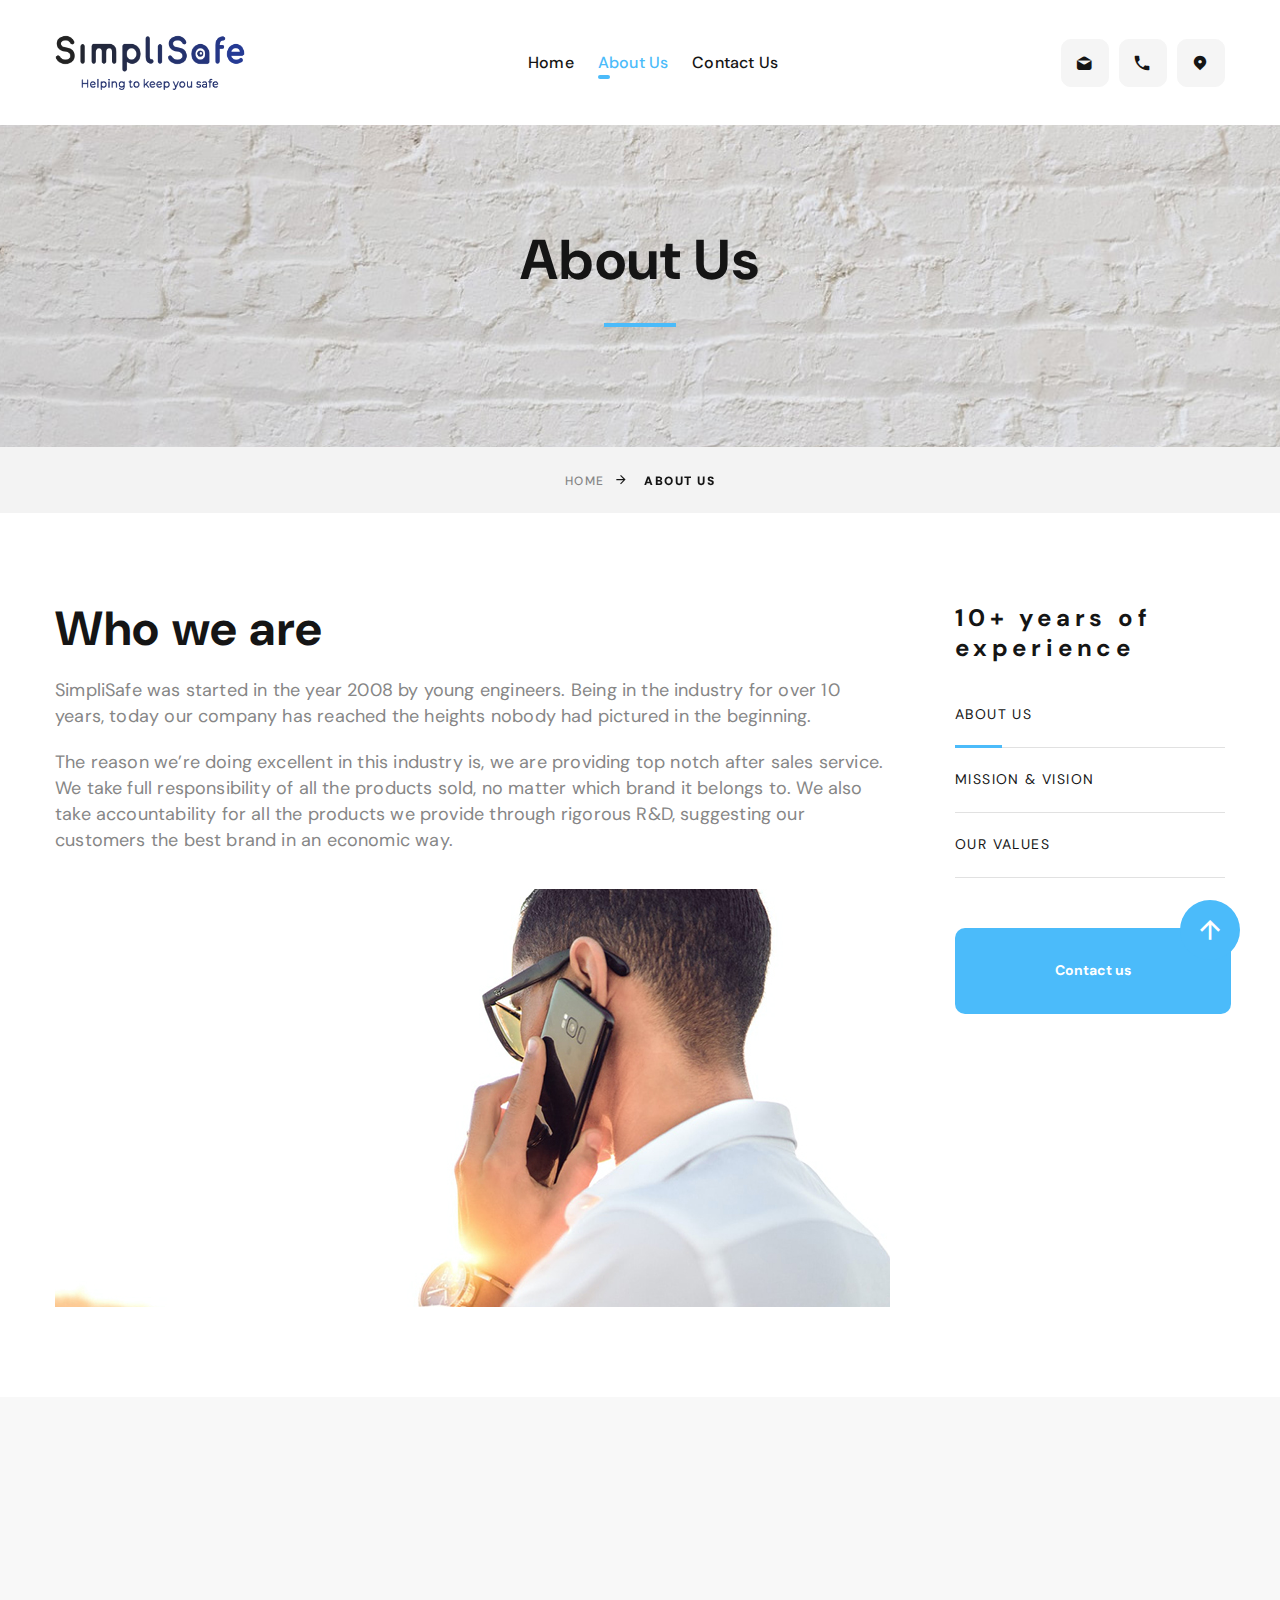
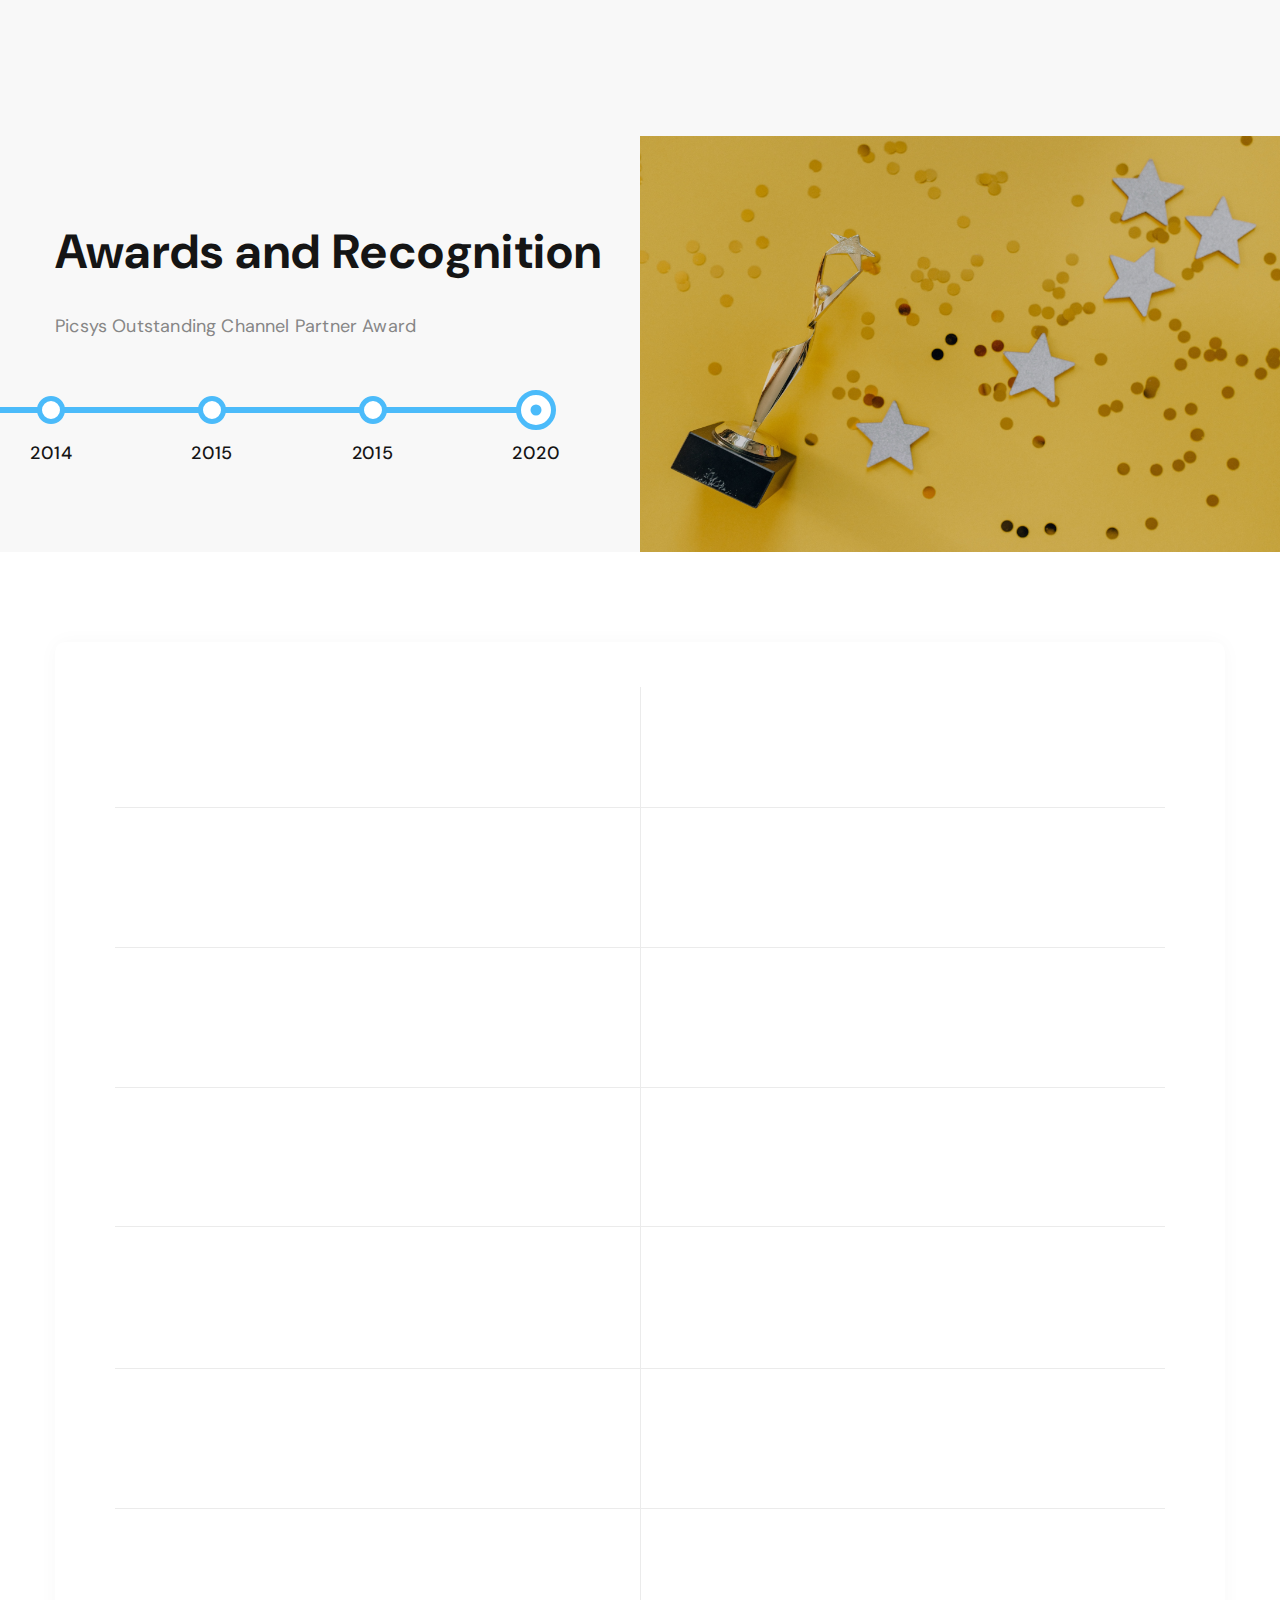
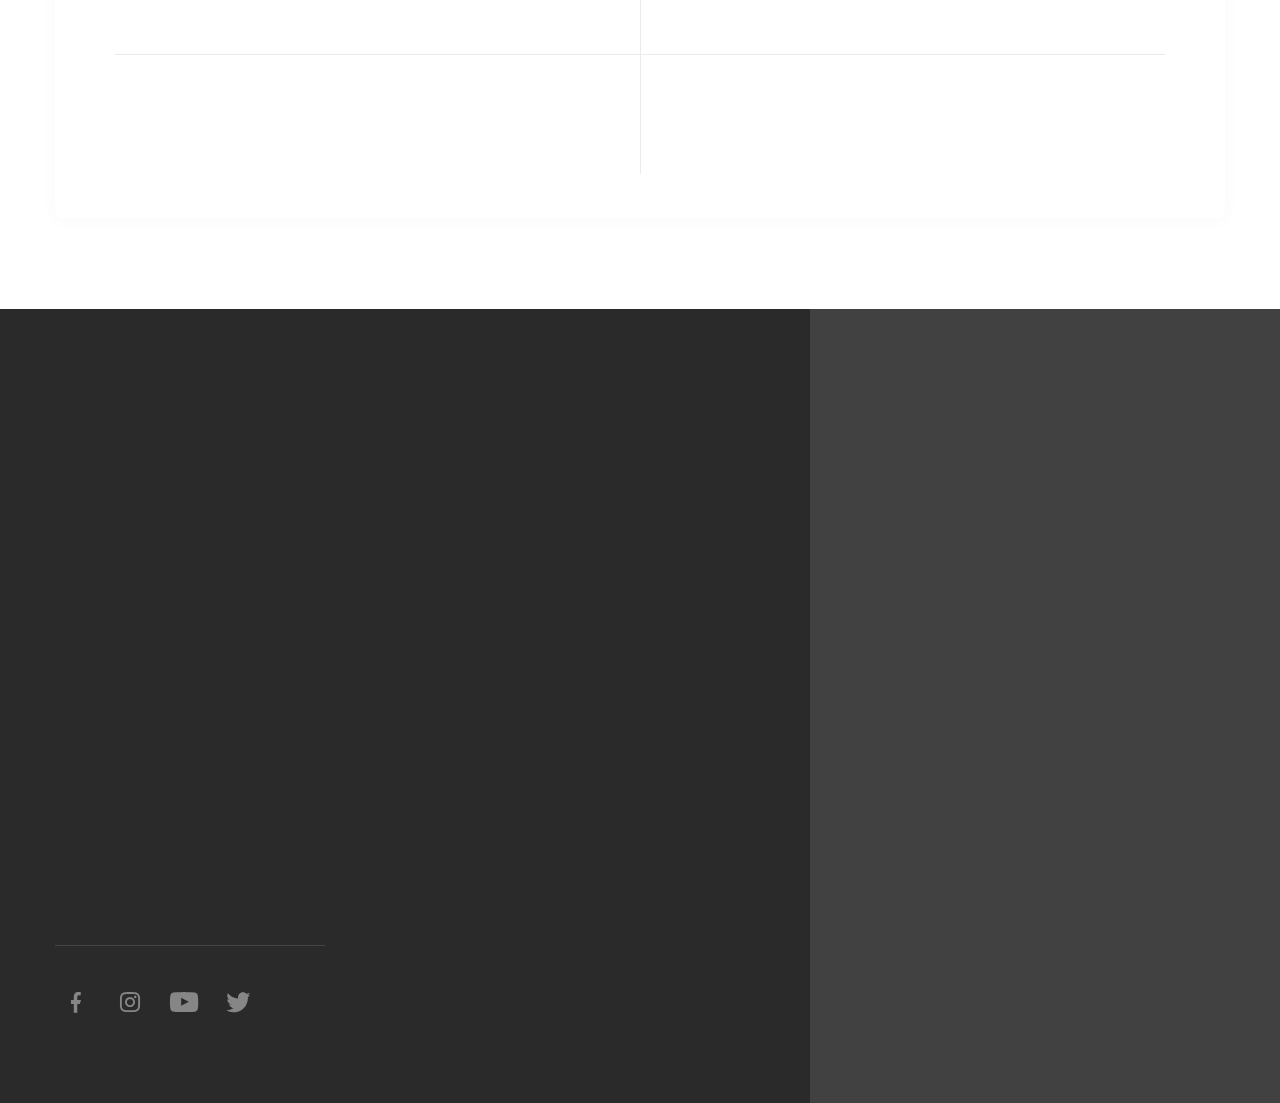
<file: about-us.html>
<!DOCTYPE html>
<html class="wide wow-animation" lang="en">
  <head>
    <title>About Us</title>
    <meta name="format-detection" content="telephone=no">
    <meta name="viewport" content="width=device-width, height=device-height, initial-scale=1.0, maximum-scale=1.0, user-scalable=0">
    <meta http-equiv="X-UA-Compatible" content="IE=edge">
    <meta charset="utf-8">
    <link rel="icon" href="images/favicon.ico" type="image/x-icon">
    <!-- Stylesheets-->
    <link rel="stylesheet" type="text/css" href="//fonts.googleapis.com/css?family=DM+Sans:400,500,700">
    <link rel="stylesheet" href="css/bootstrap.css">
    <link rel="stylesheet" href="css/fonts.css">
    <link rel="stylesheet" href="css/style.css" id="main-styles-link">
    <!--[if lt IE 10]>
    <div style="background: #212121; padding: 10px 0; box-shadow: 3px 3px 5px 0 rgba(0,0,0,.3); clear: both; text-align:center; position: relative; z-index:1;"><a href="http://windows.microsoft.com/en-US/internet-explorer/"><img src="images/ie8-panel/warning_bar_0000_us.jpg" border="0" height="42" width="820" alt="You are using an outdated browser. For a faster, safer browsing experience, upgrade for free today."></a></div>
    <script src="js/html5shiv.min.js"></script>
    <![endif]-->
  </head>
  <body>
    <div class="preloader">
      <div class="cssload-container">
        <svg class="filter" version="1.1">
          <defs>
            <filter id="gooeyness">
              <fegaussianblur in="SourceGraphic" stddeviation="10" result="blur"></fegaussianblur>
              <fecolormatrix in="blur" values="1 0 0 0 0  0 1 0 0 0  0 0 1 0 0  0 0 0 20 -10" result="gooeyness"></fecolormatrix>
              <fecomposite in="SourceGraphic" in2="gooeyness" operator="atop"></fecomposite>
            </filter>
          </defs>
        </svg>
        <div class="dots">
          <div class="dot mainDot"></div>
          <div class="dot"></div>
          <div class="dot"></div>
          <div class="dot"></div>
          <div class="dot"></div>
        </div>
        <p>Loading...</p>
      </div>
    </div>
    <div class="page">
      <!-- Page Header-->
      <header class="section page-header">
        <!-- RD Navbar-->
        <div class="rd-navbar-wrap">
          <nav class="rd-navbar rd-navbar-corporate" data-layout="rd-navbar-fixed" data-sm-layout="rd-navbar-fixed" data-md-layout="rd-navbar-fixed" data-md-device-layout="rd-navbar-fixed" data-lg-layout="rd-navbar-static" data-lg-device-layout="rd-navbar-fixed" data-xl-layout="rd-navbar-static" data-xl-device-layout="rd-navbar-static" data-xxl-layout="rd-navbar-static" data-xxl-device-layout="rd-navbar-static" data-lg-stick-up-offset="80px" data-xl-stick-up-offset="80px" data-xxl-stick-up-offset="80px" data-lg-stick-up="true" data-xl-stick-up="true" data-xxl-stick-up="true">
            <div class="rd-navbar-collapse-toggle rd-navbar-fixed-element-1" data-rd-navbar-toggle=".rd-navbar-collapse"><span></span></div>
            <div class="rd-navbar-main-outer">
              <div class="rd-navbar-main">
                <!-- RD Navbar Panel-->
                <div class="rd-navbar-panel">
                  <!-- RD Navbar Toggle-->
                  <button class="rd-navbar-toggle" data-rd-navbar-toggle=".rd-navbar-nav-wrap"><span></span></button>
                  <!-- RD Navbar Brand-->
                  <div class="rd-navbar-brand"><a class="brand" href="index.html"><img class="brand-logo-dark" src="images/logo-default-153x44.png" alt="" width="153" height="44"/></a></div>
                </div>
                <div class="rd-navbar-main-element">
                  <div class="rd-navbar-nav-wrap">
                    <!-- RD Navbar Nav-->
                    <ul class="rd-navbar-nav">
                      <li class="rd-nav-item"><a class="rd-nav-link" href="index.html">Home</a>
                      </li>
                      
                      <li class="rd-nav-item active"><a class="rd-nav-link" href="about-us.html">About us</a>
                      </li>
                        <li class="rd-nav-item"><a class="rd-nav-link" href="Contacts.html">Contact us</a>
                      </li>
                      </li>
                    </ul>
                  </div>
                </div>
                <div class="rd-navbar-collapse">
                  <ul class="rd-navbar-contacts-4">
                    <li><span class="icon icomoon icomoon-mail"></span><span class="link-wrap"><a class="mail" href="mailto:#">info@demolink.org</a></span></li>
                    <li><span class="icon icomoon icomoon-phone"></span><span class="link-wrap"><a class="phone" href="tel:#">+1 718-999-3939</a></span></li>
                    <li><span class="icon icomoon icomoon-location"></span><span class="link-wrap"><a class="address" href="#">514 S. Magnolia St. Orlando, FL 32806</a></span></li>
                  </ul>
                </div>
              </div>
            </div>
          </nav>
        </div>
      </header>
      <!-- Breadcrumbs -->
      <section class="bg-gray-7">
        <div class="breadcrumbs-custom bg-image" style="background-image: url(images/bg-breadcrumbs.jpg);">
          <div class="container">
            <h1 class="breadcrumbs-custom-title">About Us</h1>
            <div class="breadcrumbs-custom-decor"></div>
          </div>
        </div>
        <div class="container">
          <ul class="breadcrumbs-custom-path">
            <li><a href="index.html">Home</a></li>
            <li class="active">About Us</li>
          </ul>
        </div>
      </section>
      <!-- About-->
      <section class="section section-lg bg-default">
        <div class="container">
          <div class="tabs-custom row row-50 justify-content-center flex-lg-row-reverse text-center text-md-left" id="tabs-4">
            <div class="col-lg-4 col-xl-3">
              <h4 class="text-spacing-200">10+ years of experience</h4>
              <ul class="nav list-category list-category-down-md-inline-block">
                <li class="list-category-item wow fadeInRight" role="presentation" data-wow-delay="0s"><a class="active" href="#tabs-4-1" data-toggle="tab">About us</a></li>
                <li class="list-category-item wow fadeInRight" role="presentation" data-wow-delay=".2s"><a href="#tabs-4-2" data-toggle="tab">Mission & Vision</a></li>
                <li class="list-category-item wow fadeInRight" role="presentation" data-wow-delay=".3s"><a href="#tabs-4-3" data-toggle="tab">Our Values</a></li>
              </ul><a class="button button-lg button-primary button-winona" href="contacts.html">Contact us</a>
            </div>
            <div class="col-lg-8 col-xl-9">
              <!-- Tab panes-->
              <div class="tab-content tab-content-1">
                <div class="tab-pane fade show active" id="tabs-4-1">
                  <h2>Who we are</h2>
                  <p>SimpliSafe was started in the year 2008 by young engineers. Being in the industry for over 10 years, today our company has reached the heights nobody had pictured in the beginning.</p>
                  <p>The reason we’re doing excellent in this industry is, we are providing top notch after sales service. We take full responsibility of all the products sold, no matter which brand it belongs to. We also take accountability for all the products we provide through rigorous R&D, suggesting our customers the best brand in an economic way.</p><img src="images/about-1-835x418.jpg" alt="" width="835" height="418"/>
                </div>
                <div class="tab-pane fade" id="tabs-4-2">
                  <h2>Our Mission &amp; Vision</h2>
                  <p>To set a benchmark in Home Automation and Electronic Security Industry and satisfy the customers: We started out with an aim of being a benchmark. And while we’re already there now, All we can say is that “This is just the beginning”. Going forward, SimpliSafe will work on improving the already excellent after Sales Service. After all, “Every client you keep, is one less you have to find”.</p>
                  <p>To Accelerate progress by uniting people and technology. At SimpliSafe, We firmly believe in making people a part of our progress, rather than doing it alone. It is said that “Successful people build each other up. They motivate, inspire and push each other.” And rightfully so. This is what motivates us to bring out the best in everyone and making sure it helps them in some way.</p><img src="images/about-2-835x418.jpg" alt="" width="835" height="418"/>
                </div>
                <div class="tab-pane fade" id="tabs-4-3">
                  <h2>Our Values</h2>
                  <p>Respect. Professionalism. Perseverance. Integrity. Right Attitude:These are the 5 core values that guide us in our daily work and in the way we do business. They guide us in our commitment to our customers, A commitment that is bound by trust, quality and performance</p>
              
                  <img src="images/about-3-835x418.jpg" alt="" width="835" height="418"/>
                </div>
              </div>
            </div>
          </div>
        </div>
      </section>

      <!-- Icon Classic-->
      <section class="section section-lg bg-gray-100">
        <div class="container">
          <div class="row row-md row-50">
            <div class="col-sm-6 col-xl-4 wow fadeInUp" data-wow-delay="0s">
              <article class="box-icon-classic">
                <div class="unit unit-spacing-lg flex-column text-center flex-md-row text-md-left">
                  <div class="unit-left">
                    <div class="box-icon-classic-icon icomoon icomoon-cameras"></div>
                  </div>
                  <div class="unit-body">
                    <h3 class="heading-4 box-icon-classic-title"><a href="single-service.html">Security Cameras</a></h3>
                    <p class="box-icon-classic-text">Lorem ipsum dolor sit amet, consectetuer adipiscing elit, sed diam</p>
                  </div>
                </div>
              </article>
            </div>
            <div class="col-sm-6 col-xl-4 wow fadeInUp" data-wow-delay=".1s">
              <article class="box-icon-classic">
                <div class="unit unit-spacing-lg flex-column text-center flex-md-row text-md-left">
                  <div class="unit-left">
                    <div class="box-icon-classic-icon icomoon icomoon-home"></div>
                  </div>
                  <div class="unit-body">
                    <h3 class="heading-4 box-icon-classic-title"><a href="single-service.html">Home Automation</a></h3>
                    <p class="box-icon-classic-text">Nunc sed condimentum ante. Ut dapibus nisl a convallis ultricies</p>
                  </div>
                </div>
              </article>
            </div>
            <div class="col-sm-6 col-xl-4 wow fadeInUp" data-wow-delay=".2s">
              <article class="box-icon-classic">
                <div class="unit unit-spacing-lg flex-column text-center flex-md-row text-md-left">
                  <div class="unit-left">
                    <div class="box-icon-classic-icon icomoon icomoon-group"></div>
                  </div>
                  <div class="unit-body">
                    <h3 class="heading-4 box-icon-classic-title"><a href="single-service.html">Fire and Life Safety</a></h3>
                    <p class="box-icon-classic-text">Class aptent taciti sociosqu ad litora torquent per conubia </p>
                  </div>
                </div>
              </article>
            </div>
          </div>
        </div>
      </section>

      <!-- Our Team-->
      <!--our team hide
      <section class="section section-lg section-bottom-md-70 bg-default">
        <div class="container">
          <h2 class="oh"><span class="d-inline-block wow slideInUp" data-wow-delay="0s">Our Team</span></h2>
          <div class="row row-lg row-40 justify-content-center">
            <div class="col-sm-6 col-lg-3 wow fadeInLeft" data-wow-delay=".2s" data-wow-duration="1s"> -->
              <!-- Team Modern-->
              <!--1
              <article class="team-modern"><a class="team-modern-figure" href="#"><img src="images/team-1-270x236.jpg" alt="" width="270" height="236"/></a>
                <div class="team-modern-caption">
                  <h5 class="team-modern-name"><a href="#">Jane McMillan</a></h5>
                  <div class="team-modern-status">Director, Founder</div>
                  <ul class="list-inline team-modern-social-list">
                    <li><a class="icon icomoon icon-facebook" href="#"></a></li>
                    <li><a class="icon icomoon icon-instagram" href="#"></a></li>
                    <li><a class="icon icomoon icon-youtube" href="#"></a></li>
                    <li><a class="icon icomoon icon-twitter" href="#"></a></li>
                  </ul>
                </div>
              </article>
            </div>
            <div class="col-sm-6 col-lg-3 wow fadeInLeft" data-wow-delay="0s" data-wow-duration="1s"> -->
              <!-- Team Modern-->
             <!-- <article class="team-modern"><a class="team-modern-figure" href="#"><img src="images/team-2-270x236.jpg" alt="" width="270" height="236"/></a>
                <div class="team-modern-caption">
                  <h5 class="team-modern-name"><a href="#">Brittany Williams</a></h5>
                  <div class="team-modern-status">Technical Services Manager</div>
                  <ul class="list-inline team-modern-social-list">
                    <li><a class="icon icomoon icon-facebook" href="#"></a></li>
                    <li><a class="icon icomoon icon-instagram" href="#"></a></li>
                    <li><a class="icon icomoon icon-youtube" href="#"></a></li>
                    <li><a class="icon icomoon icon-twitter" href="#"></a></li>
                  </ul>
                </div>
              </article>
            </div>
            <div class="col-sm-6 col-lg-3 wow fadeInRight" data-wow-delay=".1s" data-wow-duration="1s"> -->
              <!-- Team Modern-->
              <!--<article class="team-modern"><a class="team-modern-figure" href="#"><img src="images/team-3-270x236.jpg" alt="" width="270" height="236"/></a>
                <div class="team-modern-caption">
                  <h5 class="team-modern-name"><a href="#">Sam Peterson</a></h5>
                  <div class="team-modern-status">Technical Specialist</div>
                  <ul class="list-inline team-modern-social-list">
                    <li><a class="icon icomoon icon-facebook" href="#"></a></li>
                    <li><a class="icon icomoon icon-instagram" href="#"></a></li>
                    <li><a class="icon icomoon icon-youtube" href="#"></a></li>
                    <li><a class="icon icomoon icon-twitter" href="#"></a></li>
                  </ul>
                </div>
              </article>
            </div>
            <div class="col-sm-6 col-lg-3 wow fadeInRight" data-wow-delay=".3s" data-wow-duration="1s"> -->
              <!-- Team Modern-->
             <!-- <article class="team-modern"><a class="team-modern-figure" href="#"><img src="images/team-4-270x236.jpg" alt="" width="270" height="236"/></a>
                <div class="team-modern-caption">
                  <h5 class="team-modern-name"><a href="#">John Smith</a></h5>
                  <div class="team-modern-status">Video Surveillance Manager</div>
                  <ul class="list-inline team-modern-social-list">
                    <li><a class="icon icomoon icon-facebook" href="#"></a></li>
                    <li><a class="icon icomoon icon-instagram" href="#"></a></li>
                    <li><a class="icon icomoon icon-youtube" href="#"></a></li>
                    <li><a class="icon icomoon icon-twitter" href="#"></a></li>
                  </ul>
                </div>
              </article>
            </div>
          </div>
        </div>
      </section>
    -->

      <!-- Our History-->
      <section class="section section-lg bg-gray-100 text-left section-relative">
        <div class="container">
          <div class="row row-60 justify-content-center justify-content-xxl-between">
            <div class="col-lg-6 col-xxl-5 position-static">
              <h2>Awards and Recognition</h2>
              <div class="tabs-custom" id="tabs-5">
                <div class="tab-content tab-content-1">
                  <div class="tab-pane fade" id="tabs-5-1">
                    <p>Picsys Achievers Award 2014</p>
                  </div>
                  <div class="tab-pane fade" id="tabs-5-2">
                    <p>Picsys Achievers Award 2015</p>
                  </div>
                  <div class="tab-pane fade" id="tabs-5-3">
                    <p>Entrepreneurial Company of the Year 2015</p>
                  </div>
                  <div class="tab-pane fade show active" id="tabs-5-4">
                    <!--h3.font-family-sec.text-spacing-75 Development-->
                    <p>Picsys Outstanding Channel Partner Award</p>
                  </div>
                </div>
                <div class="list-history-wrap">
                  <ul class="nav list-history">
                    <li class="list-history-item" role="presentation"><a href="#tabs-5-1" data-toggle="tab">
                        <div class="list-history-circle"></div>2014</a></li>
                    <li class="list-history-item" role="presentation"><a href="#tabs-5-2" data-toggle="tab">
                        <div class="list-history-circle"></div>2015</a></li>
                    <li class="list-history-item" role="presentation"><a href="#tabs-5-3" data-toggle="tab">
                        <div class="list-history-circle"></div>2015</a></li>
                    <li class="list-history-item" role="presentation"><a class="active" href="#tabs-5-4" data-toggle="tab">
                        <div class="list-history-circle"></div>2020</a></li>
                  </ul>
                </div>
              </div>
            </div>
            <div class="col-md-9 col-lg-6 position-static index-1">
              <div class="bg-image-right-1 bg-image-right-lg"><img src="images/about-5-1110x710.jpg" alt="" width="1110" height="710"/>
               <!-- Hide Video <div class="link-play-modern"><a class="icon mdi mdi-play" data-lightbox="iframe" href="https://www.youtube.com/watch?v=1UWpbtUupQQ"></a>
                  <div class="link-play-modern-title">How we<span>Work</span></div>
                  <div class="link-play-modern-decor"></div>
                </div>
                <div class="box-transform" style="background-image: url(images/about-5-1110x710.jpg);"></div> -->
              </div>
            </div>
          </div>
        </div>
      </section>

      <!-- Our clients-->
      <section class="section section-lg bg-default text-md-left">
        <div class="container">
          <div class="row row-60 justify-content-center flex-lg-row-reverse">
            <div class="col-lg-12 col-xl-12">
              <!-- Clients Classic-->
              <div class="clients-classic-wrap">
                <div class="row no-gutters">
                  <div class="col-sm-3 wow fadeInLeft">
                    <div class="clients-classic"><a class="clients-classic-figure" href="#"><img src="images/clients-1-200x90.png" alt="" width="200" height="90"/></a></div>
                  </div>
                  <div class="col-sm-3 wow fadeInRight">
                    <div class="clients-classic"><a class="clients-classic-figure" href="#"><img src="images/clients-2-200x90.png" alt="" width="200" height="90"/></a></div>
                  </div>
                  <div class="col-sm-3 wow fadeInLeft">
                    <div class="clients-classic"><a class="clients-classic-figure" href="#"><img src="images/clients-3-200x90.png" alt="" width="200" height="90"/></a></div>
                  </div>
                  <div class="col-sm-3 wow fadeInRight">
                    <div class="clients-classic"><a class="clients-classic-figure" href="#"><img src="images/clients-4-200x90.png" alt="" width="200" height="90"/></a></div>
                  </div>
                </div>
             
                <div class="row no-gutters">
                  <div class="col-sm-3 wow fadeInLeft">
                    <div class="clients-classic"><a class="clients-classic-figure" href="#"><img src="images/clients-5-200x90.png" alt="" width="200" height="90"/></a></div>
                  </div>
                  <div class="col-sm-3 wow fadeInRight">
                    <div class="clients-classic"><a class="clients-classic-figure" href="#"><img src="images/clients-6-200x90.png" alt="" width="200" height="90"/></a></div>
                  </div>
               
                  <div class="col-sm-3 wow fadeInLeft">
                    <div class="clients-classic"><a class="clients-classic-figure" href="#"><img src="images/clients-7-200x90.png" alt="" width="200" height="90"/></a></div>
                  </div>
                  <div class="col-sm-3 wow fadeInRight">
                    <div class="clients-classic"><a class="clients-classic-figure" href="#"><img src="images/clients-8-200x90.png" alt="" width="200" height="90"/></a></div>
                  </div>
                </div>

<div class="row no-gutters">
                  <div class="col-sm-3 wow fadeInLeft">
                    <div class="clients-classic"><a class="clients-classic-figure" href="#"><img src="images/clients-9-200x90.png" alt="" width="200" height="90"/></a></div>
                  </div>
                  <div class="col-sm-3 wow fadeInRight">
                    <div class="clients-classic"><a class="clients-classic-figure" href="#"><img src="images/clients-10-200x90.png" alt="" width="200" height="90"/></a></div>
                  </div>
                
                  <div class="col-sm-3 wow fadeInLeft">
                    <div class="clients-classic"><a class="clients-classic-figure" href="#"><img src="images/clients-11-200x90.png" alt="" width="200" height="90"/></a></div>
                  </div>
                  <div class="col-sm-3 wow fadeInRight">
                    <div class="clients-classic"><a class="clients-classic-figure" href="#"><img src="images/clients-12-200x90.png" alt="" width="200" height="90"/></a></div>
                  </div>
                </div>

                <div class="row no-gutters">
                  <div class="col-sm-3 wow fadeInLeft">
                    <div class="clients-classic"><a class="clients-classic-figure" href="#"><img src="images/clients-13-200x90.png" alt="" width="200" height="90"/></a></div>
                  </div>
                  <div class="col-sm-3 wow fadeInRight">
                    <div class="clients-classic"><a class="clients-classic-figure" href="#"><img src="images/clients-14-200x90.png" alt="" width="200" height="90"/></a></div>
                  </div>
                  <div class="col-sm-3 wow fadeInLeft">
                    <div class="clients-classic"><a class="clients-classic-figure" href="#"><img src="images/clients-29-200x90.png" alt="" width="200" height="90"/></a></div>
                  </div>
                  <div class="col-sm-3 wow fadeInRight">
                    <div class="clients-classic"><a class="clients-classic-figure" href="#"><img src="images/clients-30-200x90.png" alt="" width="200" height="90"/></a></div>
                  </div>
                </div>


<div class="row no-gutters">
                  <div class="col-sm-3 wow fadeInLeft">
                    <div class="clients-classic"><a class="clients-classic-figure" href="#"><img src="images/clients-15-200x90.png" alt="" width="200" height="90"/></a></div>
                  </div>
                  <div class="col-sm-3 wow fadeInRight">
                    <div class="clients-classic"><a class="clients-classic-figure" href="#"><img src="images/clients-16-200x90.png" alt="" width="200" height="90"/></a></div>
                  </div>
                
                  <div class="col-sm-3 wow fadeInLeft">
                    <div class="clients-classic"><a class="clients-classic-figure" href="#"><img src="images/clients-17-200x90.png" alt="" width="200" height="90"/></a></div>
                  </div>
                  <div class="col-sm-3 wow fadeInRight">
                    <div class="clients-classic"><a class="clients-classic-figure" href="#"><img src="images/clients-18-200x90.png" alt="" width="200" height="90"/></a></div>
                  </div>
                </div>


<div class="row no-gutters">
                  <div class="col-sm-3 wow fadeInLeft">
                    <div class="clients-classic"><a class="clients-classic-figure" href="#"><img src="images/clients-19-200x90.png" alt="" width="200" height="90"/></a></div>
                  </div>
                  <div class="col-sm-3 wow fadeInRight">
                    <div class="clients-classic"><a class="clients-classic-figure" href="#"><img src="images/clients-20-200x90.png" alt="" width="200" height="90"/></a></div>
                  </div>
               
                  <div class="col-sm-3 wow fadeInLeft">
                    <div class="clients-classic"><a class="clients-classic-figure" href="#"><img src="images/clients-21-200x90.png" alt="" width="200" height="90"/></a></div>
                  </div>
                  <div class="col-sm-3 wow fadeInRight">
                    <div class="clients-classic"><a class="clients-classic-figure" href="#"><img src="images/clients-22-200x90.png" alt="" width="200" height="90"/></a></div>
                  </div>
                </div>

                <div class="row no-gutters">
                  <div class="col-sm-3 wow fadeInLeft">
                    <div class="clients-classic"><a class="clients-classic-figure" href="#"><img src="images/clients-23-200x90.png" alt="" width="200" height="90"/></a></div>
                  </div>
                  <div class="col-sm-3 wow fadeInRight">
                    <div class="clients-classic"><a class="clients-classic-figure" href="#"><img src="images/clients-24-200x90.png" alt="" width="200" height="90"/></a></div>
                  </div>
               
                  <div class="col-sm-3 wow fadeInLeft">
                    <div class="clients-classic"><a class="clients-classic-figure" href="#"><img src="images/clients-25-200x90.png" alt="" width="200" height="90"/></a></div>
                  </div>
                  <div class="col-sm-3 wow fadeInRight">
                    <div class="clients-classic"><a class="clients-classic-figure" href="#"><img src="images/clients-26-200x90.png" alt="" width="200" height="90"/></a></div>
                  </div>
                </div>


<div class="row no-gutters">
                  <div class="col-sm-3 wow fadeInLeft">
                    <div class="clients-classic"><a class="clients-classic-figure" href="#"><img src="images/clients-27-200x90.png" alt="" width="200" height="90"/></a></div>
                  </div>
                  <div class="col-sm-3 wow fadeInRight">
                    <div class="clients-classic"><a class="clients-classic-figure" href="#"><img src="images/clients-28-200x90.png" alt="" width="200" height="90"/></a></div>
                  </div>
                
                  
                </div>









              </div>
            </div>
          </div>
        </div>
      </section>

      <!-- Page Footer-->
      <footer class="section section-md footer-creative footer-creative-2 context-dark">
        <div class="container">
          <div class="row row-60 justify-content-center justify-content-md-between">
            <div class="col-sm-8 col-md-5 col-lg-3">
              <h3 class="heading-4 footer-creative-title oh-desktop"><span class="d-inline-block wow slideInDown">Get In Touch</span></h3>
              <ul class="footer-creative-contacts d-inline-block d-md-block">
                <li class="wow fadeInRight">
                  <p class="footer-creative-contacts-title">Free consultation:</p><a class="phone" href="tel:#">+91 9108010829</a>
                </li>
                <li class="wow fadeInRight" data-wow-delay=".05s">
                  <p class="footer-creative-contacts-title">Address:</p><a class="address" href="#">138 4th AC Cross, East of NGEF Layout, Kasturi Nagar, Bangalore - 560043</a>
                </li>
                <li class="wow fadeInRight" data-wow-delay=".1s">
                  <p class="footer-creative-contacts-title">E-mail</p><a class="mail" href="mailto:#">info@simplisafeindia.com</a>
                </li>
                <li class="wow fadeInRight" data-wow-delay=".1s">
                  <p class="footer-creative-contacts-title">Website</p><a class="mail" href="mailto:#">www.simplisafeindia.com</a>
                </li>
              </ul>
              <hr/>
              <ul class="list-inline footer-social-list footer-social-list-2">
                <li><a class="icon icomoon icon-facebook" href="#"></a></li>
                <li><a class="icon icomoon icon-instagram" href="#"></a></li>
                <li><a class="icon icomoon icon-youtube" href="#"></a></li>
                <li><a class="icon icomoon icon-twitter" href="#"></a></li>
              </ul>
            </div>
            
            <div class="col-sm-9 col-md-6 col-lg-5 col-xl-5">
              <div class="news-inside">
              
                <div class="list-popular-post">
                  <div class="list-popular-post-item wow fadeInRight">
                    <!-- Post Minimal-->
                   
                  </div>
                  <div class="list-popular-post-item wow fadeInRight">
                    <!-- Post Minimal-->
                    
                  </div>
                </div>
                <p class="sign-up-label wow fadeInRight">Sign up today for tips and latest news:</p>
                <!-- RD Mailform-->
                <form class="rd-form rd-mailform rd-form-inline rd-form-inline-sm wow fadeInUp" data-form-output="form-output-global" data-form-type="subscribe" method="post" action="bat/rd-mailform.php">
                  <div class="form-wrap">
                    <input class="form-input" id="subscribe-form-2-email" type="email" name="email" data-constraints="@Email @Required"/>
                    <label class="form-label" for="subscribe-form-2-email">Enter your email</label>
                  </div>
                  <div class="form-button">
                    <button class="button footer-custom-btn button-sm button-icon-2 button-primary button-winona" type="submit"><span class="icon icomoon icomoon-telegram"></span></button>
                  </div>
                </form>
              </div>
            </div>
            <div class="col-sm-10 col-md-12 col-lg-3 col-xl-4">
              <div class="oh-desktop">
                <div class="wow slideInLeft"><a class="brand" href="index.html"><img src="images/logo-default-153x44.png" alt="" width="153" height="44"/></a>
                  <p class="footer-label-desc">Providing the top-notch security systems across India since 2008.</p>
                  <ul class="footer-creative-list d-inline-block d-sm-block">
                    <li><a href="about-us.html">About us</a></li>
                    
                    <li><a href="contacts.html">Contact Us</a></li>
                    
                  </ul>
                  <!-- Rights-->
                  <p class="rights"><span>&copy;&nbsp;</span><span class="copyright-year"></span><span>&nbsp;</span><span>SimpliSafe</span><span>.&nbsp;All Rights Reserved.&nbsp;</span><a href="privacy-policy.html">Privacy policy</a></p>
                </div>
              </div>
              <div class="bg-footer-creative"></div>
            </div>
          </div>
        </div>
      </footer>
    </div>
    <!-- Global Mailform Output-->
    <div class="snackbars" id="form-output-global"></div>
    <!-- Javascript-->
    <script src="js/core.min.js"></script>
    <script src="js/script.js"></script>
  </body>
</html>
</file>
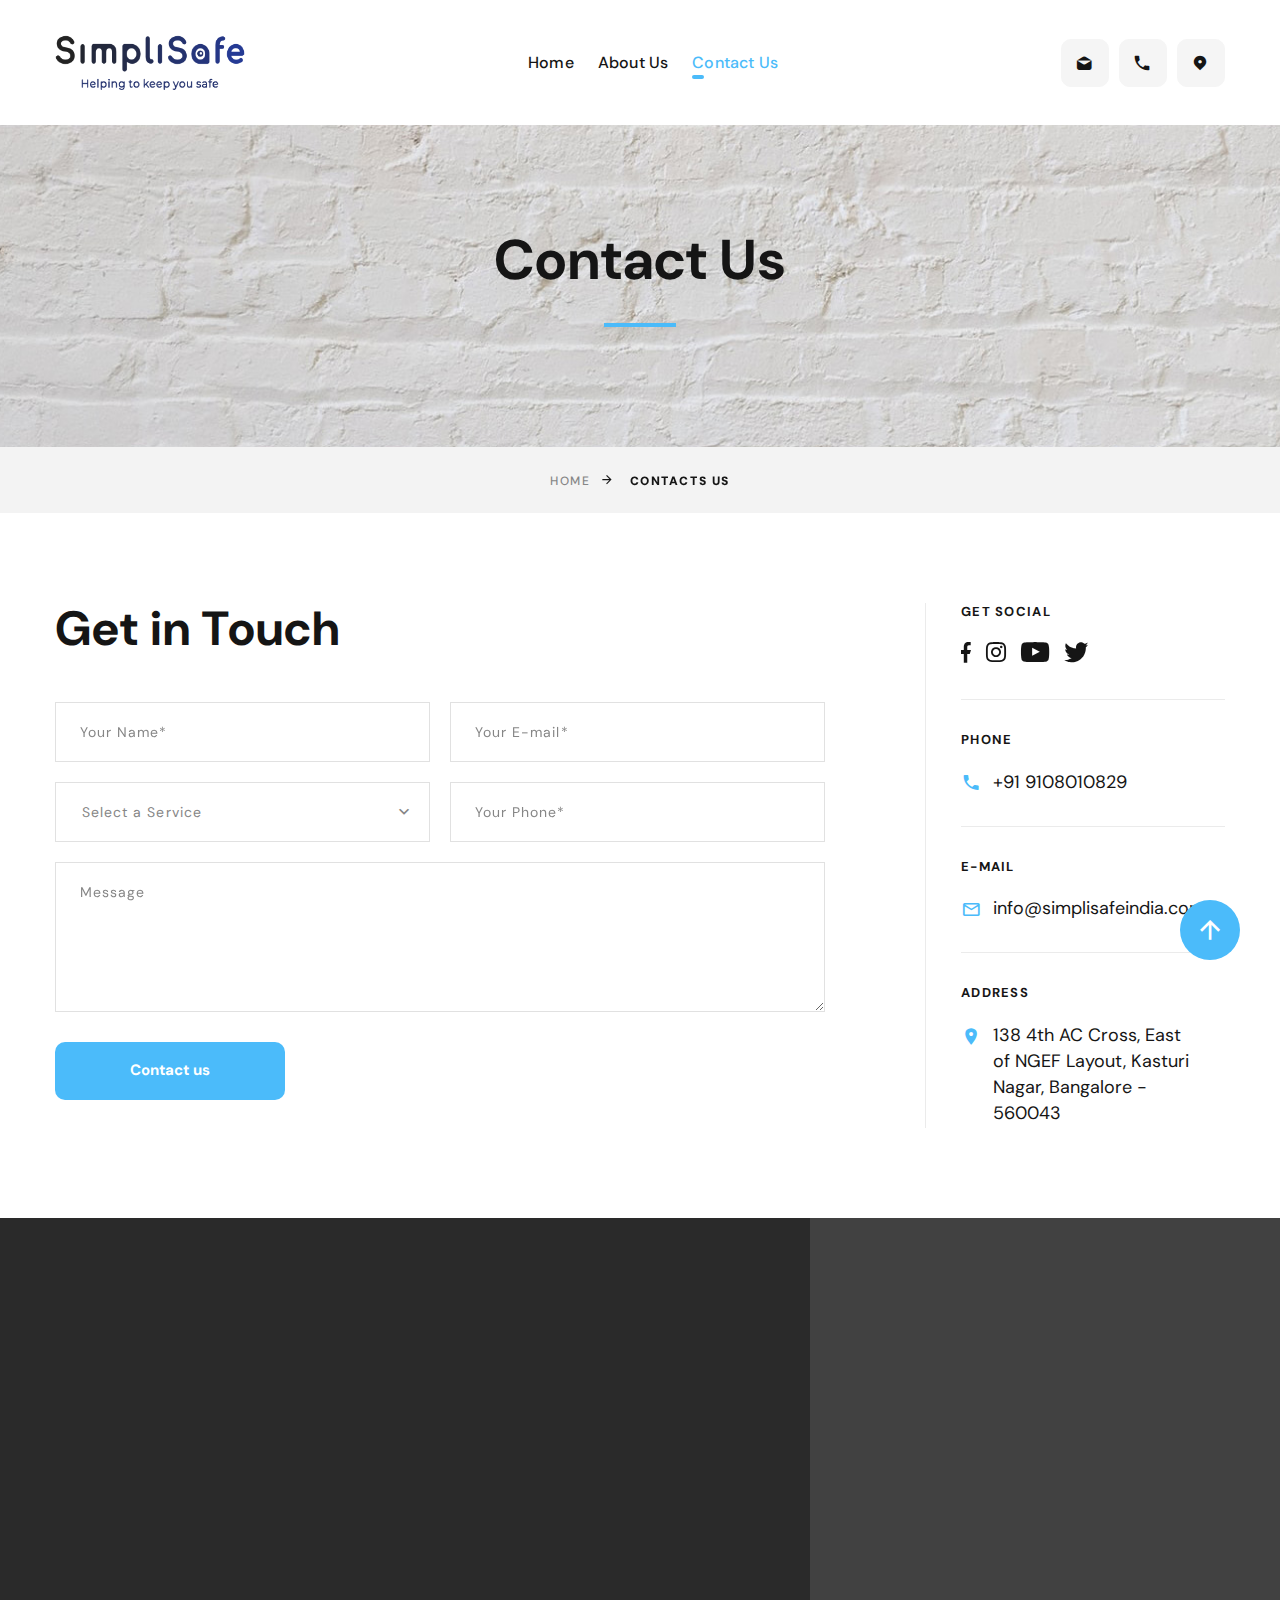
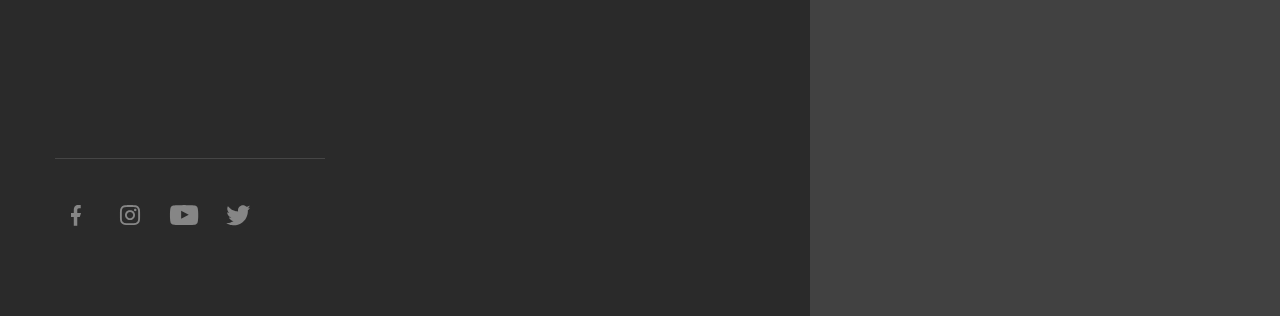
<file: contacts.html>
<!DOCTYPE html>
<html class="wide wow-animation" lang="en">
  <head>
    <title>Contact Us</title>
    <meta name="format-detection" content="telephone=no">
    <meta name="viewport" content="width=device-width, height=device-height, initial-scale=1.0, maximum-scale=1.0, user-scalable=0">
    <meta http-equiv="X-UA-Compatible" content="IE=edge">
    <meta charset="utf-8">
    <link rel="icon" href="images/favicon.ico" type="image/x-icon">
    <!-- Stylesheets-->
    <link rel="stylesheet" type="text/css" href="//fonts.googleapis.com/css?family=DM+Sans:400,500,700">
    <link rel="stylesheet" href="css/bootstrap.css">
    <link rel="stylesheet" href="css/fonts.css">
    <link rel="stylesheet" href="css/style.css" id="main-styles-link">
    <!--[if lt IE 10]>
    <div style="background: #212121; padding: 10px 0; box-shadow: 3px 3px 5px 0 rgba(0,0,0,.3); clear: both; text-align:center; position: relative; z-index:1;"><a href="http://windows.microsoft.com/en-US/internet-explorer/"><img src="images/ie8-panel/warning_bar_0000_us.jpg" border="0" height="42" width="820" alt="You are using an outdated browser. For a faster, safer browsing experience, upgrade for free today."></a></div>
    <script src="js/html5shiv.min.js"></script>
    <![endif]-->
  </head>
  <body>
    <div class="preloader">
      <div class="cssload-container">
        <svg class="filter" version="1.1">
          <defs>
            <filter id="gooeyness">
              <fegaussianblur in="SourceGraphic" stddeviation="10" result="blur"></fegaussianblur>
              <fecolormatrix in="blur" values="1 0 0 0 0  0 1 0 0 0  0 0 1 0 0  0 0 0 20 -10" result="gooeyness"></fecolormatrix>
              <fecomposite in="SourceGraphic" in2="gooeyness" operator="atop"></fecomposite>
            </filter>
          </defs>
        </svg>
        <div class="dots">
          <div class="dot mainDot"></div>
          <div class="dot"></div>
          <div class="dot"></div>
          <div class="dot"></div>
          <div class="dot"></div>
        </div>
        <p>Loading...</p>
      </div>
    </div>
    <div class="page">
      <!-- Page Header-->
      <header class="section page-header">
        <!-- RD Navbar-->
        <div class="rd-navbar-wrap">
          <nav class="rd-navbar rd-navbar-corporate" data-layout="rd-navbar-fixed" data-sm-layout="rd-navbar-fixed" data-md-layout="rd-navbar-fixed" data-md-device-layout="rd-navbar-fixed" data-lg-layout="rd-navbar-static" data-lg-device-layout="rd-navbar-fixed" data-xl-layout="rd-navbar-static" data-xl-device-layout="rd-navbar-static" data-xxl-layout="rd-navbar-static" data-xxl-device-layout="rd-navbar-static" data-lg-stick-up-offset="80px" data-xl-stick-up-offset="80px" data-xxl-stick-up-offset="80px" data-lg-stick-up="true" data-xl-stick-up="true" data-xxl-stick-up="true">
            <div class="rd-navbar-collapse-toggle rd-navbar-fixed-element-1" data-rd-navbar-toggle=".rd-navbar-collapse"><span></span></div>
            <div class="rd-navbar-main-outer">
              <div class="rd-navbar-main">
                <!-- RD Navbar Panel-->
                <div class="rd-navbar-panel">
                  <!-- RD Navbar Toggle-->
                  <button class="rd-navbar-toggle" data-rd-navbar-toggle=".rd-navbar-nav-wrap"><span></span></button>
                  <!-- RD Navbar Brand-->
                  <div class="rd-navbar-brand"><a class="brand" href="index.html"><img class="brand-logo-dark" src="images/logo-default-153x44.png" alt="" width="153" height="44"/></a></div>
                </div>
                <div class="rd-navbar-main-element">
                  <div class="rd-navbar-nav-wrap">
                    <!-- RD Navbar Nav-->
                    <ul class="rd-navbar-nav">
                      <li class="rd-nav-item"><a class="rd-nav-link" href="index.html">Home</a>
                      </li>
                      <!-- Nav Menu Hide
                      <li class="rd-nav-item active"><a class="rd-nav-link" href="#">Pages</a> -->
                        <!-- RD Navbar Megamenu-->
                        <!-- Nav Menu Hide
                        <ul class="rd-menu rd-navbar-megamenu">
                          <li class="rd-megamenu-item">
                            <h6 class="rd-megamenu-title">Services</h6>
                            <ul class="rd-megamenu-list">
                              <li class="rd-megamenu-list-item"><a class="rd-megamenu-list-link" href="services.html">Services</a></li>
                              <li class="rd-megamenu-list-item"><a class="rd-megamenu-list-link" href="single-service.html">Single service</a></li>
                            </ul>
                          </li>
                          <li class="rd-megamenu-item">
                            <h6 class="rd-megamenu-title">Additional Pages</h6>
                            <ul class="rd-megamenu-list">
                              <li class="rd-megamenu-list-item"><a class="rd-megamenu-list-link" href="404-page.html">404 page</a></li>
                              <li class="rd-megamenu-list-item"><a class="rd-megamenu-list-link" href="coming-soon.html">Coming soon</a></li>
                              <li class="rd-megamenu-list-item"><a class="rd-megamenu-list-link" href="counters.html">Counters</a></li>
                              <li class="rd-megamenu-list-item"><a class="rd-megamenu-list-link" href="search-results.html">Search results</a></li>
                              <li class="rd-megamenu-list-item"><a class="rd-megamenu-list-link" href="privacy-policy.html">Privacy policy</a></li>
                              <li class="rd-megamenu-list-item"><a class="rd-megamenu-list-link" href="contacts.html">Contacts</a></li>
                            </ul>
                          </li>
                          <li class="rd-megamenu-item">
                            <h6 class="rd-megamenu-title">Elements</h6>
                            <ul class="rd-megamenu-list">
                              <li class="rd-megamenu-list-item"><a class="rd-megamenu-list-link" href="typography.html">Typography</a></li>
                              <li class="rd-megamenu-list-item"><a class="rd-megamenu-list-link" href="buttons.html">Buttons</a></li>
                              <li class="rd-megamenu-list-item"><a class="rd-megamenu-list-link" href="forms.html">Forms</a></li>
                              <li class="rd-megamenu-list-item"><a class="rd-megamenu-list-link" href="tabs-and-accordions.html">Tabs and accordions</a></li>
                              <li class="rd-megamenu-list-item"><a class="rd-megamenu-list-link" href="progress-bars.html">Progress bars</a></li>
                              <li class="rd-megamenu-list-item"><a class="rd-megamenu-list-link" href="grid-system.html">Grid system</a></li>
                              <li class="rd-megamenu-list-item"><a class="rd-megamenu-list-link" href="tables.html">Tables</a></li>
                            </ul>
                          </li>
                        </ul>
                      </li>
                    -->
                      <li class="rd-nav-item"><a class="rd-nav-link" href="about-us.html">About Us</a>
                      </li>
                      <li class="rd-nav-item active"><a class="rd-nav-link" href="contacts.html">Contact Us</a>
                      </li>
                      <!-- Nav Menu Hide
                      <li class="rd-nav-item"><a class="rd-nav-link" href="shop.html">Shop</a>-->
                        <!-- RD Navbar Dropdown-->
                        <!-- Nav Menu Hide
                        <ul class="rd-menu rd-navbar-dropdown">
                          <li class="rd-dropdown-item"><a class="rd-dropdown-link" href="single-product.html">Single product</a></li>
                          <li class="rd-dropdown-item"><a class="rd-dropdown-link" href="checkout.html">Checkout</a></li>
                          <li class="rd-dropdown-item"><a class="rd-dropdown-link" href="cart-page.html">Cart page</a></li>
                        </ul>
                      </li>
                      <li class="rd-nav-item"><a class="rd-nav-link" href="projects.html">Projects</a> -->
                        <!-- RD Navbar Dropdown-->
                        <!-- Nav Menu Hide
                        <ul class="rd-menu rd-navbar-dropdown">
                          <li class="rd-dropdown-item"><a class="rd-dropdown-link" href="project-page.html">Project page</a></li>
                        </ul>
                      </li>
                      <li class="rd-nav-item"><a class="rd-nav-link" href="grid-blog.html">News</a>
                      -->
                        <!-- RD Navbar Dropdown-->
                        <!-- Nav Menu Hide
                        <ul class="rd-menu rd-navbar-dropdown">
                          <li class="rd-dropdown-item"><a class="rd-dropdown-link" href="blog-post.html">Blog post</a></li>
                        </ul> -->
                      </li>
                    </ul>
                  </div>
                </div>
                <div class="rd-navbar-collapse">
                  <ul class="rd-navbar-contacts-4">
                    <li><span class="icon icomoon icomoon-mail"></span><span class="link-wrap"><a class="mail" href="mailto:#">info@demolink.org</a></span></li>
                    <li><span class="icon icomoon icomoon-phone"></span><span class="link-wrap"><a class="phone" href="tel:#">+1 718-999-3939</a></span></li>
                    <li><span class="icon icomoon icomoon-location"></span><span class="link-wrap"><a class="address" href="#">514 S. Magnolia St. Orlando, FL 32806</a></span></li>
                  </ul>
                </div>
              </div>
            </div>
          </nav>
        </div>
      </header>
      <!-- Breadcrumbs -->
      <section class="bg-gray-7">
        <div class="breadcrumbs-custom bg-image" style="background-image: url(images/bg-breadcrumbs.jpg);">
          <div class="container">
            <h1 class="breadcrumbs-custom-title">Contact Us</h1>
            <div class="breadcrumbs-custom-decor"></div>
          </div>
        </div>
        <div class="container">
          <ul class="breadcrumbs-custom-path">
            <li><a href="index.html">Home</a></li>
          <!--  <li><a href="#">Pages</a></li> -->
            <li class="active">Contacts Us</li>
          </ul>
        </div>
      </section>
      <!-- Contacts-->
      <section class="section section-lg bg-default text-md-left">
        <div class="container">
          <div class="row row-60 justify-content-center">
            <div class="col-lg-8">
              <h2>Get in Touch</h2>
              <form class="rd-form rd-mailform" data-form-output="form-output-global" data-form-type="contact" method="post" action="bat/rd-mailform.php">
                <div class="row row-20 gutters-20">
                  <div class="col-md-6">
                    <div class="form-wrap">
                      <input class="form-input" id="contact-your-name-5" type="text" name="name" data-constraints="@Required">
                      <label class="form-label" for="contact-your-name-5">Your Name*</label>
                    </div>
                  </div>
                  <div class="col-md-6">
                    <div class="form-wrap">
                      <input class="form-input" id="contact-email-5" type="email" name="email" data-constraints="@Email @Required">
                      <label class="form-label" for="contact-email-5">Your E-mail*</label>
                    </div>
                  </div>
                  <div class="col-md-6">
                    <div class="form-wrap">
                      <!--Select 2-->
                      <select class="form-input" data-minimum-results-for-search="Infinity" data-constraints="@Required">
                        <option value="1">Select a Service</option>
                        <option value="2">CCTV</option>
                        <option value="3">Burglar Alarm System</option>
                        <option value="4">Access Control</option>
                        <option value="4">Smoke Detector</option>
                      </select>
                    </div>
                  </div>
                  <div class="col-md-6">
                    <div class="form-wrap">
                      <input class="form-input" id="contact-phone-5" type="text" name="phone" data-constraints="@Numeric">
                      <label class="form-label" for="contact-phone-5">Your Phone*</label>
                    </div>
                  </div>
                  <div class="col-12">
                    <div class="form-wrap">
                      <label class="form-label" for="contact-message-5">Message</label>
                      <textarea class="form-input textarea-lg" id="contact-message-5" name="message" data-constraints="@Required"></textarea>
                    </div>
                  </div>
                </div>
                <button class="button button-primary button-winona" type="submit">Contact us</button>
              </form>
            </div>
            <div class="col-lg-4">
              <div class="aside-contacts">
                <div class="row row-30">
                  <div class="col-sm-6 col-lg-12 aside-contacts-item">
                    <p class="aside-contacts-title">Get social</p>
                    <ul class="list-inline contacts-social-list list-inline-sm">
                      <li><a class="icon icomoon icon-facebook" href="#"></a></li>
                      <li><a class="icon icomoon icon-instagram" href="#"></a></li>
                      <li><a class="icon icomoon icon-youtube" href="#"></a></li>
                      <li><a class="icon icomoon icon-twitter" href="#"></a></li>
                    </ul>
                  </div>
                  <div class="col-sm-6 col-lg-12 aside-contacts-item">
                    <p class="aside-contacts-title">Phone</p>
                    <div class="unit unit-spacing-xs justify-content-center justify-content-md-start">
                      <div class="unit-left"><span class="icon mdi mdi-phone"></span></div>
                      <div class="unit-body"><a class="phone" href="tel:#">+91 9108010829</a></div>
                    </div>
                  </div>
                  <div class="col-sm-6 col-lg-12 aside-contacts-item">
                    <p class="aside-contacts-title">E-mail</p>
                    <div class="unit unit-spacing-xs justify-content-center justify-content-md-start">
                      <div class="unit-left"><span class="icon mdi mdi-email-outline"></span></div>
                      <div class="unit-body"><a class="mail" href="mailto:#">info@simplisafeindia.com</a></div>
                    </div>
                  </div>
                  <div class="col-sm-6 col-lg-12 aside-contacts-item">
                    <p class="aside-contacts-title">Address</p>
                    <div class="unit unit-spacing-xs justify-content-center justify-content-md-start">
                      <div class="unit-left"><span class="icon mdi mdi-map-marker"></span></div>
                      <div class="unit-body"><a class="address" href="https://www.google.com/maps/place/Simplisafe+India+Electronic+Security+Solutions/@13.0056466,77.6577596,15z/data=!4m5!3m4!1s0x0:0x76f2be6e2c034239!8m2!3d13.0056466!4d77.6577596">138 4th AC Cross, East of NGEF Layout, Kasturi Nagar, <br class="d-md-none">Bangalore - 560043</a></div>
                    </div>
                  </div>
                </div>
              </div>
            </div>
          </div>
        </div>
      </section>

      <!-- Page Footer-->
      <footer class="section section-md footer-creative footer-creative-2 context-dark">
        <div class="container">
          <div class="row row-60 justify-content-center justify-content-md-between">
            <div class="col-sm-8 col-md-5 col-lg-3">
              <h3 class="heading-4 footer-creative-title oh-desktop"><span class="d-inline-block wow slideInDown">Get In Touch</span></h3>
              <ul class="footer-creative-contacts d-inline-block d-md-block">
                <li class="wow fadeInRight">
                  <p class="footer-creative-contacts-title">Free consultation:</p><a class="phone" href="tel:#">+91 9108010829</a>
                </li>
                <li class="wow fadeInRight" data-wow-delay=".05s">
                  <p class="footer-creative-contacts-title">Address:</p><a class="address" href="https://www.google.com/maps/place/Simplisafe+India+Electronic+Security+Solutions/@13.0056466,77.6577596,15z/data=!4m5!3m4!1s0x0:0x76f2be6e2c034239!8m2!3d13.0056466!4d77.6577596">138 4th AC Cross, East of NGEF Layout, Kasturi Nagar, Bangalore - 560043</a>
                </li>
                <li class="wow fadeInRight" data-wow-delay=".1s">
                  <p class="footer-creative-contacts-title">E-mail</p><a class="mail" href="mailto:#">info@simplisafeindia.com</a>
                </li>
              </ul>
              <hr/>
              <ul class="list-inline footer-social-list footer-social-list-2">
                <li><a class="icon icomoon icon-facebook" href="#"></a></li>
                <li><a class="icon icomoon icon-instagram" href="#"></a></li>
                <li><a class="icon icomoon icon-youtube" href="#"></a></li>
                <li><a class="icon icomoon icon-twitter" href="#"></a></li>
              </ul>
            </div>
            <div class="col-sm-9 col-md-6 col-lg-5 col-xl-5">
              <div class="news-inside">
                
                <div class="list-popular-post">
                  <div class="list-popular-post-item wow fadeInRight">
                    <!-- Post Minimal-->
                    
                  </div>
                </div>
                <p class="sign-up-label wow fadeInRight">Sign up today for tips and latest news:</p>
                <!-- RD Mailform-->
                <form class="rd-form rd-mailform rd-form-inline rd-form-inline-sm wow fadeInUp" data-form-output="form-output-global" data-form-type="subscribe" method="post" action="bat/rd-mailform.php">
                  <div class="form-wrap">
                    <input class="form-input" id="subscribe-form-2-email" type="email" name="email" data-constraints="@Email @Required"/>
                    <label class="form-label" for="subscribe-form-2-email">Enter your email</label>
                  </div>
                  <div class="form-button">
                    <button class="button footer-custom-btn button-sm button-icon-2 button-primary button-winona" type="submit"><span class="icon icomoon icomoon-telegram"></span></button>
                  </div>
                </form>
              </div>
            </div>
            <div class="col-sm-10 col-md-12 col-lg-3 col-xl-4">
              <div class="oh-desktop">
                <div class="wow slideInLeft"><a class="brand" href="index.html"><img src="images/logo-inverse-153x44.png" alt="" width="153" height="44"/></a>
                  <p class="footer-label-desc">Providing the top-notch security systems across India since 2008.</p>
                  <ul class="footer-creative-list d-inline-block d-sm-block">
                    <li><a href="about-us.html">About us</a></li>
                   
                    <li><a href="contacts.html">Contacts Us</a></li>
                   
                  </ul>
                  <!-- Rights-->
                  <p class="rights"><span>&copy;&nbsp;</span><span class="copyright-year"></span><span>&nbsp;</span><span>SimpliSafe</span><span>.&nbsp;All Rights Reserved.&nbsp;</span><a href="privacy-policy.html">Privacy policy</a></p>
                </div>
              </div>
              <div class="bg-footer-creative"></div>
            </div>
          </div>
        </div>
      </footer>
    </div>
    <!-- Global Mailform Output-->
    <div class="snackbars" id="form-output-global"></div>
    <!-- Javascript-->
    <script src="js/core.min.js"></script>
    <script src="js/script.js"></script>
  </body>
</html>
</file>
<file: css/fonts.css>
/*
*
* Fonts
*//*
*
* Material Design Icons
* --------------------------------------------------
*/@font-face {	font-family: "Material Design Icons";	src: url("../fonts/materialdesignicons-webfont.eot?v=1.4.57");	src: url("../fonts/materialdesignicons-webfont.eot?#iefix&v=1.4.57") format("embedded-opentype"), url("../fonts/materialdesignicons-webfont.woff2?v=1.4.57") format("woff2"), url("../fonts/materialdesignicons-webfont.woff?v=1.4.57") format("woff"), url("../fonts/materialdesignicons-webfont.ttf?v=1.4.57") format("truetype"), url("../fonts/materialdesignicons-webfont.svg?v=1.4.57#materialdesigniconsregular") format("svg");	font-weight: normal;	font-style: normal;}.mdi {	display: inline-block;	font: normal normal normal 24px/1 "Material Design Icons";	font-size: inherit;	text-rendering: auto;	-webkit-font-smoothing: antialiased;	-moz-osx-font-smoothing: grayscale;	transform: translate(0, 0);}.mdi-access-point:before {	content: "\f101";}.mdi-access-point-network:before {	content: "\f102";}.mdi-account:before {	content: "\f103";}.mdi-account-alert:before {	content: "\f104";}.mdi-account-box:before {	content: "\f105";}.mdi-account-box-outline:before {	content: "\f106";}.mdi-account-check:before {	content: "\f107";}.mdi-account-circle:before {	content: "\f108";}.mdi-account-convert:before {	content: "\f109";}.mdi-account-key:before {	content: "\f10a";}.mdi-account-location:before {	content: "\f10b";}.mdi-account-minus:before {	content: "\f10c";}.mdi-account-multiple:before {	content: "\f10d";}.mdi-account-multiple-outline:before {	content: "\f10e";}.mdi-account-multiple-plus:before {	content: "\f10f";}.mdi-account-network:before {	content: "\f110";}.mdi-account-off:before {	content: "\f111";}.mdi-account-outline:before {	content: "\f112";}.mdi-account-plus:before {	content: "\f113";}.mdi-account-remove:before {	content: "\f114";}.mdi-account-search:before {	content: "\f115";}.mdi-account-star:before {	content: "\f116";}.mdi-account-star-variant:before {	content: "\f117";}.mdi-account-switch:before {	content: "\f118";}.mdi-adjust:before {	content: "\f119";}.mdi-air-conditioner:before {	content: "\f11a";}.mdi-airballoon:before {	content: "\f11b";}.mdi-airplane:before {	content: "\f11c";}.mdi-airplane-off:before {	content: "\f11d";}.mdi-airplay:before {	content: "\f11e";}.mdi-alarm:before {	content: "\f11f";}.mdi-alarm-check:before {	content: "\f120";}.mdi-alarm-multiple:before {	content: "\f121";}.mdi-alarm-off:before {	content: "\f122";}.mdi-alarm-plus:before {	content: "\f123";}.mdi-album:before {	content: "\f124";}.mdi-alert:before {	content: "\f125";}.mdi-alert-box:before {	content: "\f126";}.mdi-alert-circle:before {	content: "\f127";}.mdi-alert-octagon:before {	content: "\f128";}.mdi-alert-outline:before {	content: "\f129";}.mdi-alpha:before {	content: "\f12a";}.mdi-alphabetical:before {	content: "\f12b";}.mdi-amazon:before {	content: "\f12c";}.mdi-amazon-clouddrive:before {	content: "\f12d";}.mdi-ambulance:before {	content: "\f12e";}.mdi-anchor:before {	content: "\f12f";}.mdi-android:before {	content: "\f130";}.mdi-android-debug-bridge:before {	content: "\f131";}.mdi-android-studio:before {	content: "\f132";}.mdi-apple:before {	content: "\f133";}.mdi-apple-finder:before {	content: "\f134";}.mdi-apple-ios:before {	content: "\f135";}.mdi-apple-mobileme:before {	content: "\f136";}.mdi-apple-safari:before {	content: "\f137";}.mdi-appnet:before {	content: "\f138";}.mdi-apps:before {	content: "\f139";}.mdi-archive:before {	content: "\f13a";}.mdi-arrange-bring-forward:before {	content: "\f13b";}.mdi-arrange-bring-to-front:before {	content: "\f13c";}.mdi-arrange-send-backward:before {	content: "\f13d";}.mdi-arrange-send-to-back:before {	content: "\f13e";}.mdi-arrow-all:before {	content: "\f13f";}.mdi-arrow-bottom-drop-circle:before {	content: "\f140";}.mdi-arrow-bottom-left:before {	content: "\f141";}.mdi-arrow-bottom-right:before {	content: "\f142";}.mdi-arrow-collapse:before {	content: "\f143";}.mdi-arrow-down:before {	content: "\f144";}.mdi-arrow-down-bold:before {	content: "\f145";}.mdi-arrow-down-bold-circle:before {	content: "\f146";}.mdi-arrow-down-bold-circle-outline:before {	content: "\f147";}.mdi-arrow-down-bold-hexagon-outline:before {	content: "\f148";}.mdi-arrow-expand:before {	content: "\f149";}.mdi-arrow-left:before {	content: "\f14a";}.mdi-arrow-left-bold:before {	content: "\f14b";}.mdi-arrow-left-bold-circle:before {	content: "\f14c";}.mdi-arrow-left-bold-circle-outline:before {	content: "\f14d";}.mdi-arrow-left-bold-hexagon-outline:before {	content: "\f14e";}.mdi-arrow-right:before {	content: "\f14f";}.mdi-arrow-right-bold:before {	content: "\f150";}.mdi-arrow-right-bold-circle:before {	content: "\f151";}.mdi-arrow-right-bold-circle-outline:before {	content: "\f152";}.mdi-arrow-right-bold-hexagon-outline:before {	content: "\f153";}.mdi-arrow-top-left:before {	content: "\f154";}.mdi-arrow-top-right:before {	content: "\f155";}.mdi-arrow-up:before {	content: "\f156";}.mdi-arrow-up-bold:before {	content: "\f157";}.mdi-arrow-up-bold-circle:before {	content: "\f158";}.mdi-arrow-up-bold-circle-outline:before {	content: "\f159";}.mdi-arrow-up-bold-hexagon-outline:before {	content: "\f15a";}.mdi-assistant:before {	content: "\f15b";}.mdi-at:before {	content: "\f15c";}.mdi-attachment:before {	content: "\f15d";}.mdi-audiobook:before {	content: "\f15e";}.mdi-auto-fix:before {	content: "\f15f";}.mdi-auto-upload:before {	content: "\f160";}.mdi-autorenew:before {	content: "\f161";}.mdi-av-timer:before {	content: "\f162";}.mdi-baby:before {	content: "\f163";}.mdi-backburger:before {	content: "\f164";}.mdi-backspace:before {	content: "\f165";}.mdi-backup-restore:before {	content: "\f166";}.mdi-bank:before {	content: "\f167";}.mdi-barcode:before {	content: "\f168";}.mdi-barcode-scan:before {	content: "\f169";}.mdi-barley:before {	content: "\f16a";}.mdi-barrel:before {	content: "\f16b";}.mdi-basecamp:before {	content: "\f16c";}.mdi-basket:before {	content: "\f16d";}.mdi-basket-fill:before {	content: "\f16e";}.mdi-basket-unfill:before {	content: "\f16f";}.mdi-battery:before {	content: "\f170";}.mdi-battery-10:before {	content: "\f171";}.mdi-battery-20:before {	content: "\f172";}.mdi-battery-30:before {	content: "\f173";}.mdi-battery-40:before {	content: "\f174";}.mdi-battery-50:before {	content: "\f175";}.mdi-battery-60:before {	content: "\f176";}.mdi-battery-70:before {	content: "\f177";}.mdi-battery-80:before {	content: "\f178";}.mdi-battery-90:before {	content: "\f179";}.mdi-battery-alert:before {	content: "\f17a";}.mdi-battery-charging:before {	content: "\f17b";}.mdi-battery-charging-100:before {	content: "\f17c";}.mdi-battery-charging-20:before {	content: "\f17d";}.mdi-battery-charging-30:before {	content: "\f17e";}.mdi-battery-charging-40:before {	content: "\f17f";}.mdi-battery-charging-60:before {	content: "\f180";}.mdi-battery-charging-80:before {	content: "\f181";}.mdi-battery-charging-90:before {	content: "\f182";}.mdi-battery-minus:before {	content: "\f183";}.mdi-battery-negative:before {	content: "\f184";}.mdi-battery-outline:before {	content: "\f185";}.mdi-battery-plus:before {	content: "\f186";}.mdi-battery-positive:before {	content: "\f187";}.mdi-battery-unknown:before {	content: "\f188";}.mdi-beach:before {	content: "\f189";}.mdi-beaker:before {	content: "\f18a";}.mdi-beaker-empty:before {	content: "\f18b";}.mdi-beaker-empty-outline:before {	content: "\f18c";}.mdi-beaker-outline:before {	content: "\f18d";}.mdi-beats:before {	content: "\f18e";}.mdi-beer:before {	content: "\f18f";}.mdi-behance:before {	content: "\f190";}.mdi-bell:before {	content: "\f191";}.mdi-bell-off:before {	content: "\f192";}.mdi-bell-outline:before {	content: "\f193";}.mdi-bell-plus:before {	content: "\f194";}.mdi-bell-ring:before {	content: "\f195";}.mdi-bell-ring-outline:before {	content: "\f196";}.mdi-bell-sleep:before {	content: "\f197";}.mdi-beta:before {	content: "\f198";}.mdi-bike:before {	content: "\f199";}.mdi-bing:before {	content: "\f19a";}.mdi-binoculars:before {	content: "\f19b";}.mdi-bio:before {	content: "\f19c";}.mdi-biohazard:before {	content: "\f19d";}.mdi-bitbucket:before {	content: "\f19e";}.mdi-black-mesa:before {	content: "\f19f";}.mdi-blackberry:before {	content: "\f1a0";}.mdi-blender:before {	content: "\f1a1";}.mdi-blinds:before {	content: "\f1a2";}.mdi-block-helper:before {	content: "\f1a3";}.mdi-blogger:before {	content: "\f1a4";}.mdi-bluetooth:before {	content: "\f1a5";}.mdi-bluetooth-audio:before {	content: "\f1a6";}.mdi-bluetooth-connect:before {	content: "\f1a7";}.mdi-bluetooth-off:before {	content: "\f1a8";}.mdi-bluetooth-settings:before {	content: "\f1a9";}.mdi-bluetooth-transfer:before {	content: "\f1aa";}.mdi-blur:before {	content: "\f1ab";}.mdi-blur-linear:before {	content: "\f1ac";}.mdi-blur-off:before {	content: "\f1ad";}.mdi-blur-radial:before {	content: "\f1ae";}.mdi-bone:before {	content: "\f1af";}.mdi-book:before {	content: "\f1b0";}.mdi-book-multiple:before {	content: "\f1b1";}.mdi-book-multiple-variant:before {	content: "\f1b2";}.mdi-book-open:before {	content: "\f1b3";}.mdi-book-open-variant:before {	content: "\f1b4";}.mdi-book-variant:before {	content: "\f1b5";}.mdi-bookmark:before {	content: "\f1b6";}.mdi-bookmark-check:before {	content: "\f1b7";}.mdi-bookmark-music:before {	content: "\f1b8";}.mdi-bookmark-outline:before {	content: "\f1b9";}.mdi-bookmark-outline-plus:before {	content: "\f1ba";}.mdi-bookmark-plus:before {	content: "\f1bb";}.mdi-bookmark-remove:before {	content: "\f1bc";}.mdi-border-all:before {	content: "\f1bd";}.mdi-border-bottom:before {	content: "\f1be";}.mdi-border-color:before {	content: "\f1bf";}.mdi-border-horizontal:before {	content: "\f1c0";}.mdi-border-inside:before {	content: "\f1c1";}.mdi-border-left:before {	content: "\f1c2";}.mdi-border-none:before {	content: "\f1c3";}.mdi-border-outside:before {	content: "\f1c4";}.mdi-border-right:before {	content: "\f1c5";}.mdi-border-style:before {	content: "\f1c6";}.mdi-border-top:before {	content: "\f1c7";}.mdi-border-vertical:before {	content: "\f1c8";}.mdi-bowling:before {	content: "\f1c9";}.mdi-box:before {	content: "\f1ca";}.mdi-box-cutter:before {	content: "\f1cb";}.mdi-briefcase:before {	content: "\f1cc";}.mdi-briefcase-check:before {	content: "\f1cd";}.mdi-briefcase-download:before {	content: "\f1ce";}.mdi-briefcase-upload:before {	content: "\f1cf";}.mdi-brightness-1:before {	content: "\f1d0";}.mdi-brightness-2:before {	content: "\f1d1";}.mdi-brightness-3:before {	content: "\f1d2";}.mdi-brightness-4:before {	content: "\f1d3";}.mdi-brightness-5:before {	content: "\f1d4";}.mdi-brightness-6:before {	content: "\f1d5";}.mdi-brightness-7:before {	content: "\f1d6";}.mdi-brightness-auto:before {	content: "\f1d7";}.mdi-broom:before {	content: "\f1d8";}.mdi-brush:before {	content: "\f1d9";}.mdi-bug:before {	content: "\f1da";}.mdi-bulletin-board:before {	content: "\f1db";}.mdi-bullhorn:before {	content: "\f1dc";}.mdi-bus:before {	content: "\f1dd";}.mdi-cached:before {	content: "\f1de";}.mdi-cake:before {	content: "\f1df";}.mdi-cake-layered:before {	content: "\f1e0";}.mdi-cake-variant:before {	content: "\f1e1";}.mdi-calculator:before {	content: "\f1e2";}.mdi-calendar:before {	content: "\f1e3";}.mdi-calendar-blank:before {	content: "\f1e4";}.mdi-calendar-check:before {	content: "\f1e5";}.mdi-calendar-clock:before {	content: "\f1e6";}.mdi-calendar-multiple:before {	content: "\f1e7";}.mdi-calendar-multiple-check:before {	content: "\f1e8";}.mdi-calendar-plus:before {	content: "\f1e9";}.mdi-calendar-remove:before {	content: "\f1ea";}.mdi-calendar-text:before {	content: "\f1eb";}.mdi-calendar-today:before {	content: "\f1ec";}.mdi-call-made:before {	content: "\f1ed";}.mdi-call-merge:before {	content: "\f1ee";}.mdi-call-missed:before {	content: "\f1ef";}.mdi-call-received:before {	content: "\f1f0";}.mdi-call-split:before {	content: "\f1f1";}.mdi-camcorder:before {	content: "\f1f2";}.mdi-camcorder-box:before {	content: "\f1f3";}.mdi-camcorder-box-off:before {	content: "\f1f4";}.mdi-camcorder-off:before {	content: "\f1f5";}.mdi-camera:before {	content: "\f1f6";}.mdi-camera-enhance:before {	content: "\f1f7";}.mdi-camera-front:before {	content: "\f1f8";}.mdi-camera-front-variant:before {	content: "\f1f9";}.mdi-camera-iris:before {	content: "\f1fa";}.mdi-camera-party-mode:before {	content: "\f1fb";}.mdi-camera-rear:before {	content: "\f1fc";}.mdi-camera-rear-variant:before {	content: "\f1fd";}.mdi-camera-switch:before {	content: "\f1fe";}.mdi-camera-timer:before {	content: "\f1ff";}.mdi-candycane:before {	content: "\f200";}.mdi-car:before {	content: "\f201";}.mdi-car-battery:before {	content: "\f202";}.mdi-car-connected:before {	content: "\f203";}.mdi-car-wash:before {	content: "\f204";}.mdi-carrot:before {	content: "\f205";}.mdi-cart:before {	content: "\f206";}.mdi-cart-outline:before {	content: "\f207";}.mdi-cart-plus:before {	content: "\f208";}.mdi-case-sensitive-alt:before {	content: "\f209";}.mdi-cash:before {	content: "\f20a";}.mdi-cash-100:before {	content: "\f20b";}.mdi-cash-multiple:before {	content: "\f20c";}.mdi-cash-usd:before {	content: "\f20d";}.mdi-cast:before {	content: "\f20e";}.mdi-cast-connected:before {	content: "\f20f";}.mdi-castle:before {	content: "\f210";}.mdi-cat:before {	content: "\f211";}.mdi-cellphone:before {	content: "\f212";}.mdi-cellphone-android:before {	content: "\f213";}.mdi-cellphone-basic:before {	content: "\f214";}.mdi-cellphone-dock:before {	content: "\f215";}.mdi-cellphone-iphone:before {	content: "\f216";}.mdi-cellphone-link:before {	content: "\f217";}.mdi-cellphone-link-off:before {	content: "\f218";}.mdi-cellphone-settings:before {	content: "\f219";}.mdi-certificate:before {	content: "\f21a";}.mdi-chair-school:before {	content: "\f21b";}.mdi-chart-arc:before {	content: "\f21c";}.mdi-chart-areaspline:before {	content: "\f21d";}.mdi-chart-bar:before {	content: "\f21e";}.mdi-chart-histogram:before {	content: "\f21f";}.mdi-chart-line:before {	content: "\f220";}.mdi-chart-pie:before {	content: "\f221";}.mdi-check:before {	content: "\f222";}.mdi-check-all:before {	content: "\f223";}.mdi-checkbox-blank:before {	content: "\f224";}.mdi-checkbox-blank-circle:before {	content: "\f225";}.mdi-checkbox-blank-circle-outline:before {	content: "\f226";}.mdi-checkbox-blank-outline:before {	content: "\f227";}.mdi-checkbox-marked:before {	content: "\f228";}.mdi-checkbox-marked-circle:before {	content: "\f229";}.mdi-checkbox-marked-circle-outline:before {	content: "\f22a";}.mdi-checkbox-marked-outline:before {	content: "\f22b";}.mdi-checkbox-multiple-blank:before {	content: "\f22c";}.mdi-checkbox-multiple-blank-outline:before {	content: "\f22d";}.mdi-checkbox-multiple-marked:before {	content: "\f22e";}.mdi-checkbox-multiple-marked-outline:before {	content: "\f22f";}.mdi-checkerboard:before {	content: "\f230";}.mdi-chemical-weapon:before {	content: "\f231";}.mdi-chevron-double-down:before {	content: "\f232";}.mdi-chevron-double-left:before {	content: "\f233";}.mdi-chevron-double-right:before {	content: "\f234";}.mdi-chevron-double-up:before {	content: "\f235";}.mdi-chevron-down:before {	content: "\f236";}.mdi-chevron-left:before {	content: "\f237";}.mdi-chevron-right:before {	content: "\f238";}.mdi-chevron-up:before {	content: "\f239";}.mdi-church:before {	content: "\f23a";}.mdi-cisco-webex:before {	content: "\f23b";}.mdi-city:before {	content: "\f23c";}.mdi-clipboard:before {	content: "\f23d";}.mdi-clipboard-account:before {	content: "\f23e";}.mdi-clipboard-alert:before {	content: "\f23f";}.mdi-clipboard-arrow-down:before {	content: "\f240";}.mdi-clipboard-arrow-left:before {	content: "\f241";}.mdi-clipboard-check:before {	content: "\f242";}.mdi-clipboard-outline:before {	content: "\f243";}.mdi-clipboard-text:before {	content: "\f244";}.mdi-clippy:before {	content: "\f245";}.mdi-clock:before {	content: "\f246";}.mdi-clock-end:before {	content: "\f247";}.mdi-clock-fast:before {	content: "\f248";}.mdi-clock-in:before {	content: "\f249";}.mdi-clock-out:before {	content: "\f24a";}.mdi-clock-start:before {	content: "\f24b";}.mdi-close:before {	content: "\f24c";}.mdi-close-box:before {	content: "\f24d";}.mdi-close-box-outline:before {	content: "\f24e";}.mdi-close-circle:before {	content: "\f24f";}.mdi-close-circle-outline:before {	content: "\f250";}.mdi-close-network:before {	content: "\f251";}.mdi-close-octagon:before {	content: "\f252";}.mdi-close-octagon-outline:before {	content: "\f253";}.mdi-closed-caption:before {	content: "\f254";}.mdi-cloud:before {	content: "\f255";}.mdi-cloud-check:before {	content: "\f256";}.mdi-cloud-circle:before {	content: "\f257";}.mdi-cloud-download:before {	content: "\f258";}.mdi-cloud-outline:before {	content: "\f259";}.mdi-cloud-outline-off:before {	content: "\f25a";}.mdi-cloud-print:before {	content: "\f25b";}.mdi-cloud-print-outline:before {	content: "\f25c";}.mdi-cloud-upload:before {	content: "\f25d";}.mdi-code-array:before {	content: "\f25e";}.mdi-code-braces:before {	content: "\f25f";}.mdi-code-brackets:before {	content: "\f260";}.mdi-code-equal:before {	content: "\f261";}.mdi-code-greater-than:before {	content: "\f262";}.mdi-code-greater-than-or-equal:before {	content: "\f263";}.mdi-code-less-than:before {	content: "\f264";}.mdi-code-less-than-or-equal:before {	content: "\f265";}.mdi-code-not-equal:before {	content: "\f266";}.mdi-code-not-equal-variant:before {	content: "\f267";}.mdi-code-parentheses:before {	content: "\f268";}.mdi-code-string:before {	content: "\f269";}.mdi-code-tags:before {	content: "\f26a";}.mdi-codepen:before {	content: "\f26b";}.mdi-coffee:before {	content: "\f26c";}.mdi-coffee-to-go:before {	content: "\f26d";}.mdi-coin:before {	content: "\f26e";}.mdi-color-helper:before {	content: "\f26f";}.mdi-comment:before {	content: "\f270";}.mdi-comment-account:before {	content: "\f271";}.mdi-comment-account-outline:before {	content: "\f272";}.mdi-comment-alert:before {	content: "\f273";}.mdi-comment-alert-outline:before {	content: "\f274";}.mdi-comment-check:before {	content: "\f275";}.mdi-comment-check-outline:before {	content: "\f276";}.mdi-comment-multiple-outline:before {	content: "\f277";}.mdi-comment-outline:before {	content: "\f278";}.mdi-comment-plus-outline:before {	content: "\f279";}.mdi-comment-processing:before {	content: "\f27a";}.mdi-comment-processing-outline:before {	content: "\f27b";}.mdi-comment-question-outline:before {	content: "\f27c";}.mdi-comment-remove-outline:before {	content: "\f27d";}.mdi-comment-text:before {	content: "\f27e";}.mdi-comment-text-outline:before {	content: "\f27f";}.mdi-compare:before {	content: "\f280";}.mdi-compass:before {	content: "\f281";}.mdi-compass-outline:before {	content: "\f282";}.mdi-console:before {	content: "\f283";}.mdi-contact-mail:before {	content: "\f284";}.mdi-content-copy:before {	content: "\f285";}.mdi-content-cut:before {	content: "\f286";}.mdi-content-duplicate:before {	content: "\f287";}.mdi-content-paste:before {	content: "\f288";}.mdi-content-save:before {	content: "\f289";}.mdi-content-save-all:before {	content: "\f28a";}.mdi-contrast:before {	content: "\f28b";}.mdi-contrast-box:before {	content: "\f28c";}.mdi-contrast-circle:before {	content: "\f28d";}.mdi-cookie:before {	content: "\f28e";}.mdi-cow:before {	content: "\f28f";}.mdi-credit-card:before {	content: "\f290";}.mdi-credit-card-multiple:before {	content: "\f291";}.mdi-credit-card-scan:before {	content: "\f292";}.mdi-crop:before {	content: "\f293";}.mdi-crop-free:before {	content: "\f294";}.mdi-crop-landscape:before {	content: "\f295";}.mdi-crop-portrait:before {	content: "\f296";}.mdi-crop-square:before {	content: "\f297";}.mdi-crosshairs:before {	content: "\f298";}.mdi-crosshairs-gps:before {	content: "\f299";}.mdi-crown:before {	content: "\f29a";}.mdi-cube:before {	content: "\f29b";}.mdi-cube-outline:before {	content: "\f29c";}.mdi-cube-send:before {	content: "\f29d";}.mdi-cube-unfolded:before {	content: "\f29e";}.mdi-cup:before {	content: "\f29f";}.mdi-cup-water:before {	content: "\f2a0";}.mdi-currency-btc:before {	content: "\f2a1";}.mdi-currency-eur:before {	content: "\f2a2";}.mdi-currency-gbp:before {	content: "\f2a3";}.mdi-currency-inr:before {	content: "\f2a4";}.mdi-currency-ngn:before {	content: "\f2a5";}.mdi-currency-rub:before {	content: "\f2a6";}.mdi-currency-try:before {	content: "\f2a7";}.mdi-currency-usd:before {	content: "\f2a8";}.mdi-cursor-default:before {	content: "\f2a9";}.mdi-cursor-default-outline:before {	content: "\f2aa";}.mdi-cursor-move:before {	content: "\f2ab";}.mdi-cursor-pointer:before {	content: "\f2ac";}.mdi-database:before {	content: "\f2ad";}.mdi-database-minus:before {	content: "\f2ae";}.mdi-database-plus:before {	content: "\f2af";}.mdi-debug-step-into:before {	content: "\f2b0";}.mdi-debug-step-out:before {	content: "\f2b1";}.mdi-debug-step-over:before {	content: "\f2b2";}.mdi-decimal-decrease:before {	content: "\f2b3";}.mdi-decimal-increase:before {	content: "\f2b4";}.mdi-delete:before {	content: "\f2b5";}.mdi-delete-variant:before {	content: "\f2b6";}.mdi-delta:before {	content: "\f2b7";}.mdi-deskphone:before {	content: "\f2b8";}.mdi-desktop-mac:before {	content: "\f2b9";}.mdi-desktop-tower:before {	content: "\f2ba";}.mdi-details:before {	content: "\f2bb";}.mdi-deviantart:before {	content: "\f2bc";}.mdi-diamond:before {	content: "\f2bd";}.mdi-dice:before {	content: "\f2be";}.mdi-dice-1:before {	content: "\f2bf";}.mdi-dice-2:before {	content: "\f2c0";}.mdi-dice-3:before {	content: "\f2c1";}.mdi-dice-4:before {	content: "\f2c2";}.mdi-dice-5:before {	content: "\f2c3";}.mdi-dice-6:before {	content: "\f2c4";}.mdi-directions:before {	content: "\f2c5";}.mdi-disk-alert:before {	content: "\f2c6";}.mdi-disqus:before {	content: "\f2c7";}.mdi-disqus-outline:before {	content: "\f2c8";}.mdi-division:before {	content: "\f2c9";}.mdi-division-box:before {	content: "\f2ca";}.mdi-dns:before {	content: "\f2cb";}.mdi-domain:before {	content: "\f2cc";}.mdi-dots-horizontal:before {	content: "\f2cd";}.mdi-dots-vertical:before {	content: "\f2ce";}.mdi-download:before {	content: "\f2cf";}.mdi-drag:before {	content: "\f2d0";}.mdi-drag-horizontal:before {	content: "\f2d1";}.mdi-drag-vertical:before {	content: "\f2d2";}.mdi-drawing:before {	content: "\f2d3";}.mdi-drawing-box:before {	content: "\f2d4";}.mdi-dribbble:before {	content: "\f2d5";}.mdi-dribbble-box:before {	content: "\f2d6";}.mdi-drone:before {	content: "\f2d7";}.mdi-dropbox:before {	content: "\f2d8";}.mdi-drupal:before {	content: "\f2d9";}.mdi-duck:before {	content: "\f2da";}.mdi-dumbbell:before {	content: "\f2db";}.mdi-earth:before {	content: "\f2dc";}.mdi-earth-off:before {	content: "\f2dd";}.mdi-edge:before {	content: "\f2de";}.mdi-eject:before {	content: "\f2df";}.mdi-elevation-decline:before {	content: "\f2e0";}.mdi-elevation-rise:before {	content: "\f2e1";}.mdi-elevator:before {	content: "\f2e2";}.mdi-email:before {	content: "\f2e3";}.mdi-email-open:before {	content: "\f2e4";}.mdi-email-outline:before {	content: "\f2e5";}.mdi-email-secure:before {	content: "\f2e6";}.mdi-emoticon:before {	content: "\f2e7";}.mdi-emoticon-cool:before {	content: "\f2e8";}.mdi-emoticon-devil:before {	content: "\f2e9";}.mdi-emoticon-happy:before {	content: "\f2ea";}.mdi-emoticon-neutral:before {	content: "\f2eb";}.mdi-emoticon-poop:before {	content: "\f2ec";}.mdi-emoticon-sad:before {	content: "\f2ed";}.mdi-emoticon-tongue:before {	content: "\f2ee";}.mdi-engine:before {	content: "\f2ef";}.mdi-engine-outline:before {	content: "\f2f0";}.mdi-equal:before {	content: "\f2f1";}.mdi-equal-box:before {	content: "\f2f2";}.mdi-eraser:before {	content: "\f2f3";}.mdi-escalator:before {	content: "\f2f4";}.mdi-ethernet:before {	content: "\f2f5";}.mdi-ethernet-cable:before {	content: "\f2f6";}.mdi-ethernet-cable-off:before {	content: "\f2f7";}.mdi-etsy:before {	content: "\f2f8";}.mdi-evernote:before {	content: "\f2f9";}.mdi-exclamation:before {	content: "\f2fa";}.mdi-exit-to-app:before {	content: "\f2fb";}.mdi-export:before {	content: "\f2fc";}.mdi-eye:before {	content: "\f2fd";}.mdi-eye-off:before {	content: "\f2fe";}.mdi-eyedropper:before {	content: "\f2ff";}.mdi-eyedropper-variant:before {	content: "\f300";}.mdi-facebook:before {	content: "\f301";}.mdi-facebook-box:before {	content: "\f302";}.mdi-facebook-messenger:before {	content: "\f303";}.mdi-factory:before {	content: "\f304";}.mdi-fan:before {	content: "\f305";}.mdi-fast-forward:before {	content: "\f306";}.mdi-fax:before {	content: "\f307";}.mdi-ferry:before {	content: "\f308";}.mdi-file:before {	content: "\f309";}.mdi-file-chart:before {	content: "\f30a";}.mdi-file-check:before {	content: "\f30b";}.mdi-file-cloud:before {	content: "\f30c";}.mdi-file-delimited:before {	content: "\f30d";}.mdi-file-document:before {	content: "\f30e";}.mdi-file-document-box:before {	content: "\f30f";}.mdi-file-excel:before {	content: "\f310";}.mdi-file-excel-box:before {	content: "\f311";}.mdi-file-export:before {	content: "\f312";}.mdi-file-find:before {	content: "\f313";}.mdi-file-image:before {	content: "\f314";}.mdi-file-import:before {	content: "\f315";}.mdi-file-lock:before {	content: "\f316";}.mdi-file-multiple:before {	content: "\f317";}.mdi-file-music:before {	content: "\f318";}.mdi-file-outline:before {	content: "\f319";}.mdi-file-pdf:before {	content: "\f31a";}.mdi-file-pdf-box:before {	content: "\f31b";}.mdi-file-powerpoint:before {	content: "\f31c";}.mdi-file-powerpoint-box:before {	content: "\f31d";}.mdi-file-presentation-box:before {	content: "\f31e";}.mdi-file-send:before {	content: "\f31f";}.mdi-file-video:before {	content: "\f320";}.mdi-file-word:before {	content: "\f321";}.mdi-file-word-box:before {	content: "\f322";}.mdi-file-xml:before {	content: "\f323";}.mdi-film:before {	content: "\f324";}.mdi-filmstrip:before {	content: "\f325";}.mdi-filmstrip-off:before {	content: "\f326";}.mdi-filter:before {	content: "\f327";}.mdi-filter-outline:before {	content: "\f328";}.mdi-filter-remove:before {	content: "\f329";}.mdi-filter-remove-outline:before {	content: "\f32a";}.mdi-filter-variant:before {	content: "\f32b";}.mdi-fingerprint:before {	content: "\f32c";}.mdi-fire:before {	content: "\f32d";}.mdi-firefox:before {	content: "\f32e";}.mdi-fish:before {	content: "\f32f";}.mdi-flag:before {	content: "\f330";}.mdi-flag-checkered:before {	content: "\f331";}.mdi-flag-outline:before {	content: "\f332";}.mdi-flag-outline-variant:before {	content: "\f333";}.mdi-flag-triangle:before {	content: "\f334";}.mdi-flag-variant:before {	content: "\f335";}.mdi-flash:before {	content: "\f336";}.mdi-flash-auto:before {	content: "\f337";}.mdi-flash-off:before {	content: "\f338";}.mdi-flashlight:before {	content: "\f339";}.mdi-flashlight-off:before {	content: "\f33a";}.mdi-flattr:before {	content: "\f33b";}.mdi-flip-to-back:before {	content: "\f33c";}.mdi-flip-to-front:before {	content: "\f33d";}.mdi-floppy:before {	content: "\f33e";}.mdi-flower:before {	content: "\f33f";}.mdi-folder:before {	content: "\f340";}.mdi-folder-account:before {	content: "\f341";}.mdi-folder-download:before {	content: "\f342";}.mdi-folder-google-drive:before {	content: "\f343";}.mdi-folder-image:before {	content: "\f344";}.mdi-folder-lock:before {	content: "\f345";}.mdi-folder-lock-open:before {	content: "\f346";}.mdi-folder-move:before {	content: "\f347";}.mdi-folder-multiple:before {	content: "\f348";}.mdi-folder-multiple-image:before {	content: "\f349";}.mdi-folder-multiple-outline:before {	content: "\f34a";}.mdi-folder-outline:before {	content: "\f34b";}.mdi-folder-plus:before {	content: "\f34c";}.mdi-folder-remove:before {	content: "\f34d";}.mdi-folder-upload:before {	content: "\f34e";}.mdi-food:before {	content: "\f34f";}.mdi-food-apple:before {	content: "\f350";}.mdi-food-variant:before {	content: "\f351";}.mdi-football:before {	content: "\f352";}.mdi-football-australian:before {	content: "\f353";}.mdi-football-helmet:before {	content: "\f354";}.mdi-format-align-center:before {	content: "\f355";}.mdi-format-align-justify:before {	content: "\f356";}.mdi-format-align-left:before {	content: "\f357";}.mdi-format-align-right:before {	content: "\f358";}.mdi-format-bold:before {	content: "\f359";}.mdi-format-clear:before {	content: "\f35a";}.mdi-format-color-fill:before {	content: "\f35b";}.mdi-format-float-center:before {	content: "\f35c";}.mdi-format-float-left:before {	content: "\f35d";}.mdi-format-float-none:before {	content: "\f35e";}.mdi-format-float-right:before {	content: "\f35f";}.mdi-format-header-1:before {	content: "\f360";}.mdi-format-header-2:before {	content: "\f361";}.mdi-format-header-3:before {	content: "\f362";}.mdi-format-header-4:before {	content: "\f363";}.mdi-format-header-5:before {	content: "\f364";}.mdi-format-header-6:before {	content: "\f365";}.mdi-format-header-decrease:before {	content: "\f366";}.mdi-format-header-equal:before {	content: "\f367";}.mdi-format-header-increase:before {	content: "\f368";}.mdi-format-header-pound:before {	content: "\f369";}.mdi-format-indent-decrease:before {	content: "\f36a";}.mdi-format-indent-increase:before {	content: "\f36b";}.mdi-format-italic:before {	content: "\f36c";}.mdi-format-line-spacing:before {	content: "\f36d";}.mdi-format-list-bulleted:before {	content: "\f36e";}.mdi-format-list-bulleted-type:before {	content: "\f36f";}.mdi-format-list-numbers:before {	content: "\f370";}.mdi-format-paint:before {	content: "\f371";}.mdi-format-paragraph:before {	content: "\f372";}.mdi-format-quote:before {	content: "\f373";}.mdi-format-size:before {	content: "\f374";}.mdi-format-strikethrough:before {	content: "\f375";}.mdi-format-strikethrough-variant:before {	content: "\f376";}.mdi-format-subscript:before {	content: "\f377";}.mdi-format-superscript:before {	content: "\f378";}.mdi-format-text:before {	content: "\f379";}.mdi-format-textdirection-l-to-r:before {	content: "\f37a";}.mdi-format-textdirection-r-to-l:before {	content: "\f37b";}.mdi-format-underline:before {	content: "\f37c";}.mdi-format-wrap-inline:before {	content: "\f37d";}.mdi-format-wrap-square:before {	content: "\f37e";}.mdi-format-wrap-tight:before {	content: "\f37f";}.mdi-format-wrap-top-bottom:before {	content: "\f380";}.mdi-forum:before {	content: "\f381";}.mdi-forward:before {	content: "\f382";}.mdi-foursquare:before {	content: "\f383";}.mdi-fridge:before {	content: "\f384";}.mdi-fridge-filled:before {	content: "\f385";}.mdi-fridge-filled-bottom:before {	content: "\f386";}.mdi-fridge-filled-top:before {	content: "\f387";}.mdi-fullscreen:before {	content: "\f388";}.mdi-fullscreen-exit:before {	content: "\f389";}.mdi-function:before {	content: "\f38a";}.mdi-gamepad:before {	content: "\f38b";}.mdi-gamepad-variant:before {	content: "\f38c";}.mdi-gas-station:before {	content: "\f38d";}.mdi-gate:before {	content: "\f38e";}.mdi-gauge:before {	content: "\f38f";}.mdi-gavel:before {	content: "\f390";}.mdi-gender-female:before {	content: "\f391";}.mdi-gender-male:before {	content: "\f392";}.mdi-gender-male-female:before {	content: "\f393";}.mdi-gender-transgender:before {	content: "\f394";}.mdi-ghost:before {	content: "\f395";}.mdi-gift:before {	content: "\f396";}.mdi-git:before {	content: "\f397";}.mdi-github-box:before {	content: "\f398";}.mdi-github-circle:before {	content: "\f399";}.mdi-glass-flute:before {	content: "\f39a";}.mdi-glass-mug:before {	content: "\f39b";}.mdi-glass-stange:before {	content: "\f39c";}.mdi-glass-tulip:before {	content: "\f39d";}.mdi-glasses:before {	content: "\f39e";}.mdi-gmail:before {	content: "\f39f";}.mdi-google:before {	content: "\f3a0";}.mdi-google-cardboard:before {	content: "\f3a1";}.mdi-google-chrome:before {	content: "\f3a2";}.mdi-google-circles:before {	content: "\f3a3";}.mdi-google-circles-communities:before {	content: "\f3a4";}.mdi-google-circles-extended:before {	content: "\f3a5";}.mdi-google-circles-group:before {	content: "\f3a6";}.mdi-google-controller:before {	content: "\f3a7";}.mdi-google-controller-off:before {	content: "\f3a8";}.mdi-google-drive:before {	content: "\f3a9";}.mdi-google-earth:before {	content: "\f3aa";}.mdi-google-glass:before {	content: "\f3ab";}.mdi-google-nearby:before {	content: "\f3ac";}.mdi-google-pages:before {	content: "\f3ad";}.mdi-google-physical-web:before {	content: "\f3ae";}.mdi-google-play:before {	content: "\f3af";}.mdi-google-plus:before {	content: "\f3b0";}.mdi-google-plus-box:before {	content: "\f3b1";}.mdi-google-translate:before {	content: "\f3b2";}.mdi-google-wallet:before {	content: "\f3b3";}.mdi-grid:before {	content: "\f3b4";}.mdi-grid-off:before {	content: "\f3b5";}.mdi-group:before {	content: "\f3b6";}.mdi-guitar:before {	content: "\f3b7";}.mdi-guitar-pick:before {	content: "\f3b8";}.mdi-guitar-pick-outline:before {	content: "\f3b9";}.mdi-hand-pointing-right:before {	content: "\f3ba";}.mdi-hanger:before {	content: "\f3bb";}.mdi-hangouts:before {	content: "\f3bc";}.mdi-harddisk:before {	content: "\f3bd";}.mdi-headphones:before {	content: "\f3be";}.mdi-headphones-box:before {	content: "\f3bf";}.mdi-headphones-settings:before {	content: "\f3c0";}.mdi-headset:before {	content: "\f3c1";}.mdi-headset-dock:before {	content: "\f3c2";}.mdi-headset-off:before {	content: "\f3c3";}.mdi-heart:before {	content: "\f3c4";}.mdi-heart-box:before {	content: "\f3c5";}.mdi-heart-box-outline:before {	content: "\f3c6";}.mdi-heart-broken:before {	content: "\f3c7";}.mdi-heart-outline:before {	content: "\f3c8";}.mdi-help:before {	content: "\f3c9";}.mdi-help-circle:before {	content: "\f3ca";}.mdi-hexagon:before {	content: "\f3cb";}.mdi-hexagon-outline:before {	content: "\f3cc";}.mdi-history:before {	content: "\f3cd";}.mdi-hololens:before {	content: "\f3ce";}.mdi-home:before {	content: "\f3cf";}.mdi-home-modern:before {	content: "\f3d0";}.mdi-home-variant:before {	content: "\f3d1";}.mdi-hops:before {	content: "\f3d2";}.mdi-hospital:before {	content: "\f3d3";}.mdi-hospital-building:before {	content: "\f3d4";}.mdi-hospital-marker:before {	content: "\f3d5";}.mdi-hotel:before {	content: "\f3d6";}.mdi-houzz:before {	content: "\f3d7";}.mdi-houzz-box:before {	content: "\f3d8";}.mdi-human:before {	content: "\f3d9";}.mdi-human-child:before {	content: "\f3da";}.mdi-human-male-female:before {	content: "\f3db";}.mdi-image:before {	content: "\f3dc";}.mdi-image-album:before {	content: "\f3dd";}.mdi-image-area:before {	content: "\f3de";}.mdi-image-area-close:before {	content: "\f3df";}.mdi-image-broken:before {	content: "\f3e0";}.mdi-image-broken-variant:before {	content: "\f3e1";}.mdi-image-filter:before {	content: "\f3e2";}.mdi-image-filter-black-white:before {	content: "\f3e3";}.mdi-image-filter-center-focus:before {	content: "\f3e4";}.mdi-image-filter-center-focus-weak:before {	content: "\f3e5";}.mdi-image-filter-drama:before {	content: "\f3e6";}.mdi-image-filter-frames:before {	content: "\f3e7";}.mdi-image-filter-hdr:before {	content: "\f3e8";}.mdi-image-filter-none:before {	content: "\f3e9";}.mdi-image-filter-tilt-shift:before {	content: "\f3ea";}.mdi-image-filter-vintage:before {	content: "\f3eb";}.mdi-image-multiple:before {	content: "\f3ec";}.mdi-import:before {	content: "\f3ed";}.mdi-inbox:before {	content: "\f3ee";}.mdi-information:before {	content: "\f3ef";}.mdi-information-outline:before {	content: "\f3f0";}.mdi-instagram:before {	content: "\f3f1";}.mdi-instapaper:before {	content: "\f3f2";}.mdi-internet-explorer:before {	content: "\f3f3";}.mdi-invert-colors:before {	content: "\f3f4";}.mdi-jeepney:before {	content: "\f3f5";}.mdi-jira:before {	content: "\f3f6";}.mdi-jsfiddle:before {	content: "\f3f7";}.mdi-keg:before {	content: "\f3f8";}.mdi-key:before {	content: "\f3f9";}.mdi-key-change:before {	content: "\f3fa";}.mdi-key-minus:before {	content: "\f3fb";}.mdi-key-plus:before {	content: "\f3fc";}.mdi-key-remove:before {	content: "\f3fd";}.mdi-key-variant:before {	content: "\f3fe";}.mdi-keyboard:before {	content: "\f3ff";}.mdi-keyboard-backspace:before {	content: "\f400";}.mdi-keyboard-caps:before {	content: "\f401";}.mdi-keyboard-close:before {	content: "\f402";}.mdi-keyboard-off:before {	content: "\f403";}.mdi-keyboard-return:before {	content: "\f404";}.mdi-keyboard-tab:before {	content: "\f405";}.mdi-keyboard-variant:before {	content: "\f406";}.mdi-label:before {	content: "\f407";}.mdi-label-outline:before {	content: "\f408";}.mdi-lan:before {	content: "\f409";}.mdi-lan-connect:before {	content: "\f40a";}.mdi-lan-disconnect:before {	content: "\f40b";}.mdi-lan-pending:before {	content: "\f40c";}.mdi-language-csharp:before {	content: "\f40d";}.mdi-language-css3:before {	content: "\f40e";}.mdi-language-html5:before {	content: "\f40f";}.mdi-language-javascript:before {	content: "\f410";}.mdi-language-php:before {	content: "\f411";}.mdi-language-python:before {	content: "\f412";}.mdi-language-python-text:before {	content: "\f413";}.mdi-laptop:before {	content: "\f414";}.mdi-laptop-chromebook:before {	content: "\f415";}.mdi-laptop-mac:before {	content: "\f416";}.mdi-laptop-windows:before {	content: "\f417";}.mdi-lastfm:before {	content: "\f418";}.mdi-launch:before {	content: "\f419";}.mdi-layers:before {	content: "\f41a";}.mdi-layers-off:before {	content: "\f41b";}.mdi-leaf:before {	content: "\f41c";}.mdi-led-off:before {	content: "\f41d";}.mdi-led-on:before {	content: "\f41e";}.mdi-led-outline:before {	content: "\f41f";}.mdi-led-variant-off:before {	content: "\f420";}.mdi-led-variant-on:before {	content: "\f421";}.mdi-led-variant-outline:before {	content: "\f422";}.mdi-library:before {	content: "\f423";}.mdi-library-books:before {	content: "\f424";}.mdi-library-music:before {	content: "\f425";}.mdi-library-plus:before {	content: "\f426";}.mdi-lightbulb:before {	content: "\f427";}.mdi-lightbulb-outline:before {	content: "\f428";}.mdi-link:before {	content: "\f429";}.mdi-link-off:before {	content: "\f42a";}.mdi-link-variant:before {	content: "\f42b";}.mdi-link-variant-off:before {	content: "\f42c";}.mdi-linkedin:before {	content: "\f42d";}.mdi-linkedin-box:before {	content: "\f42e";}.mdi-linux:before {	content: "\f42f";}.mdi-lock:before {	content: "\f430";}.mdi-lock-open:before {	content: "\f431";}.mdi-lock-open-outline:before {	content: "\f432";}.mdi-lock-outline:before {	content: "\f433";}.mdi-login:before {	content: "\f434";}.mdi-logout:before {	content: "\f435";}.mdi-looks:before {	content: "\f436";}.mdi-loupe:before {	content: "\f437";}.mdi-lumx:before {	content: "\f438";}.mdi-magnet:before {	content: "\f439";}.mdi-magnet-on:before {	content: "\f43a";}.mdi-magnify:before {	content: "\f43b";}.mdi-magnify-minus:before {	content: "\f43c";}.mdi-magnify-plus:before {	content: "\f43d";}.mdi-mail-ru:before {	content: "\f43e";}.mdi-map:before {	content: "\f43f";}.mdi-map-marker:before {	content: "\f440";}.mdi-map-marker-circle:before {	content: "\f441";}.mdi-map-marker-multiple:before {	content: "\f442";}.mdi-map-marker-off:before {	content: "\f443";}.mdi-map-marker-radius:before {	content: "\f444";}.mdi-margin:before {	content: "\f445";}.mdi-markdown:before {	content: "\f446";}.mdi-marker-check:before {	content: "\f447";}.mdi-martini:before {	content: "\f448";}.mdi-material-ui:before {	content: "\f449";}.mdi-math-compass:before {	content: "\f44a";}.mdi-maxcdn:before {	content: "\f44b";}.mdi-medium:before {	content: "\f44c";}.mdi-memory:before {	content: "\f44d";}.mdi-menu:before {	content: "\f44e";}.mdi-menu-down:before {	content: "\f44f";}.mdi-menu-left:before {	content: "\f450";}.mdi-menu-right:before {	content: "\f451";}.mdi-menu-up:before {	content: "\f452";}.mdi-message:before {	content: "\f453";}.mdi-message-alert:before {	content: "\f454";}.mdi-message-draw:before {	content: "\f455";}.mdi-message-image:before {	content: "\f456";}.mdi-message-outline:before {	content: "\f457";}.mdi-message-processing:before {	content: "\f458";}.mdi-message-reply:before {	content: "\f459";}.mdi-message-reply-text:before {	content: "\f45a";}.mdi-message-text:before {	content: "\f45b";}.mdi-message-text-outline:before {	content: "\f45c";}.mdi-message-video:before {	content: "\f45d";}.mdi-microphone:before {	content: "\f45e";}.mdi-microphone-off:before {	content: "\f45f";}.mdi-microphone-outline:before {	content: "\f460";}.mdi-microphone-settings:before {	content: "\f461";}.mdi-microphone-variant:before {	content: "\f462";}.mdi-microphone-variant-off:before {	content: "\f463";}.mdi-microsoft:before {	content: "\f464";}.mdi-minus:before {	content: "\f465";}.mdi-minus-box:before {	content: "\f466";}.mdi-minus-circle:before {	content: "\f467";}.mdi-minus-circle-outline:before {	content: "\f468";}.mdi-minus-network:before {	content: "\f469";}.mdi-monitor:before {	content: "\f46a";}.mdi-monitor-multiple:before {	content: "\f46b";}.mdi-more:before {	content: "\f46c";}.mdi-motorbike:before {	content: "\f46d";}.mdi-mouse:before {	content: "\f46e";}.mdi-mouse-off:before {	content: "\f46f";}.mdi-mouse-variant:before {	content: "\f470";}.mdi-mouse-variant-off:before {	content: "\f471";}.mdi-movie:before {	content: "\f472";}.mdi-multiplication:before {	content: "\f473";}.mdi-multiplication-box:before {	content: "\f474";}.mdi-music-box:before {	content: "\f475";}.mdi-music-box-outline:before {	content: "\f476";}.mdi-music-circle:before {	content: "\f477";}.mdi-music-note:before {	content: "\f478";}.mdi-music-note-eighth:before {	content: "\f479";}.mdi-music-note-half:before {	content: "\f47a";}.mdi-music-note-off:before {	content: "\f47b";}.mdi-music-note-quarter:before {	content: "\f47c";}.mdi-music-note-sixteenth:before {	content: "\f47d";}.mdi-music-note-whole:before {	content: "\f47e";}.mdi-nature:before {	content: "\f47f";}.mdi-nature-people:before {	content: "\f480";}.mdi-navigation:before {	content: "\f481";}.mdi-needle:before {	content: "\f482";}.mdi-nest-protect:before {	content: "\f483";}.mdi-nest-thermostat:before {	content: "\f484";}.mdi-newspaper:before {	content: "\f485";}.mdi-nfc:before {	content: "\f486";}.mdi-nfc-tap:before {	content: "\f487";}.mdi-nfc-variant:before {	content: "\f488";}.mdi-nodejs:before {	content: "\f489";}.mdi-note:before {	content: "\f48a";}.mdi-note-outline:before {	content: "\f48b";}.mdi-note-plus:before {	content: "\f48c";}.mdi-note-plus-outline:before {	content: "\f48d";}.mdi-note-text:before {	content: "\f48e";}.mdi-notification-clear-all:before {	content: "\f48f";}.mdi-numeric:before {	content: "\f490";}.mdi-numeric-0-box:before {	content: "\f491";}.mdi-numeric-0-box-multiple-outline:before {	content: "\f492";}.mdi-numeric-0-box-outline:before {	content: "\f493";}.mdi-numeric-1-box:before {	content: "\f494";}.mdi-numeric-1-box-multiple-outline:before {	content: "\f495";}.mdi-numeric-1-box-outline:before {	content: "\f496";}.mdi-numeric-2-box:before {	content: "\f497";}.mdi-numeric-2-box-multiple-outline:before {	content: "\f498";}.mdi-numeric-2-box-outline:before {	content: "\f499";}.mdi-numeric-3-box:before {	content: "\f49a";}.mdi-numeric-3-box-multiple-outline:before {	content: "\f49b";}.mdi-numeric-3-box-outline:before {	content: "\f49c";}.mdi-numeric-4-box:before {	content: "\f49d";}.mdi-numeric-4-box-multiple-outline:before {	content: "\f49e";}.mdi-numeric-4-box-outline:before {	content: "\f49f";}.mdi-numeric-5-box:before {	content: "\f4a0";}.mdi-numeric-5-box-multiple-outline:before {	content: "\f4a1";}.mdi-numeric-5-box-outline:before {	content: "\f4a2";}.mdi-numeric-6-box:before {	content: "\f4a3";}.mdi-numeric-6-box-multiple-outline:before {	content: "\f4a4";}.mdi-numeric-6-box-outline:before {	content: "\f4a5";}.mdi-numeric-7-box:before {	content: "\f4a6";}.mdi-numeric-7-box-multiple-outline:before {	content: "\f4a7";}.mdi-numeric-7-box-outline:before {	content: "\f4a8";}.mdi-numeric-8-box:before {	content: "\f4a9";}.mdi-numeric-8-box-multiple-outline:before {	content: "\f4aa";}.mdi-numeric-8-box-outline:before {	content: "\f4ab";}.mdi-numeric-9-box:before {	content: "\f4ac";}.mdi-numeric-9-box-multiple-outline:before {	content: "\f4ad";}.mdi-numeric-9-box-outline:before {	content: "\f4ae";}.mdi-numeric-9-plus-box:before {	content: "\f4af";}.mdi-numeric-9-plus-box-multiple-outline:before {	content: "\f4b0";}.mdi-numeric-9-plus-box-outline:before {	content: "\f4b1";}.mdi-nutrition:before {	content: "\f4b2";}.mdi-octagon:before {	content: "\f4b3";}.mdi-octagon-outline:before {	content: "\f4b4";}.mdi-odnoklassniki:before {	content: "\f4b5";}.mdi-office:before {	content: "\f4b6";}.mdi-oil:before {	content: "\f4b7";}.mdi-oil-temperature:before {	content: "\f4b8";}.mdi-omega:before {	content: "\f4b9";}.mdi-onedrive:before {	content: "\f4ba";}.mdi-open-in-app:before {	content: "\f4bb";}.mdi-open-in-new:before {	content: "\f4bc";}.mdi-opera:before {	content: "\f4bd";}.mdi-ornament:before {	content: "\f4be";}.mdi-ornament-variant:before {	content: "\f4bf";}.mdi-outbox:before {	content: "\f4c0";}.mdi-owl:before {	content: "\f4c1";}.mdi-package:before {	content: "\f4c2";}.mdi-package-down:before {	content: "\f4c3";}.mdi-package-up:before {	content: "\f4c4";}.mdi-package-variant:before {	content: "\f4c5";}.mdi-package-variant-closed:before {	content: "\f4c6";}.mdi-palette:before {	content: "\f4c7";}.mdi-palette-advanced:before {	content: "\f4c8";}.mdi-panda:before {	content: "\f4c9";}.mdi-pandora:before {	content: "\f4ca";}.mdi-panorama:before {	content: "\f4cb";}.mdi-panorama-fisheye:before {	content: "\f4cc";}.mdi-panorama-horizontal:before {	content: "\f4cd";}.mdi-panorama-vertical:before {	content: "\f4ce";}.mdi-panorama-wide-angle:before {	content: "\f4cf";}.mdi-paper-cut-vertical:before {	content: "\f4d0";}.mdi-paperclip:before {	content: "\f4d1";}.mdi-parking:before {	content: "\f4d2";}.mdi-pause:before {	content: "\f4d3";}.mdi-pause-circle:before {	content: "\f4d4";}.mdi-pause-circle-outline:before {	content: "\f4d5";}.mdi-pause-octagon:before {	content: "\f4d6";}.mdi-pause-octagon-outline:before {	content: "\f4d7";}.mdi-paw:before {	content: "\f4d8";}.mdi-pen:before {	content: "\f4d9";}.mdi-pencil:before {	content: "\f4da";}.mdi-pencil-box:before {	content: "\f4db";}.mdi-pencil-box-outline:before {	content: "\f4dc";}.mdi-pencil-lock:before {	content: "\f4dd";}.mdi-pencil-off:before {	content: "\f4de";}.mdi-percent:before {	content: "\f4df";}.mdi-pharmacy:before {	content: "\f4e0";}.mdi-phone:before {	content: "\f4e1";}.mdi-phone-bluetooth:before {	content: "\f4e2";}.mdi-phone-forward:before {	content: "\f4e3";}.mdi-phone-hangup:before {	content: "\f4e4";}.mdi-phone-in-talk:before {	content: "\f4e5";}.mdi-phone-incoming:before {	content: "\f4e6";}.mdi-phone-locked:before {	content: "\f4e7";}.mdi-phone-log:before {	content: "\f4e8";}.mdi-phone-missed:before {	content: "\f4e9";}.mdi-phone-outgoing:before {	content: "\f4ea";}.mdi-phone-paused:before {	content: "\f4eb";}.mdi-phone-settings:before {	content: "\f4ec";}.mdi-phone-voip:before {	content: "\f4ed";}.mdi-pi:before {	content: "\f4ee";}.mdi-pi-box:before {	content: "\f4ef";}.mdi-pig:before {	content: "\f4f0";}.mdi-pill:before {	content: "\f4f1";}.mdi-pin:before {	content: "\f4f2";}.mdi-pin-off:before {	content: "\f4f3";}.mdi-pine-tree:before {	content: "\f4f4";}.mdi-pine-tree-box:before {	content: "\f4f5";}.mdi-pinterest:before {	content: "\f4f6";}.mdi-pinterest-box:before {	content: "\f4f7";}.mdi-pizza:before {	content: "\f4f8";}.mdi-play:before {	content: "\f4f9";}.mdi-play-box-outline:before {	content: "\f4fa";}.mdi-play-circle:before {	content: "\f4fb";}.mdi-play-circle-outline:before {	content: "\f4fc";}.mdi-play-pause:before {	content: "\f4fd";}.mdi-play-protected-content:before {	content: "\f4fe";}.mdi-playlist-minus:before {	content: "\f4ff";}.mdi-playlist-play:before {	content: "\f500";}.mdi-playlist-plus:before {	content: "\f501";}.mdi-playlist-remove:before {	content: "\f502";}.mdi-playstation:before {	content: "\f503";}.mdi-plus:before {	content: "\f504";}.mdi-plus-box:before {	content: "\f505";}.mdi-plus-circle:before {	content: "\f506";}.mdi-plus-circle-multiple-outline:before {	content: "\f507";}.mdi-plus-circle-outline:before {	content: "\f508";}.mdi-plus-network:before {	content: "\f509";}.mdi-plus-one:before {	content: "\f50a";}.mdi-pocket:before {	content: "\f50b";}.mdi-pokeball:before {	content: "\f50c";}.mdi-polaroid:before {	content: "\f50d";}.mdi-poll:before {	content: "\f50e";}.mdi-poll-box:before {	content: "\f50f";}.mdi-polymer:before {	content: "\f510";}.mdi-popcorn:before {	content: "\f511";}.mdi-pound:before {	content: "\f512";}.mdi-pound-box:before {	content: "\f513";}.mdi-power:before {	content: "\f514";}.mdi-power-settings:before {	content: "\f515";}.mdi-power-socket:before {	content: "\f516";}.mdi-presentation:before {	content: "\f517";}.mdi-presentation-play:before {	content: "\f518";}.mdi-printer:before {	content: "\f519";}.mdi-printer-3d:before {	content: "\f51a";}.mdi-printer-alert:before {	content: "\f51b";}.mdi-professional-hexagon:before {	content: "\f51c";}.mdi-projector:before {	content: "\f51d";}.mdi-projector-screen:before {	content: "\f51e";}.mdi-pulse:before {	content: "\f51f";}.mdi-puzzle:before {	content: "\f520";}.mdi-qrcode:before {	content: "\f521";}.mdi-qrcode-scan:before {	content: "\f522";}.mdi-quadcopter:before {	content: "\f523";}.mdi-quality-high:before {	content: "\f524";}.mdi-quicktime:before {	content: "\f525";}.mdi-radar:before {	content: "\f526";}.mdi-radiator:before {	content: "\f527";}.mdi-radio:before {	content: "\f528";}.mdi-radio-handheld:before {	content: "\f529";}.mdi-radio-tower:before {	content: "\f52a";}.mdi-radioactive:before {	content: "\f52b";}.mdi-radiobox-blank:before {	content: "\f52c";}.mdi-radiobox-marked:before {	content: "\f52d";}.mdi-raspberrypi:before {	content: "\f52e";}.mdi-ray-end:before {	content: "\f52f";}.mdi-ray-end-arrow:before {	content: "\f530";}.mdi-ray-start:before {	content: "\f531";}.mdi-ray-start-arrow:before {	content: "\f532";}.mdi-ray-start-end:before {	content: "\f533";}.mdi-ray-vertex:before {	content: "\f534";}.mdi-rdio:before {	content: "\f535";}.mdi-read:before {	content: "\f536";}.mdi-readability:before {	content: "\f537";}.mdi-receipt:before {	content: "\f538";}.mdi-record:before {	content: "\f539";}.mdi-record-rec:before {	content: "\f53a";}.mdi-recycle:before {	content: "\f53b";}.mdi-reddit:before {	content: "\f53c";}.mdi-redo:before {	content: "\f53d";}.mdi-redo-variant:before {	content: "\f53e";}.mdi-refresh:before {	content: "\f53f";}.mdi-regex:before {	content: "\f540";}.mdi-relative-scale:before {	content: "\f541";}.mdi-reload:before {	content: "\f542";}.mdi-remote:before {	content: "\f543";}.mdi-rename-box:before {	content: "\f544";}.mdi-repeat:before {	content: "\f545";}.mdi-repeat-off:before {	content: "\f546";}.mdi-repeat-once:before {	content: "\f547";}.mdi-replay:before {	content: "\f548";}.mdi-reply:before {	content: "\f549";}.mdi-reply-all:before {	content: "\f54a";}.mdi-reproduction:before {	content: "\f54b";}.mdi-resize-bottom-right:before {	content: "\f54c";}.mdi-responsive:before {	content: "\f54d";}.mdi-rewind:before {	content: "\f54e";}.mdi-ribbon:before {	content: "\f54f";}.mdi-road:before {	content: "\f550";}.mdi-road-variant:before {	content: "\f551";}.mdi-rocket:before {	content: "\f552";}.mdi-rotate-3d:before {	content: "\f553";}.mdi-rotate-left:before {	content: "\f554";}.mdi-rotate-left-variant:before {	content: "\f555";}.mdi-rotate-right:before {	content: "\f556";}.mdi-rotate-right-variant:before {	content: "\f557";}.mdi-router-wireless:before {	content: "\f558";}.mdi-routes:before {	content: "\f559";}.mdi-rss:before {	content: "\f55a";}.mdi-rss-box:before {	content: "\f55b";}.mdi-ruler:before {	content: "\f55c";}.mdi-run:before {	content: "\f55d";}.mdi-sale:before {	content: "\f55e";}.mdi-satellite:before {	content: "\f55f";}.mdi-satellite-variant:before {	content: "\f560";}.mdi-scale:before {	content: "\f561";}.mdi-scale-bathroom:before {	content: "\f562";}.mdi-school:before {	content: "\f563";}.mdi-screen-rotation:before {	content: "\f564";}.mdi-screen-rotation-lock:before {	content: "\f565";}.mdi-screwdriver:before {	content: "\f566";}.mdi-script:before {	content: "\f567";}.mdi-sd:before {	content: "\f568";}.mdi-seal:before {	content: "\f569";}.mdi-seat-flat:before {	content: "\f56a";}.mdi-seat-flat-angled:before {	content: "\f56b";}.mdi-seat-individual-suite:before {	content: "\f56c";}.mdi-seat-legroom-extra:before {	content: "\f56d";}.mdi-seat-legroom-normal:before {	content: "\f56e";}.mdi-seat-legroom-reduced:before {	content: "\f56f";}.mdi-seat-recline-extra:before {	content: "\f570";}.mdi-seat-recline-normal:before {	content: "\f571";}.mdi-security:before {	content: "\f572";}.mdi-security-network:before {	content: "\f573";}.mdi-select:before {	content: "\f574";}.mdi-select-all:before {	content: "\f575";}.mdi-select-inverse:before {	content: "\f576";}.mdi-select-off:before {	content: "\f577";}.mdi-selection:before {	content: "\f578";}.mdi-send:before {	content: "\f579";}.mdi-server:before {	content: "\f57a";}.mdi-server-minus:before {	content: "\f57b";}.mdi-server-network:before {	content: "\f57c";}.mdi-server-network-off:before {	content: "\f57d";}.mdi-server-off:before {	content: "\f57e";}.mdi-server-plus:before {	content: "\f57f";}.mdi-server-remove:before {	content: "\f580";}.mdi-server-security:before {	content: "\f581";}.mdi-settings:before {	content: "\f582";}.mdi-settings-box:before {	content: "\f583";}.mdi-shape-plus:before {	content: "\f584";}.mdi-share:before {	content: "\f585";}.mdi-share-variant:before {	content: "\f586";}.mdi-shield:before {	content: "\f587";}.mdi-shield-outline:before {	content: "\f588";}.mdi-shopping:before {	content: "\f589";}.mdi-shopping-music:before {	content: "\f58a";}.mdi-shredder:before {	content: "\f58b";}.mdi-shuffle:before {	content: "\f58c";}.mdi-shuffle-disabled:before {	content: "\f58d";}.mdi-shuffle-variant:before {	content: "\f58e";}.mdi-sigma:before {	content: "\f58f";}.mdi-sign-caution:before {	content: "\f590";}.mdi-signal:before {	content: "\f591";}.mdi-silverware:before {	content: "\f592";}.mdi-silverware-fork:before {	content: "\f593";}.mdi-silverware-spoon:before {	content: "\f594";}.mdi-silverware-variant:before {	content: "\f595";}.mdi-sim:before {	content: "\f596";}.mdi-sim-alert:before {	content: "\f597";}.mdi-sim-off:before {	content: "\f598";}.mdi-sitemap:before {	content: "\f599";}.mdi-skip-backward:before {	content: "\f59a";}.mdi-skip-forward:before {	content: "\f59b";}.mdi-skip-next:before {	content: "\f59c";}.mdi-skip-previous:before {	content: "\f59d";}.mdi-skype:before {	content: "\f59e";}.mdi-skype-business:before {	content: "\f59f";}.mdi-slack:before {	content: "\f5a0";}.mdi-sleep:before {	content: "\f5a1";}.mdi-sleep-off:before {	content: "\f5a2";}.mdi-smoking:before {	content: "\f5a3";}.mdi-smoking-off:before {	content: "\f5a4";}.mdi-snapchat:before {	content: "\f5a5";}.mdi-snowman:before {	content: "\f5a6";}.mdi-sofa:before {	content: "\f5a7";}.mdi-sort:before {	content: "\f5a8";}.mdi-sort-alphabetical:before {	content: "\f5a9";}.mdi-sort-ascending:before {	content: "\f5aa";}.mdi-sort-descending:before {	content: "\f5ab";}.mdi-sort-numeric:before {	content: "\f5ac";}.mdi-sort-variant:before {	content: "\f5ad";}.mdi-soundcloud:before {	content: "\f5ae";}.mdi-source-fork:before {	content: "\f5af";}.mdi-source-pull:before {	content: "\f5b0";}.mdi-speaker:before {	content: "\f5b1";}.mdi-speaker-off:before {	content: "\f5b2";}.mdi-speedometer:before {	content: "\f5b3";}.mdi-spellcheck:before {	content: "\f5b4";}.mdi-spotify:before {	content: "\f5b5";}.mdi-spotlight:before {	content: "\f5b6";}.mdi-spotlight-beam:before {	content: "\f5b7";}.mdi-square-inc:before {	content: "\f5b8";}.mdi-square-inc-cash:before {	content: "\f5b9";}.mdi-stackoverflow:before {	content: "\f5ba";}.mdi-stairs:before {	content: "\f5bb";}.mdi-star:before {	content: "\f5bc";}.mdi-star-circle:before {	content: "\f5bd";}.mdi-star-half:before {	content: "\f5be";}.mdi-star-off:before {	content: "\f5bf";}.mdi-star-outline:before {	content: "\f5c0";}.mdi-steam:before {	content: "\f5c1";}.mdi-steering:before {	content: "\f5c2";}.mdi-step-backward:before {	content: "\f5c3";}.mdi-step-backward-2:before {	content: "\f5c4";}.mdi-step-forward:before {	content: "\f5c5";}.mdi-step-forward-2:before {	content: "\f5c6";}.mdi-stethoscope:before {	content: "\f5c7";}.mdi-stocking:before {	content: "\f5c8";}.mdi-stop:before {	content: "\f5c9";}.mdi-store:before {	content: "\f5ca";}.mdi-store-24-hour:before {	content: "\f5cb";}.mdi-stove:before {	content: "\f5cc";}.mdi-subway:before {	content: "\f5cd";}.mdi-sunglasses:before {	content: "\f5ce";}.mdi-swap-horizontal:before {	content: "\f5cf";}.mdi-swap-vertical:before {	content: "\f5d0";}.mdi-swim:before {	content: "\f5d1";}.mdi-switch:before {	content: "\f5d2";}.mdi-sword:before {	content: "\f5d3";}.mdi-sync:before {	content: "\f5d4";}.mdi-sync-alert:before {	content: "\f5d5";}.mdi-sync-off:before {	content: "\f5d6";}.mdi-tab:before {	content: "\f5d7";}.mdi-tab-unselected:before {	content: "\f5d8";}.mdi-table:before {	content: "\f5d9";}.mdi-table-column-plus-after:before {	content: "\f5da";}.mdi-table-column-plus-before:before {	content: "\f5db";}.mdi-table-column-remove:before {	content: "\f5dc";}.mdi-table-column-width:before {	content: "\f5dd";}.mdi-table-edit:before {	content: "\f5de";}.mdi-table-large:before {	content: "\f5df";}.mdi-table-row-height:before {	content: "\f5e0";}.mdi-table-row-plus-after:before {	content: "\f5e1";}.mdi-table-row-plus-before:before {	content: "\f5e2";}.mdi-table-row-remove:before {	content: "\f5e3";}.mdi-tablet:before {	content: "\f5e4";}.mdi-tablet-android:before {	content: "\f5e5";}.mdi-tablet-ipad:before {	content: "\f5e6";}.mdi-tag:before {	content: "\f5e7";}.mdi-tag-faces:before {	content: "\f5e8";}.mdi-tag-multiple:before {	content: "\f5e9";}.mdi-tag-outline:before {	content: "\f5ea";}.mdi-tag-text-outline:before {	content: "\f5eb";}.mdi-target:before {	content: "\f5ec";}.mdi-taxi:before {	content: "\f5ed";}.mdi-teamviewer:before {	content: "\f5ee";}.mdi-telegram:before {	content: "\f5ef";}.mdi-television:before {	content: "\f5f0";}.mdi-television-guide:before {	content: "\f5f1";}.mdi-temperature-celsius:before {	content: "\f5f2";}.mdi-temperature-fahrenheit:before {	content: "\f5f3";}.mdi-temperature-kelvin:before {	content: "\f5f4";}.mdi-tennis:before {	content: "\f5f5";}.mdi-tent:before {	content: "\f5f6";}.mdi-terrain:before {	content: "\f5f7";}.mdi-text-to-speech:before {	content: "\f5f8";}.mdi-text-to-speech-off:before {	content: "\f5f9";}.mdi-texture:before {	content: "\f5fa";}.mdi-theater:before {	content: "\f5fb";}.mdi-theme-light-dark:before {	content: "\f5fc";}.mdi-thermometer:before {	content: "\f5fd";}.mdi-thermometer-lines:before {	content: "\f5fe";}.mdi-thumb-down:before {	content: "\f5ff";}.mdi-thumb-down-outline:before {	content: "\f600";}.mdi-thumb-up:before {	content: "\f601";}.mdi-thumb-up-outline:before {	content: "\f602";}.mdi-thumbs-up-down:before {	content: "\f603";}.mdi-ticket:before {	content: "\f604";}.mdi-ticket-account:before {	content: "\f605";}.mdi-ticket-confirmation:before {	content: "\f606";}.mdi-tie:before {	content: "\f607";}.mdi-timelapse:before {	content: "\f608";}.mdi-timer:before {	content: "\f609";}.mdi-timer-10:before {	content: "\f60a";}.mdi-timer-3:before {	content: "\f60b";}.mdi-timer-off:before {	content: "\f60c";}.mdi-timer-sand:before {	content: "\f60d";}.mdi-timetable:before {	content: "\f60e";}.mdi-toggle-switch:before {	content: "\f60f";}.mdi-toggle-switch-off:before {	content: "\f610";}.mdi-tooltip:before {	content: "\f611";}.mdi-tooltip-edit:before {	content: "\f612";}.mdi-tooltip-image:before {	content: "\f613";}.mdi-tooltip-outline:before {	content: "\f614";}.mdi-tooltip-outline-plus:before {	content: "\f615";}.mdi-tooltip-text:before {	content: "\f616";}.mdi-tor:before {	content: "\f617";}.mdi-traffic-light:before {	content: "\f618";}.mdi-train:before {	content: "\f619";}.mdi-tram:before {	content: "\f61a";}.mdi-transcribe:before {	content: "\f61b";}.mdi-transcribe-close:before {	content: "\f61c";}.mdi-transfer:before {	content: "\f61d";}.mdi-tree:before {	content: "\f61e";}.mdi-trello:before {	content: "\f61f";}.mdi-trending-down:before {	content: "\f620";}.mdi-trending-neutral:before {	content: "\f621";}.mdi-trending-up:before {	content: "\f622";}.mdi-triangle:before {	content: "\f623";}.mdi-triangle-outline:before {	content: "\f624";}.mdi-trophy:before {	content: "\f625";}.mdi-trophy-award:before {	content: "\f626";}.mdi-trophy-outline:before {	content: "\f627";}.mdi-trophy-variant:before {	content: "\f628";}.mdi-trophy-variant-outline:before {	content: "\f629";}.mdi-truck:before {	content: "\f62a";}.mdi-truck-delivery:before {	content: "\f62b";}.mdi-tshirt-crew:before {	content: "\f62c";}.mdi-tshirt-v:before {	content: "\f62d";}.mdi-tumblr:before {	content: "\f62e";}.mdi-tumblr-reblog:before {	content: "\f62f";}.mdi-twitch:before {	content: "\f630";}.mdi-twitter:before {	content: "\f631";}.mdi-twitter-box:before {	content: "\f632";}.mdi-twitter-circle:before {	content: "\f633";}.mdi-twitter-retweet:before {	content: "\f634";}.mdi-ubuntu:before {	content: "\f635";}.mdi-umbraco:before {	content: "\f636";}.mdi-umbrella:before {	content: "\f637";}.mdi-umbrella-outline:before {	content: "\f638";}.mdi-undo:before {	content: "\f639";}.mdi-undo-variant:before {	content: "\f63a";}.mdi-unfold-less:before {	content: "\f63b";}.mdi-unfold-more:before {	content: "\f63c";}.mdi-ungroup:before {	content: "\f63d";}.mdi-untappd:before {	content: "\f63e";}.mdi-upload:before {	content: "\f63f";}.mdi-usb:before {	content: "\f640";}.mdi-vector-arrange-above:before {	content: "\f641";}.mdi-vector-arrange-below:before {	content: "\f642";}.mdi-vector-circle:before {	content: "\f643";}.mdi-vector-circle-variant:before {	content: "\f644";}.mdi-vector-combine:before {	content: "\f645";}.mdi-vector-curve:before {	content: "\f646";}.mdi-vector-difference:before {	content: "\f647";}.mdi-vector-difference-ab:before {	content: "\f648";}.mdi-vector-difference-ba:before {	content: "\f649";}.mdi-vector-intersection:before {	content: "\f64a";}.mdi-vector-line:before {	content: "\f64b";}.mdi-vector-point:before {	content: "\f64c";}.mdi-vector-polygon:before {	content: "\f64d";}.mdi-vector-polyline:before {	content: "\f64e";}.mdi-vector-selection:before {	content: "\f64f";}.mdi-vector-square:before {	content: "\f650";}.mdi-vector-triangle:before {	content: "\f651";}.mdi-vector-union:before {	content: "\f652";}.mdi-verified:before {	content: "\f653";}.mdi-vibrate:before {	content: "\f654";}.mdi-video:before {	content: "\f655";}.mdi-video-off:before {	content: "\f656";}.mdi-video-switch:before {	content: "\f657";}.mdi-view-agenda:before {	content: "\f658";}.mdi-view-array:before {	content: "\f659";}.mdi-view-carousel:before {	content: "\f65a";}.mdi-view-column:before {	content: "\f65b";}.mdi-view-dashboard:before {	content: "\f65c";}.mdi-view-day:before {	content: "\f65d";}.mdi-view-grid:before {	content: "\f65e";}.mdi-view-headline:before {	content: "\f65f";}.mdi-view-list:before {	content: "\f660";}.mdi-view-module:before {	content: "\f661";}.mdi-view-quilt:before {	content: "\f662";}.mdi-view-stream:before {	content: "\f663";}.mdi-view-week:before {	content: "\f664";}.mdi-vimeo:before {	content: "\f665";}.mdi-vine:before {	content: "\f666";}.mdi-vk:before {	content: "\f667";}.mdi-vk-box:before {	content: "\f668";}.mdi-vk-circle:before {	content: "\f669";}.mdi-voicemail:before {	content: "\f66a";}.mdi-volume-high:before {	content: "\f66b";}.mdi-volume-low:before {	content: "\f66c";}.mdi-volume-medium:before {	content: "\f66d";}.mdi-volume-off:before {	content: "\f66e";}.mdi-vpn:before {	content: "\f66f";}.mdi-walk:before {	content: "\f670";}.mdi-wallet:before {	content: "\f671";}.mdi-wallet-giftcard:before {	content: "\f672";}.mdi-wallet-membership:before {	content: "\f673";}.mdi-wallet-travel:before {	content: "\f674";}.mdi-wan:before {	content: "\f675";}.mdi-watch:before {	content: "\f676";}.mdi-watch-export:before {	content: "\f677";}.mdi-watch-import:before {	content: "\f678";}.mdi-water:before {	content: "\f679";}.mdi-water-off:before {	content: "\f67a";}.mdi-water-percent:before {	content: "\f67b";}.mdi-water-pump:before {	content: "\f67c";}.mdi-weather-cloudy:before {	content: "\f67d";}.mdi-weather-fog:before {	content: "\f67e";}.mdi-weather-hail:before {	content: "\f67f";}.mdi-weather-lightning:before {	content: "\f680";}.mdi-weather-night:before {	content: "\f681";}.mdi-weather-partlycloudy:before {	content: "\f682";}.mdi-weather-pouring:before {	content: "\f683";}.mdi-weather-rainy:before {	content: "\f684";}.mdi-weather-snowy:before {	content: "\f685";}.mdi-weather-sunny:before {	content: "\f686";}.mdi-weather-sunset:before {	content: "\f687";}.mdi-weather-sunset-down:before {	content: "\f688";}.mdi-weather-sunset-up:before {	content: "\f689";}.mdi-weather-windy:before {	content: "\f68a";}.mdi-weather-windy-variant:before {	content: "\f68b";}.mdi-web:before {	content: "\f68c";}.mdi-webcam:before {	content: "\f68d";}.mdi-weight:before {	content: "\f68e";}.mdi-weight-kilogram:before {	content: "\f68f";}.mdi-whatsapp:before {	content: "\f690";}.mdi-wheelchair-accessibility:before {	content: "\f691";}.mdi-white-balance-auto:before {	content: "\f692";}.mdi-white-balance-incandescent:before {	content: "\f693";}.mdi-white-balance-irradescent:before {	content: "\f694";}.mdi-white-balance-sunny:before {	content: "\f695";}.mdi-wifi:before {	content: "\f696";}.mdi-wifi-off:before {	content: "\f697";}.mdi-wii:before {	content: "\f698";}.mdi-wikipedia:before {	content: "\f699";}.mdi-window-close:before {	content: "\f69a";}.mdi-window-closed:before {	content: "\f69b";}.mdi-window-maximize:before {	content: "\f69c";}.mdi-window-minimize:before {	content: "\f69d";}.mdi-window-open:before {	content: "\f69e";}.mdi-window-restore:before {	content: "\f69f";}.mdi-windows:before {	content: "\f6a0";}.mdi-wordpress:before {	content: "\f6a1";}.mdi-worker:before {	content: "\f6a2";}.mdi-wrap:before {	content: "\f6a3";}.mdi-wrench:before {	content: "\f6a4";}.mdi-wunderlist:before {	content: "\f6a5";}.mdi-xbox:before {	content: "\f6a6";}.mdi-xbox-controller:before {	content: "\f6a7";}.mdi-xbox-controller-off:before {	content: "\f6a8";}.mdi-xda:before {	content: "\f6a9";}.mdi-xing:before {	content: "\f6aa";}.mdi-xing-box:before {	content: "\f6ab";}.mdi-xing-circle:before {	content: "\f6ac";}.mdi-xml:before {	content: "\f6ad";}.mdi-yeast:before {	content: "\f6ae";}.mdi-yelp:before {	content: "\f6af";}.mdi-youtube-play:before {	content: "\f6b0";}.mdi-zip-box:before {	content: "\f6b1";}.mdi-18px {	font-size: 18px;}.mdi-24px {	font-size: 24px;}.mdi-36px {	font-size: 36px;}.mdi-48px {	font-size: 48px;}.mdi-dark {	color: rgba(0, 0, 0, 0.54);}.mdi-dark.mdi-inactive {	color: rgba(0, 0, 0, 0.26);}.mdi-light {	color: white;}.mdi-light.mdi-inactive {	color: rgba(255, 255, 255, 0.3);}/*
*
* Font Awesome Icons 4.7.0
* --------------------------------------------------
*/@font-face {	font-family: 'FontAwesome';	src: url("../fonts/fontawesome-webfont.eot?v=4.7.0");	src: url("../fonts/fontawesome-webfont.eot?#iefix&v=4.7.0") format("embedded-opentype"), url("../fonts/fontawesome-webfont.woff2?v=4.7.0") format("woff2"), url("../fonts/fontawesome-webfont.woff?v=4.7.0") format("woff"), url("../fonts/fontawesome-webfont.ttf?v=4.7.0") format("truetype"), url("../fonts/fontawesome-webfont.svg?v=4.7.0#fontawesomeregular") format("svg");	font-weight: normal;	font-style: normal;}.fa {	display: inline-block;	font-family: 'FontAwesome';	font-size: inherit;	text-rendering: auto;	-webkit-font-smoothing: antialiased;	-moz-osx-font-smoothing: grayscale;}[class*='fa-']:before {	font-weight: 400;	font-family: 'FontAwesome';}/* makes the font 33% larger relative to the icon container */.fa-lg {	font-size: 1.33333333em;	line-height: 0.75em;	vertical-align: -15%;}.fa-2x {	font-size: 2em;}.fa-3x {	font-size: 3em;}.fa-4x {	font-size: 4em;}.fa-5x {	font-size: 5em;}.fa-fw {	width: 1.28571429em;	text-align: center;}.fa-ul {	padding-left: 0;	margin-left: 2.14285714em;	list-style-type: none;}.fa-ul > li {	position: relative;}.fa-li {	position: absolute;	left: -2.14285714em;	width: 2.14285714em;	top: 0.14285714em;	text-align: center;}.fa-li.fa-lg {	left: -1.85714286em;}.fa-border {	padding: .2em .25em .15em;	border: solid 0.08em #eeeeee;	border-radius: .1em;}.fa-pull-left {	float: left;}.fa-pull-right {	float: right;}.fa.fa-pull-left {	margin-right: .3em;}.fa.fa-pull-right {	margin-left: .3em;}/* Deprecated as of 4.4.0 */.pull-right {	float: right;}.pull-left {	float: left;}.fa.pull-left {	margin-right: .3em;}.fa.pull-right {	margin-left: .3em;}.fa-spin {	-webkit-animation: fa-spin 2s infinite linear;	animation: fa-spin 2s infinite linear;}.fa-pulse {	-webkit-animation: fa-spin 1s infinite steps(8);	animation: fa-spin 1s infinite steps(8);}@-webkit-keyframes fa-spin {	0% {		-webkit-transform: rotate(0deg);		transform: rotate(0deg);	}	100% {		-webkit-transform: rotate(359deg);		transform: rotate(359deg);	}}@keyframes fa-spin {	0% {		-webkit-transform: rotate(0deg);		transform: rotate(0deg);	}	100% {		-webkit-transform: rotate(359deg);		transform: rotate(359deg);	}}.fa-rotate-90 {	-ms-filter: "progid:DXImageTransform.Microsoft.BasicImage(rotation=1)";	-webkit-transform: rotate(90deg);	-ms-transform: rotate(90deg);	transform: rotate(90deg);}.fa-rotate-180 {	-ms-filter: "progid:DXImageTransform.Microsoft.BasicImage(rotation=2)";	-webkit-transform: rotate(180deg);	-ms-transform: rotate(180deg);	transform: rotate(180deg);}.fa-rotate-270 {	-ms-filter: "progid:DXImageTransform.Microsoft.BasicImage(rotation=3)";	-webkit-transform: rotate(270deg);	-ms-transform: rotate(270deg);	transform: rotate(270deg);}.fa-flip-horizontal {	-ms-filter: "progid:DXImageTransform.Microsoft.BasicImage(rotation=0, mirror=1)";	-webkit-transform: scale(-1, 1);	-ms-transform: scale(-1, 1);	transform: scale(-1, 1);}.fa-flip-vertical {	-ms-filter: "progid:DXImageTransform.Microsoft.BasicImage(rotation=2, mirror=1)";	-webkit-transform: scale(1, -1);	-ms-transform: scale(1, -1);	transform: scale(1, -1);}:root .fa-rotate-90,:root .fa-rotate-180,:root .fa-rotate-270,:root .fa-flip-horizontal,:root .fa-flip-vertical {	filter: none;}.fa-stack {	position: relative;	display: inline-block;	width: 2em;	height: 2em;	line-height: 2em;	vertical-align: middle;}.fa-stack-1x,.fa-stack-2x {	position: absolute;	left: 0;	width: 100%;	text-align: center;}.fa-stack-1x {	line-height: inherit;}.fa-stack-2x {	font-size: 2em;}.fa-inverse {	color: #ffffff;}/* Font Awesome uses the Unicode Private Use Area (PUA) to ensure screen
   readers do not read off random characters that represent icons */.fa-glass:before {	content: "\f000";}.fa-music:before {	content: "\f001";}.fa-search:before {	content: "\f002";}.fa-envelope-o:before {	content: "\f003";}.fa-heart:before {	content: "\f004";}.fa-star:before {	content: "\f005";}.fa-star-o:before {	content: "\f006";}.fa-user:before {	content: "\f007";}.fa-film:before {	content: "\f008";}.fa-th-large:before {	content: "\f009";}.fa-th:before {	content: "\f00a";}.fa-th-list:before {	content: "\f00b";}.fa-check:before {	content: "\f00c";}.fa-remove:before,.fa-close:before,.fa-times:before {	content: "\f00d";}.fa-search-plus:before {	content: "\f00e";}.fa-search-minus:before {	content: "\f010";}.fa-power-off:before {	content: "\f011";}.fa-signal:before {	content: "\f012";}.fa-gear:before,.fa-cog:before {	content: "\f013";}.fa-trash-o:before {	content: "\f014";}.fa-home:before {	content: "\f015";}.fa-file-o:before {	content: "\f016";}.fa-clock-o:before {	content: "\f017";}.fa-road:before {	content: "\f018";}.fa-download:before {	content: "\f019";}.fa-arrow-circle-o-down:before {	content: "\f01a";}.fa-arrow-circle-o-up:before {	content: "\f01b";}.fa-inbox:before {	content: "\f01c";}.fa-play-circle-o:before {	content: "\f01d";}.fa-rotate-right:before,.fa-repeat:before {	content: "\f01e";}.fa-refresh:before {	content: "\f021";}.fa-list-alt:before {	content: "\f022";}.fa-lock:before {	content: "\f023";}.fa-flag:before {	content: "\f024";}.fa-headphones:before {	content: "\f025";}.fa-volume-off:before {	content: "\f026";}.fa-volume-down:before {	content: "\f027";}.fa-volume-up:before {	content: "\f028";}.fa-qrcode:before {	content: "\f029";}.fa-barcode:before {	content: "\f02a";}.fa-tag:before {	content: "\f02b";}.fa-tags:before {	content: "\f02c";}.fa-book:before {	content: "\f02d";}.fa-bookmark:before {	content: "\f02e";}.fa-print:before {	content: "\f02f";}.fa-camera:before {	content: "\f030";}.fa-font:before {	content: "\f031";}.fa-bold:before {	content: "\f032";}.fa-italic:before {	content: "\f033";}.fa-text-height:before {	content: "\f034";}.fa-text-width:before {	content: "\f035";}.fa-align-left:before {	content: "\f036";}.fa-align-center:before {	content: "\f037";}.fa-align-right:before {	content: "\f038";}.fa-align-justify:before {	content: "\f039";}.fa-list:before {	content: "\f03a";}.fa-dedent:before,.fa-outdent:before {	content: "\f03b";}.fa-indent:before {	content: "\f03c";}.fa-video-camera:before {	content: "\f03d";}.fa-photo:before,.fa-image:before,.fa-picture-o:before {	content: "\f03e";}.fa-pencil:before {	content: "\f040";}.fa-map-marker:before {	content: "\f041";}.fa-adjust:before {	content: "\f042";}.fa-tint:before {	content: "\f043";}.fa-edit:before,.fa-pencil-square-o:before {	content: "\f044";}.fa-share-square-o:before {	content: "\f045";}.fa-check-square-o:before {	content: "\f046";}.fa-arrows:before {	content: "\f047";}.fa-step-backward:before {	content: "\f048";}.fa-fast-backward:before {	content: "\f049";}.fa-backward:before {	content: "\f04a";}.fa-play:before {	content: "\f04b";}.fa-pause:before {	content: "\f04c";}.fa-stop:before {	content: "\f04d";}.fa-forward:before {	content: "\f04e";}.fa-fast-forward:before {	content: "\f050";}.fa-step-forward:before {	content: "\f051";}.fa-eject:before {	content: "\f052";}.fa-chevron-left:before {	content: "\f053";}.fa-chevron-right:before {	content: "\f054";}.fa-plus-circle:before {	content: "\f055";}.fa-minus-circle:before {	content: "\f056";}.fa-times-circle:before {	content: "\f057";}.fa-check-circle:before {	content: "\f058";}.fa-question-circle:before {	content: "\f059";}.fa-info-circle:before {	content: "\f05a";}.fa-crosshairs:before {	content: "\f05b";}.fa-times-circle-o:before {	content: "\f05c";}.fa-check-circle-o:before {	content: "\f05d";}.fa-ban:before {	content: "\f05e";}.fa-arrow-left:before {	content: "\f060";}.fa-arrow-right:before {	content: "\f061";}.fa-arrow-up:before {	content: "\f062";}.fa-arrow-down:before {	content: "\f063";}.fa-mail-forward:before,.fa-share:before {	content: "\f064";}.fa-expand:before {	content: "\f065";}.fa-compress:before {	content: "\f066";}.fa-plus:before {	content: "\f067";}.fa-minus:before {	content: "\f068";}.fa-asterisk:before {	content: "\f069";}.fa-exclamation-circle:before {	content: "\f06a";}.fa-gift:before {	content: "\f06b";}.fa-leaf:before {	content: "\f06c";}.fa-fire:before {	content: "\f06d";}.fa-eye:before {	content: "\f06e";}.fa-eye-slash:before {	content: "\f070";}.fa-warning:before,.fa-exclamation-triangle:before {	content: "\f071";}.fa-plane:before {	content: "\f072";}.fa-calendar:before {	content: "\f073";}.fa-random:before {	content: "\f074";}.fa-comment:before {	content: "\f075";}.fa-magnet:before {	content: "\f076";}.fa-chevron-up:before {	content: "\f077";}.fa-chevron-down:before {	content: "\f078";}.fa-retweet:before {	content: "\f079";}.fa-shopping-cart:before {	content: "\f07a";}.fa-folder:before {	content: "\f07b";}.fa-folder-open:before {	content: "\f07c";}.fa-arrows-v:before {	content: "\f07d";}.fa-arrows-h:before {	content: "\f07e";}.fa-bar-chart-o:before,.fa-bar-chart:before {	content: "\f080";}.fa-twitter-square:before {	content: "\f081";}.fa-facebook-square:before {	content: "\f082";}.fa-camera-retro:before {	content: "\f083";}.fa-key:before {	content: "\f084";}.fa-gears:before,.fa-cogs:before {	content: "\f085";}.fa-comments:before {	content: "\f086";}.fa-thumbs-o-up:before {	content: "\f087";}.fa-thumbs-o-down:before {	content: "\f088";}.fa-star-half:before {	content: "\f089";}.fa-heart-o:before {	content: "\f08a";}.fa-sign-out:before {	content: "\f08b";}.fa-linkedin-square:before {	content: "\f08c";}.fa-thumb-tack:before {	content: "\f08d";}.fa-external-link:before {	content: "\f08e";}.fa-sign-in:before {	content: "\f090";}.fa-trophy:before {	content: "\f091";}.fa-github-square:before {	content: "\f092";}.fa-upload:before {	content: "\f093";}.fa-lemon-o:before {	content: "\f094";}.fa-phone:before {	content: "\f095";}.fa-square-o:before {	content: "\f096";}.fa-bookmark-o:before {	content: "\f097";}.fa-phone-square:before {	content: "\f098";}.fa-twitter:before {	content: "\f099";}.fa-facebook-f:before,.fa-facebook:before {	content: "\f09a";}.fa-github:before {	content: "\f09b";}.fa-unlock:before {	content: "\f09c";}.fa-credit-card:before {	content: "\f09d";}.fa-feed:before,.fa-rss:before {	content: "\f09e";}.fa-hdd-o:before {	content: "\f0a0";}.fa-bullhorn:before {	content: "\f0a1";}.fa-bell:before {	content: "\f0f3";}.fa-certificate:before {	content: "\f0a3";}.fa-hand-o-right:before {	content: "\f0a4";}.fa-hand-o-left:before {	content: "\f0a5";}.fa-hand-o-up:before {	content: "\f0a6";}.fa-hand-o-down:before {	content: "\f0a7";}.fa-arrow-circle-left:before {	content: "\f0a8";}.fa-arrow-circle-right:before {	content: "\f0a9";}.fa-arrow-circle-up:before {	content: "\f0aa";}.fa-arrow-circle-down:before {	content: "\f0ab";}.fa-globe:before {	content: "\f0ac";}.fa-wrench:before {	content: "\f0ad";}.fa-tasks:before {	content: "\f0ae";}.fa-filter:before {	content: "\f0b0";}.fa-briefcase:before {	content: "\f0b1";}.fa-arrows-alt:before {	content: "\f0b2";}.fa-group:before,.fa-users:before {	content: "\f0c0";}.fa-chain:before,.fa-link:before {	content: "\f0c1";}.fa-cloud:before {	content: "\f0c2";}.fa-flask:before {	content: "\f0c3";}.fa-cut:before,.fa-scissors:before {	content: "\f0c4";}.fa-copy:before,.fa-files-o:before {	content: "\f0c5";}.fa-paperclip:before {	content: "\f0c6";}.fa-save:before,.fa-floppy-o:before {	content: "\f0c7";}.fa-square:before {	content: "\f0c8";}.fa-navicon:before,.fa-reorder:before,.fa-bars:before {	content: "\f0c9";}.fa-list-ul:before {	content: "\f0ca";}.fa-list-ol:before {	content: "\f0cb";}.fa-strikethrough:before {	content: "\f0cc";}.fa-underline:before {	content: "\f0cd";}.fa-table:before {	content: "\f0ce";}.fa-magic:before {	content: "\f0d0";}.fa-truck:before {	content: "\f0d1";}.fa-pinterest:before {	content: "\f0d2";}.fa-pinterest-square:before {	content: "\f0d3";}.fa-google-plus-square:before {	content: "\f0d4";}.fa-google-plus:before {	content: "\f0d5";}.fa-money:before {	content: "\f0d6";}.fa-caret-down:before {	content: "\f0d7";}.fa-caret-up:before {	content: "\f0d8";}.fa-caret-left:before {	content: "\f0d9";}.fa-caret-right:before {	content: "\f0da";}.fa-columns:before {	content: "\f0db";}.fa-unsorted:before,.fa-sort:before {	content: "\f0dc";}.fa-sort-down:before,.fa-sort-desc:before {	content: "\f0dd";}.fa-sort-up:before,.fa-sort-asc:before {	content: "\f0de";}.fa-envelope:before {	content: "\f0e0";}.fa-linkedin:before {	content: "\f0e1";}.fa-rotate-left:before,.fa-undo:before {	content: "\f0e2";}.fa-legal:before,.fa-gavel:before {	content: "\f0e3";}.fa-dashboard:before,.fa-tachometer:before {	content: "\f0e4";}.fa-comment-o:before {	content: "\f0e5";}.fa-comments-o:before {	content: "\f0e6";}.fa-flash:before,.fa-bolt:before {	content: "\f0e7";}.fa-sitemap:before {	content: "\f0e8";}.fa-umbrella:before {	content: "\f0e9";}.fa-paste:before,.fa-clipboard:before {	content: "\f0ea";}.fa-lightbulb-o:before {	content: "\f0eb";}.fa-exchange:before {	content: "\f0ec";}.fa-cloud-download:before {	content: "\f0ed";}.fa-cloud-upload:before {	content: "\f0ee";}.fa-user-md:before {	content: "\f0f0";}.fa-stethoscope:before {	content: "\f0f1";}.fa-suitcase:before {	content: "\f0f2";}.fa-bell-o:before {	content: "\f0a2";}.fa-coffee:before {	content: "\f0f4";}.fa-cutlery:before {	content: "\f0f5";}.fa-file-text-o:before {	content: "\f0f6";}.fa-building-o:before {	content: "\f0f7";}.fa-hospital-o:before {	content: "\f0f8";}.fa-ambulance:before {	content: "\f0f9";}.fa-medkit:before {	content: "\f0fa";}.fa-fighter-jet:before {	content: "\f0fb";}.fa-beer:before {	content: "\f0fc";}.fa-h-square:before {	content: "\f0fd";}.fa-plus-square:before {	content: "\f0fe";}.fa-angle-double-left:before {	content: "\f100";}.fa-angle-double-right:before {	content: "\f101";}.fa-angle-double-up:before {	content: "\f102";}.fa-angle-double-down:before {	content: "\f103";}.fa-angle-left:before {	content: "\f104";}.fa-angle-right:before {	content: "\f105";}.fa-angle-up:before {	content: "\f106";}.fa-angle-down:before {	content: "\f107";}.fa-desktop:before {	content: "\f108";}.fa-laptop:before {	content: "\f109";}.fa-tablet:before {	content: "\f10a";}.fa-mobile-phone:before,.fa-mobile:before {	content: "\f10b";}.fa-circle-o:before {	content: "\f10c";}.fa-quote-left:before {	content: "\f10d";}.fa-quote-right:before {	content: "\f10e";}.fa-spinner:before {	content: "\f110";}.fa-circle:before {	content: "\f111";}.fa-mail-reply:before,.fa-reply:before {	content: "\f112";}.fa-github-alt:before {	content: "\f113";}.fa-folder-o:before {	content: "\f114";}.fa-folder-open-o:before {	content: "\f115";}.fa-smile-o:before {	content: "\f118";}.fa-frown-o:before {	content: "\f119";}.fa-meh-o:before {	content: "\f11a";}.fa-gamepad:before {	content: "\f11b";}.fa-keyboard-o:before {	content: "\f11c";}.fa-flag-o:before {	content: "\f11d";}.fa-flag-checkered:before {	content: "\f11e";}.fa-terminal:before {	content: "\f120";}.fa-code:before {	content: "\f121";}.fa-mail-reply-all:before,.fa-reply-all:before {	content: "\f122";}.fa-star-half-empty:before,.fa-star-half-full:before,.fa-star-half-o:before {	content: "\f123";}.fa-location-arrow:before {	content: "\f124";}.fa-crop:before {	content: "\f125";}.fa-code-fork:before {	content: "\f126";}.fa-unlink:before,.fa-chain-broken:before {	content: "\f127";}.fa-question:before {	content: "\f128";}.fa-info:before {	content: "\f129";}.fa-exclamation:before {	content: "\f12a";}.fa-superscript:before {	content: "\f12b";}.fa-subscript:before {	content: "\f12c";}.fa-eraser:before {	content: "\f12d";}.fa-puzzle-piece:before {	content: "\f12e";}.fa-microphone:before {	content: "\f130";}.fa-microphone-slash:before {	content: "\f131";}.fa-shield:before {	content: "\f132";}.fa-calendar-o:before {	content: "\f133";}.fa-fire-extinguisher:before {	content: "\f134";}.fa-rocket:before {	content: "\f135";}.fa-maxcdn:before {	content: "\f136";}.fa-chevron-circle-left:before {	content: "\f137";}.fa-chevron-circle-right:before {	content: "\f138";}.fa-chevron-circle-up:before {	content: "\f139";}.fa-chevron-circle-down:before {	content: "\f13a";}.fa-html5:before {	content: "\f13b";}.fa-css3:before {	content: "\f13c";}.fa-anchor:before {	content: "\f13d";}.fa-unlock-alt:before {	content: "\f13e";}.fa-bullseye:before {	content: "\f140";}.fa-ellipsis-h:before {	content: "\f141";}.fa-ellipsis-v:before {	content: "\f142";}.fa-rss-square:before {	content: "\f143";}.fa-play-circle:before {	content: "\f144";}.fa-ticket:before {	content: "\f145";}.fa-minus-square:before {	content: "\f146";}.fa-minus-square-o:before {	content: "\f147";}.fa-level-up:before {	content: "\f148";}.fa-level-down:before {	content: "\f149";}.fa-check-square:before {	content: "\f14a";}.fa-pencil-square:before {	content: "\f14b";}.fa-external-link-square:before {	content: "\f14c";}.fa-share-square:before {	content: "\f14d";}.fa-compass:before {	content: "\f14e";}.fa-toggle-down:before,.fa-caret-square-o-down:before {	content: "\f150";}.fa-toggle-up:before,.fa-caret-square-o-up:before {	content: "\f151";}.fa-toggle-right:before,.fa-caret-square-o-right:before {	content: "\f152";}.fa-euro:before,.fa-eur:before {	content: "\f153";}.fa-gbp:before {	content: "\f154";}.fa-dollar:before,.fa-usd:before {	content: "\f155";}.fa-rupee:before,.fa-inr:before {	content: "\f156";}.fa-cny:before,.fa-rmb:before,.fa-yen:before,.fa-jpy:before {	content: "\f157";}.fa-ruble:before,.fa-rouble:before,.fa-rub:before {	content: "\f158";}.fa-won:before,.fa-krw:before {	content: "\f159";}.fa-bitcoin:before,.fa-btc:before {	content: "\f15a";}.fa-file:before {	content: "\f15b";}.fa-file-text:before {	content: "\f15c";}.fa-sort-alpha-asc:before {	content: "\f15d";}.fa-sort-alpha-desc:before {	content: "\f15e";}.fa-sort-amount-asc:before {	content: "\f160";}.fa-sort-amount-desc:before {	content: "\f161";}.fa-sort-numeric-asc:before {	content: "\f162";}.fa-sort-numeric-desc:before {	content: "\f163";}.fa-thumbs-up:before {	content: "\f164";}.fa-thumbs-down:before {	content: "\f165";}.fa-youtube-square:before {	content: "\f166";}.fa-youtube:before {	content: "\f167";}.fa-xing:before {	content: "\f168";}.fa-xing-square:before {	content: "\f169";}.fa-youtube-play:before {	content: "\f16a";}.fa-dropbox:before {	content: "\f16b";}.fa-stack-overflow:before {	content: "\f16c";}.fa-instagram:before {	content: "\f16d";}.fa-flickr:before {	content: "\f16e";}.fa-adn:before {	content: "\f170";}.fa-bitbucket:before {	content: "\f171";}.fa-bitbucket-square:before {	content: "\f172";}.fa-tumblr:before {	content: "\f173";}.fa-tumblr-square:before {	content: "\f174";}.fa-long-arrow-down:before {	content: "\f175";}.fa-long-arrow-up:before {	content: "\f176";}.fa-long-arrow-left:before {	content: "\f177";}.fa-long-arrow-right:before {	content: "\f178";}.fa-apple:before {	content: "\f179";}.fa-windows:before {	content: "\f17a";}.fa-android:before {	content: "\f17b";}.fa-linux:before {	content: "\f17c";}.fa-dribbble:before {	content: "\f17d";}.fa-skype:before {	content: "\f17e";}.fa-foursquare:before {	content: "\f180";}.fa-trello:before {	content: "\f181";}.fa-female:before {	content: "\f182";}.fa-male:before {	content: "\f183";}.fa-gittip:before,.fa-gratipay:before {	content: "\f184";}.fa-sun-o:before {	content: "\f185";}.fa-moon-o:before {	content: "\f186";}.fa-archive:before {	content: "\f187";}.fa-bug:before {	content: "\f188";}.fa-vk:before {	content: "\f189";}.fa-weibo:before {	content: "\f18a";}.fa-renren:before {	content: "\f18b";}.fa-pagelines:before {	content: "\f18c";}.fa-stack-exchange:before {	content: "\f18d";}.fa-arrow-circle-o-right:before {	content: "\f18e";}.fa-arrow-circle-o-left:before {	content: "\f190";}.fa-toggle-left:before,.fa-caret-square-o-left:before {	content: "\f191";}.fa-dot-circle-o:before {	content: "\f192";}.fa-wheelchair:before {	content: "\f193";}.fa-vimeo-square:before {	content: "\f194";}.fa-turkish-lira:before,.fa-try:before {	content: "\f195";}.fa-plus-square-o:before {	content: "\f196";}.fa-space-shuttle:before {	content: "\f197";}.fa-slack:before {	content: "\f198";}.fa-envelope-square:before {	content: "\f199";}.fa-wordpress:before {	content: "\f19a";}.fa-openid:before {	content: "\f19b";}.fa-institution:before,.fa-bank:before,.fa-university:before {	content: "\f19c";}.fa-mortar-board:before,.fa-graduation-cap:before {	content: "\f19d";}.fa-yahoo:before {	content: "\f19e";}.fa-google:before {	content: "\f1a0";}.fa-reddit:before {	content: "\f1a1";}.fa-reddit-square:before {	content: "\f1a2";}.fa-stumbleupon-circle:before {	content: "\f1a3";}.fa-stumbleupon:before {	content: "\f1a4";}.fa-delicious:before {	content: "\f1a5";}.fa-digg:before {	content: "\f1a6";}.fa-pied-piper-pp:before {	content: "\f1a7";}.fa-pied-piper-alt:before {	content: "\f1a8";}.fa-drupal:before {	content: "\f1a9";}.fa-joomla:before {	content: "\f1aa";}.fa-language:before {	content: "\f1ab";}.fa-fax:before {	content: "\f1ac";}.fa-building:before {	content: "\f1ad";}.fa-child:before {	content: "\f1ae";}.fa-paw:before {	content: "\f1b0";}.fa-spoon:before {	content: "\f1b1";}.fa-cube:before {	content: "\f1b2";}.fa-cubes:before {	content: "\f1b3";}.fa-behance:before {	content: "\f1b4";}.fa-behance-square:before {	content: "\f1b5";}.fa-steam:before {	content: "\f1b6";}.fa-steam-square:before {	content: "\f1b7";}.fa-recycle:before {	content: "\f1b8";}.fa-automobile:before,.fa-car:before {	content: "\f1b9";}.fa-cab:before,.fa-taxi:before {	content: "\f1ba";}.fa-tree:before {	content: "\f1bb";}.fa-spotify:before {	content: "\f1bc";}.fa-deviantart:before {	content: "\f1bd";}.fa-soundcloud:before {	content: "\f1be";}.fa-database:before {	content: "\f1c0";}.fa-file-pdf-o:before {	content: "\f1c1";}.fa-file-word-o:before {	content: "\f1c2";}.fa-file-excel-o:before {	content: "\f1c3";}.fa-file-powerpoint-o:before {	content: "\f1c4";}.fa-file-photo-o:before,.fa-file-picture-o:before,.fa-file-image-o:before {	content: "\f1c5";}.fa-file-zip-o:before,.fa-file-archive-o:before {	content: "\f1c6";}.fa-file-sound-o:before,.fa-file-audio-o:before {	content: "\f1c7";}.fa-file-movie-o:before,.fa-file-video-o:before {	content: "\f1c8";}.fa-file-code-o:before {	content: "\f1c9";}.fa-vine:before {	content: "\f1ca";}.fa-codepen:before {	content: "\f1cb";}.fa-jsfiddle:before {	content: "\f1cc";}.fa-life-bouy:before,.fa-life-buoy:before,.fa-life-saver:before,.fa-support:before,.fa-life-ring:before {	content: "\f1cd";}.fa-circle-o-notch:before {	content: "\f1ce";}.fa-ra:before,.fa-resistance:before,.fa-rebel:before {	content: "\f1d0";}.fa-ge:before,.fa-empire:before {	content: "\f1d1";}.fa-git-square:before {	content: "\f1d2";}.fa-git:before {	content: "\f1d3";}.fa-y-combinator-square:before,.fa-yc-square:before,.fa-hacker-news:before {	content: "\f1d4";}.fa-tencent-weibo:before {	content: "\f1d5";}.fa-qq:before {	content: "\f1d6";}.fa-wechat:before,.fa-weixin:before {	content: "\f1d7";}.fa-send:before,.fa-paper-plane:before {	content: "\f1d8";}.fa-send-o:before,.fa-paper-plane-o:before {	content: "\f1d9";}.fa-history:before {	content: "\f1da";}.fa-circle-thin:before {	content: "\f1db";}.fa-header:before {	content: "\f1dc";}.fa-paragraph:before {	content: "\f1dd";}.fa-sliders:before {	content: "\f1de";}.fa-share-alt:before {	content: "\f1e0";}.fa-share-alt-square:before {	content: "\f1e1";}.fa-bomb:before {	content: "\f1e2";}.fa-soccer-ball-o:before,.fa-futbol-o:before {	content: "\f1e3";}.fa-tty:before {	content: "\f1e4";}.fa-binoculars:before {	content: "\f1e5";}.fa-plug:before {	content: "\f1e6";}.fa-slideshare:before {	content: "\f1e7";}.fa-twitch:before {	content: "\f1e8";}.fa-yelp:before {	content: "\f1e9";}.fa-newspaper-o:before {	content: "\f1ea";}.fa-wifi:before {	content: "\f1eb";}.fa-calculator:before {	content: "\f1ec";}.fa-paypal:before {	content: "\f1ed";}.fa-google-wallet:before {	content: "\f1ee";}.fa-cc-visa:before {	content: "\f1f0";}.fa-cc-mastercard:before {	content: "\f1f1";}.fa-cc-discover:before {	content: "\f1f2";}.fa-cc-amex:before {	content: "\f1f3";}.fa-cc-paypal:before {	content: "\f1f4";}.fa-cc-stripe:before {	content: "\f1f5";}.fa-bell-slash:before {	content: "\f1f6";}.fa-bell-slash-o:before {	content: "\f1f7";}.fa-trash:before {	content: "\f1f8";}.fa-copyright:before {	content: "\f1f9";}.fa-at:before {	content: "\f1fa";}.fa-eyedropper:before {	content: "\f1fb";}.fa-paint-brush:before {	content: "\f1fc";}.fa-birthday-cake:before {	content: "\f1fd";}.fa-area-chart:before {	content: "\f1fe";}.fa-pie-chart:before {	content: "\f200";}.fa-line-chart:before {	content: "\f201";}.fa-lastfm:before {	content: "\f202";}.fa-lastfm-square:before {	content: "\f203";}.fa-toggle-off:before {	content: "\f204";}.fa-toggle-on:before {	content: "\f205";}.fa-bicycle:before {	content: "\f206";}.fa-bus:before {	content: "\f207";}.fa-ioxhost:before {	content: "\f208";}.fa-angellist:before {	content: "\f209";}.fa-cc:before {	content: "\f20a";}.fa-shekel:before,.fa-sheqel:before,.fa-ils:before {	content: "\f20b";}.fa-meanpath:before {	content: "\f20c";}.fa-buysellads:before {	content: "\f20d";}.fa-connectdevelop:before {	content: "\f20e";}.fa-dashcube:before {	content: "\f210";}.fa-forumbee:before {	content: "\f211";}.fa-leanpub:before {	content: "\f212";}.fa-sellsy:before {	content: "\f213";}.fa-shirtsinbulk:before {	content: "\f214";}.fa-simplybuilt:before {	content: "\f215";}.fa-skyatlas:before {	content: "\f216";}.fa-cart-plus:before {	content: "\f217";}.fa-cart-arrow-down:before {	content: "\f218";}.fa-diamond:before {	content: "\f219";}.fa-ship:before {	content: "\f21a";}.fa-user-secret:before {	content: "\f21b";}.fa-motorcycle:before {	content: "\f21c";}.fa-street-view:before {	content: "\f21d";}.fa-heartbeat:before {	content: "\f21e";}.fa-venus:before {	content: "\f221";}.fa-mars:before {	content: "\f222";}.fa-mercury:before {	content: "\f223";}.fa-intersex:before,.fa-transgender:before {	content: "\f224";}.fa-transgender-alt:before {	content: "\f225";}.fa-venus-double:before {	content: "\f226";}.fa-mars-double:before {	content: "\f227";}.fa-venus-mars:before {	content: "\f228";}.fa-mars-stroke:before {	content: "\f229";}.fa-mars-stroke-v:before {	content: "\f22a";}.fa-mars-stroke-h:before {	content: "\f22b";}.fa-neuter:before {	content: "\f22c";}.fa-genderless:before {	content: "\f22d";}.fa-facebook-official:before {	content: "\f230";}.fa-pinterest-p:before {	content: "\f231";}.fa-whatsapp:before {	content: "\f232";}.fa-server:before {	content: "\f233";}.fa-user-plus:before {	content: "\f234";}.fa-user-times:before {	content: "\f235";}.fa-hotel:before,.fa-bed:before {	content: "\f236";}.fa-viacoin:before {	content: "\f237";}.fa-train:before {	content: "\f238";}.fa-subway:before {	content: "\f239";}.fa-medium:before {	content: "\f23a";}.fa-yc:before,.fa-y-combinator:before {	content: "\f23b";}.fa-optin-monster:before {	content: "\f23c";}.fa-opencart:before {	content: "\f23d";}.fa-expeditedssl:before {	content: "\f23e";}.fa-battery-4:before,.fa-battery:before,.fa-battery-full:before {	content: "\f240";}.fa-battery-3:before,.fa-battery-three-quarters:before {	content: "\f241";}.fa-battery-2:before,.fa-battery-half:before {	content: "\f242";}.fa-battery-1:before,.fa-battery-quarter:before {	content: "\f243";}.fa-battery-0:before,.fa-battery-empty:before {	content: "\f244";}.fa-mouse-pointer:before {	content: "\f245";}.fa-i-cursor:before {	content: "\f246";}.fa-object-group:before {	content: "\f247";}.fa-object-ungroup:before {	content: "\f248";}.fa-sticky-note:before {	content: "\f249";}.fa-sticky-note-o:before {	content: "\f24a";}.fa-cc-jcb:before {	content: "\f24b";}.fa-cc-diners-club:before {	content: "\f24c";}.fa-clone:before {	content: "\f24d";}.fa-balance-scale:before {	content: "\f24e";}.fa-hourglass-o:before {	content: "\f250";}.fa-hourglass-1:before,.fa-hourglass-start:before {	content: "\f251";}.fa-hourglass-2:before,.fa-hourglass-half:before {	content: "\f252";}.fa-hourglass-3:before,.fa-hourglass-end:before {	content: "\f253";}.fa-hourglass:before {	content: "\f254";}.fa-hand-grab-o:before,.fa-hand-rock-o:before {	content: "\f255";}.fa-hand-stop-o:before,.fa-hand-paper-o:before {	content: "\f256";}.fa-hand-scissors-o:before {	content: "\f257";}.fa-hand-lizard-o:before {	content: "\f258";}.fa-hand-spock-o:before {	content: "\f259";}.fa-hand-pointer-o:before {	content: "\f25a";}.fa-hand-peace-o:before {	content: "\f25b";}.fa-trademark:before {	content: "\f25c";}.fa-registered:before {	content: "\f25d";}.fa-creative-commons:before {	content: "\f25e";}.fa-gg:before {	content: "\f260";}.fa-gg-circle:before {	content: "\f261";}.fa-tripadvisor:before {	content: "\f262";}.fa-odnoklassniki:before {	content: "\f263";}.fa-odnoklassniki-square:before {	content: "\f264";}.fa-get-pocket:before {	content: "\f265";}.fa-wikipedia-w:before {	content: "\f266";}.fa-safari:before {	content: "\f267";}.fa-chrome:before {	content: "\f268";}.fa-firefox:before {	content: "\f269";}.fa-opera:before {	content: "\f26a";}.fa-internet-explorer:before {	content: "\f26b";}.fa-tv:before,.fa-television:before {	content: "\f26c";}.fa-contao:before {	content: "\f26d";}.fa-500px:before {	content: "\f26e";}.fa-amazon:before {	content: "\f270";}.fa-calendar-plus-o:before {	content: "\f271";}.fa-calendar-minus-o:before {	content: "\f272";}.fa-calendar-times-o:before {	content: "\f273";}.fa-calendar-check-o:before {	content: "\f274";}.fa-industry:before {	content: "\f275";}.fa-map-pin:before {	content: "\f276";}.fa-map-signs:before {	content: "\f277";}.fa-map-o:before {	content: "\f278";}.fa-map:before {	content: "\f279";}.fa-commenting:before {	content: "\f27a";}.fa-commenting-o:before {	content: "\f27b";}.fa-houzz:before {	content: "\f27c";}.fa-vimeo:before {	content: "\f27d";}.fa-black-tie:before {	content: "\f27e";}.fa-fonticons:before {	content: "\f280";}.fa-reddit-alien:before {	content: "\f281";}.fa-edge:before {	content: "\f282";}.fa-credit-card-alt:before {	content: "\f283";}.fa-codiepie:before {	content: "\f284";}.fa-modx:before {	content: "\f285";}.fa-fort-awesome:before {	content: "\f286";}.fa-usb:before {	content: "\f287";}.fa-product-hunt:before {	content: "\f288";}.fa-mixcloud:before {	content: "\f289";}.fa-scribd:before {	content: "\f28a";}.fa-pause-circle:before {	content: "\f28b";}.fa-pause-circle-o:before {	content: "\f28c";}.fa-stop-circle:before {	content: "\f28d";}.fa-stop-circle-o:before {	content: "\f28e";}.fa-shopping-bag:before {	content: "\f290";}.fa-shopping-basket:before {	content: "\f291";}.fa-hashtag:before {	content: "\f292";}.fa-bluetooth:before {	content: "\f293";}.fa-bluetooth-b:before {	content: "\f294";}.fa-percent:before {	content: "\f295";}.fa-gitlab:before {	content: "\f296";}.fa-wpbeginner:before {	content: "\f297";}.fa-wpforms:before {	content: "\f298";}.fa-envira:before {	content: "\f299";}.fa-universal-access:before {	content: "\f29a";}.fa-wheelchair-alt:before {	content: "\f29b";}.fa-question-circle-o:before {	content: "\f29c";}.fa-blind:before {	content: "\f29d";}.fa-audio-description:before {	content: "\f29e";}.fa-volume-control-phone:before {	content: "\f2a0";}.fa-braille:before {	content: "\f2a1";}.fa-assistive-listening-systems:before {	content: "\f2a2";}.fa-asl-interpreting:before,.fa-american-sign-language-interpreting:before {	content: "\f2a3";}.fa-deafness:before,.fa-hard-of-hearing:before,.fa-deaf:before {	content: "\f2a4";}.fa-glide:before {	content: "\f2a5";}.fa-glide-g:before {	content: "\f2a6";}.fa-signing:before,.fa-sign-language:before {	content: "\f2a7";}.fa-low-vision:before {	content: "\f2a8";}.fa-viadeo:before {	content: "\f2a9";}.fa-viadeo-square:before {	content: "\f2aa";}.fa-snapchat:before {	content: "\f2ab";}.fa-snapchat-ghost:before {	content: "\f2ac";}.fa-snapchat-square:before {	content: "\f2ad";}.fa-pied-piper:before {	content: "\f2ae";}.fa-first-order:before {	content: "\f2b0";}.fa-yoast:before {	content: "\f2b1";}.fa-themeisle:before {	content: "\f2b2";}.fa-google-plus-circle:before,.fa-google-plus-official:before {	content: "\f2b3";}.fa-fa:before,.fa-font-awesome:before {	content: "\f2b4";}.fa-handshake-o:before {	content: "\f2b5";}.fa-envelope-open:before {	content: "\f2b6";}.fa-envelope-open-o:before {	content: "\f2b7";}.fa-linode:before {	content: "\f2b8";}.fa-address-book:before {	content: "\f2b9";}.fa-address-book-o:before {	content: "\f2ba";}.fa-vcard:before,.fa-address-card:before {	content: "\f2bb";}.fa-vcard-o:before,.fa-address-card-o:before {	content: "\f2bc";}.fa-user-circle:before {	content: "\f2bd";}.fa-user-circle-o:before {	content: "\f2be";}.fa-user-o:before {	content: "\f2c0";}.fa-id-badge:before {	content: "\f2c1";}.fa-drivers-license:before,.fa-id-card:before {	content: "\f2c2";}.fa-drivers-license-o:before,.fa-id-card-o:before {	content: "\f2c3";}.fa-quora:before {	content: "\f2c4";}.fa-free-code-camp:before {	content: "\f2c5";}.fa-telegram:before {	content: "\f2c6";}.fa-thermometer-4:before,.fa-thermometer:before,.fa-thermometer-full:before {	content: "\f2c7";}.fa-thermometer-3:before,.fa-thermometer-three-quarters:before {	content: "\f2c8";}.fa-thermometer-2:before,.fa-thermometer-half:before {	content: "\f2c9";}.fa-thermometer-1:before,.fa-thermometer-quarter:before {	content: "\f2ca";}.fa-thermometer-0:before,.fa-thermometer-empty:before {	content: "\f2cb";}.fa-shower:before {	content: "\f2cc";}.fa-bathtub:before,.fa-s15:before,.fa-bath:before {	content: "\f2cd";}.fa-podcast:before {	content: "\f2ce";}.fa-window-maximize:before {	content: "\f2d0";}.fa-window-minimize:before {	content: "\f2d1";}.fa-window-restore:before {	content: "\f2d2";}.fa-times-rectangle:before,.fa-window-close:before {	content: "\f2d3";}.fa-times-rectangle-o:before,.fa-window-close-o:before {	content: "\f2d4";}.fa-bandcamp:before {	content: "\f2d5";}.fa-grav:before {	content: "\f2d6";}.fa-etsy:before {	content: "\f2d7";}.fa-imdb:before {	content: "\f2d8";}.fa-ravelry:before {	content: "\f2d9";}.fa-eercast:before {	content: "\f2da";}.fa-microchip:before {	content: "\f2db";}.fa-snowflake-o:before {	content: "\f2dc";}.fa-superpowers:before {	content: "\f2dd";}.fa-wpexplorer:before {	content: "\f2de";}.fa-meetup:before {	content: "\f2e0";}.sr-only {	position: absolute;	width: 1px;	height: 1px;	padding: 0;	margin: -1px;	overflow: hidden;	clip: rect(0, 0, 0, 0);	border: 0;}.sr-only-focusable:active,.sr-only-focusable:focus {	position: static;	width: auto;	height: auto;	margin: 0;	overflow: visible;	clip: auto;}@font-face {	font-family: 'Linearicons';	font-weight: normal;	font-style: normal;	src: url(../fonts/Linearicons.eot);	/* For IE6-8 */	src: local("Linearicons"), local("Linearicons"), url(../fonts/Linearicons.woff) format("woff"), url(../fonts/Linearicons.ttf) format("truetype");}.linearicons,[class^="linearicons-"], [class*=" linearicons-"] {	/* use !important to prevent issues with browser extensions that change fonts */	font-family: 'Linearicons' !important;	speak: none;	font-style: normal;	font-weight: normal;	font-variant: normal;	text-transform: none;	line-height: 1;	/* Better Font Rendering =========== */	-webkit-font-smoothing: antialiased;	-moz-osx-font-smoothing: grayscale;}.linearicons-home:before {	content: "\e900";}.linearicons-home2:before {	content: "\e901";}.linearicons-home3:before {	content: "\e902";}.linearicons-home4:before {	content: "\e903";}.linearicons-home5:before {	content: "\e904";}.linearicons-home6:before {	content: "\e905";}.linearicons-bathtub:before {	content: "\e906";}.linearicons-toothbrush:before {	content: "\e907";}.linearicons-bed:before {	content: "\e908";}.linearicons-couch:before {	content: "\e909";}.linearicons-chair:before {	content: "\e90a";}.linearicons-city:before {	content: "\e90b";}.linearicons-apartment:before {	content: "\e90c";}.linearicons-pencil:before {	content: "\e90d";}.linearicons-pencil2:before {	content: "\e90e";}.linearicons-pen:before {	content: "\e90f";}.linearicons-pencil3:before {	content: "\e910";}.linearicons-eraser:before {	content: "\e911";}.linearicons-pencil4:before {	content: "\e912";}.linearicons-pencil5:before {	content: "\e913";}.linearicons-feather:before {	content: "\e914";}.linearicons-feather2:before {	content: "\e915";}.linearicons-feather3:before {	content: "\e916";}.linearicons-pen2:before {	content: "\e917";}.linearicons-pen-add:before {	content: "\e918";}.linearicons-pen-remove:before {	content: "\e919";}.linearicons-vector:before {	content: "\e91a";}.linearicons-pen3:before {	content: "\e91b";}.linearicons-blog:before {	content: "\e91c";}.linearicons-brush:before {	content: "\e91d";}.linearicons-brush2:before {	content: "\e91e";}.linearicons-spray:before {	content: "\e91f";}.linearicons-paint-roller:before {	content: "\e920";}.linearicons-stamp:before {	content: "\e921";}.linearicons-tape:before {	content: "\e922";}.linearicons-desk-tape:before {	content: "\e923";}.linearicons-texture:before {	content: "\e924";}.linearicons-eye-dropper:before {	content: "\e925";}.linearicons-palette:before {	content: "\e926";}.linearicons-color-sampler:before {	content: "\e927";}.linearicons-bucket:before {	content: "\e928";}.linearicons-gradient:before {	content: "\e929";}.linearicons-gradient2:before {	content: "\e92a";}.linearicons-magic-wand:before {	content: "\e92b";}.linearicons-magnet:before {	content: "\e92c";}.linearicons-pencil-ruler:before {	content: "\e92d";}.linearicons-pencil-ruler2:before {	content: "\e92e";}.linearicons-compass:before {	content: "\e92f";}.linearicons-aim:before {	content: "\e930";}.linearicons-gun:before {	content: "\e931";}.linearicons-bottle:before {	content: "\e932";}.linearicons-drop:before {	content: "\e933";}.linearicons-drop-crossed:before {	content: "\e934";}.linearicons-drop2:before {	content: "\e935";}.linearicons-snow:before {	content: "\e936";}.linearicons-snow2:before {	content: "\e937";}.linearicons-fire:before {	content: "\e938";}.linearicons-lighter:before {	content: "\e939";}.linearicons-knife:before {	content: "\e93a";}.linearicons-dagger:before {	content: "\e93b";}.linearicons-tissue:before {	content: "\e93c";}.linearicons-toilet-paper:before {	content: "\e93d";}.linearicons-poop:before {	content: "\e93e";}.linearicons-umbrella:before {	content: "\e93f";}.linearicons-umbrella2:before {	content: "\e940";}.linearicons-rain:before {	content: "\e941";}.linearicons-tornado:before {	content: "\e942";}.linearicons-wind:before {	content: "\e943";}.linearicons-fan:before {	content: "\e944";}.linearicons-contrast:before {	content: "\e945";}.linearicons-sun-small:before {	content: "\e946";}.linearicons-sun:before {	content: "\e947";}.linearicons-sun2:before {	content: "\e948";}.linearicons-moon:before {	content: "\e949";}.linearicons-cloud:before {	content: "\e94a";}.linearicons-cloud-upload:before {	content: "\e94b";}.linearicons-cloud-download:before {	content: "\e94c";}.linearicons-cloud-rain:before {	content: "\e94d";}.linearicons-cloud-hailstones:before {	content: "\e94e";}.linearicons-cloud-snow:before {	content: "\e94f";}.linearicons-cloud-windy:before {	content: "\e950";}.linearicons-sun-wind:before {	content: "\e951";}.linearicons-cloud-fog:before {	content: "\e952";}.linearicons-cloud-sun:before {	content: "\e953";}.linearicons-cloud-lightning:before {	content: "\e954";}.linearicons-cloud-sync:before {	content: "\e955";}.linearicons-cloud-lock:before {	content: "\e956";}.linearicons-cloud-gear:before {	content: "\e957";}.linearicons-cloud-alert:before {	content: "\e958";}.linearicons-cloud-check:before {	content: "\e959";}.linearicons-cloud-cross:before {	content: "\e95a";}.linearicons-cloud-crossed:before {	content: "\e95b";}.linearicons-cloud-database:before {	content: "\e95c";}.linearicons-database:before {	content: "\e95d";}.linearicons-database-add:before {	content: "\e95e";}.linearicons-database-remove:before {	content: "\e95f";}.linearicons-database-lock:before {	content: "\e960";}.linearicons-database-refresh:before {	content: "\e961";}.linearicons-database-check:before {	content: "\e962";}.linearicons-database-history:before {	content: "\e963";}.linearicons-database-upload:before {	content: "\e964";}.linearicons-database-download:before {	content: "\e965";}.linearicons-server:before {	content: "\e966";}.linearicons-shield:before {	content: "\e967";}.linearicons-shield-check:before {	content: "\e968";}.linearicons-shield-alert:before {	content: "\e969";}.linearicons-shield-cross:before {	content: "\e96a";}.linearicons-lock:before {	content: "\e96b";}.linearicons-rotation-lock:before {	content: "\e96c";}.linearicons-unlock:before {	content: "\e96d";}.linearicons-key:before {	content: "\e96e";}.linearicons-key-hole:before {	content: "\e96f";}.linearicons-toggle-off:before {	content: "\e970";}.linearicons-toggle-on:before {	content: "\e971";}.linearicons-cog:before {	content: "\e972";}.linearicons-cog2:before {	content: "\e973";}.linearicons-wrench:before {	content: "\e974";}.linearicons-screwdriver:before {	content: "\e975";}.linearicons-hammer-wrench:before {	content: "\e976";}.linearicons-hammer:before {	content: "\e977";}.linearicons-saw:before {	content: "\e978";}.linearicons-axe:before {	content: "\e979";}.linearicons-axe2:before {	content: "\e97a";}.linearicons-shovel:before {	content: "\e97b";}.linearicons-pickaxe:before {	content: "\e97c";}.linearicons-factory:before {	content: "\e97d";}.linearicons-factory2:before {	content: "\e97e";}.linearicons-recycle:before {	content: "\e97f";}.linearicons-trash:before {	content: "\e980";}.linearicons-trash2:before {	content: "\e981";}.linearicons-trash3:before {	content: "\e982";}.linearicons-broom:before {	content: "\e983";}.linearicons-game:before {	content: "\e984";}.linearicons-gamepad:before {	content: "\e985";}.linearicons-joystick:before {	content: "\e986";}.linearicons-dice:before {	content: "\e987";}.linearicons-spades:before {	content: "\e988";}.linearicons-diamonds:before {	content: "\e989";}.linearicons-clubs:before {	content: "\e98a";}.linearicons-hearts:before {	content: "\e98b";}.linearicons-heart:before {	content: "\e98c";}.linearicons-star:before {	content: "\e98d";}.linearicons-star-half:before {	content: "\e98e";}.linearicons-star-empty:before {	content: "\e98f";}.linearicons-flag:before {	content: "\e990";}.linearicons-flag2:before {	content: "\e991";}.linearicons-flag3:before {	content: "\e992";}.linearicons-mailbox-full:before {	content: "\e993";}.linearicons-mailbox-empty:before {	content: "\e994";}.linearicons-at-sign:before {	content: "\e995";}.linearicons-envelope:before {	content: "\e996";}.linearicons-envelope-open:before {	content: "\e997";}.linearicons-paperclip:before {	content: "\e998";}.linearicons-paper-plane:before {	content: "\e999";}.linearicons-reply:before {	content: "\e99a";}.linearicons-reply-all:before {	content: "\e99b";}.linearicons-inbox:before {	content: "\e99c";}.linearicons-inbox2:before {	content: "\e99d";}.linearicons-outbox:before {	content: "\e99e";}.linearicons-box:before {	content: "\e99f";}.linearicons-archive:before {	content: "\e9a0";}.linearicons-archive2:before {	content: "\e9a1";}.linearicons-drawers:before {	content: "\e9a2";}.linearicons-drawers2:before {	content: "\e9a3";}.linearicons-drawers3:before {	content: "\e9a4";}.linearicons-eye:before {	content: "\e9a5";}.linearicons-eye-crossed:before {	content: "\e9a6";}.linearicons-eye-plus:before {	content: "\e9a7";}.linearicons-eye-minus:before {	content: "\e9a8";}.linearicons-binoculars:before {	content: "\e9a9";}.linearicons-binoculars2:before {	content: "\e9aa";}.linearicons-hdd:before {	content: "\e9ab";}.linearicons-hdd-down:before {	content: "\e9ac";}.linearicons-hdd-up:before {	content: "\e9ad";}.linearicons-floppy-disk:before {	content: "\e9ae";}.linearicons-disc:before {	content: "\e9af";}.linearicons-tape2:before {	content: "\e9b0";}.linearicons-printer:before {	content: "\e9b1";}.linearicons-shredder:before {	content: "\e9b2";}.linearicons-file-empty:before {	content: "\e9b3";}.linearicons-file-add:before {	content: "\e9b4";}.linearicons-file-check:before {	content: "\e9b5";}.linearicons-file-lock:before {	content: "\e9b6";}.linearicons-files:before {	content: "\e9b7";}.linearicons-copy:before {	content: "\e9b8";}.linearicons-compare:before {	content: "\e9b9";}.linearicons-folder:before {	content: "\e9ba";}.linearicons-folder-search:before {	content: "\e9bb";}.linearicons-folder-plus:before {	content: "\e9bc";}.linearicons-folder-minus:before {	content: "\e9bd";}.linearicons-folder-download:before {	content: "\e9be";}.linearicons-folder-upload:before {	content: "\e9bf";}.linearicons-folder-star:before {	content: "\e9c0";}.linearicons-folder-heart:before {	content: "\e9c1";}.linearicons-folder-user:before {	content: "\e9c2";}.linearicons-folder-shared:before {	content: "\e9c3";}.linearicons-folder-music:before {	content: "\e9c4";}.linearicons-folder-picture:before {	content: "\e9c5";}.linearicons-folder-film:before {	content: "\e9c6";}.linearicons-scissors:before {	content: "\e9c7";}.linearicons-paste:before {	content: "\e9c8";}.linearicons-clipboard-empty:before {	content: "\e9c9";}.linearicons-clipboard-pencil:before {	content: "\e9ca";}.linearicons-clipboard-text:before {	content: "\e9cb";}.linearicons-clipboard-check:before {	content: "\e9cc";}.linearicons-clipboard-down:before {	content: "\e9cd";}.linearicons-clipboard-left:before {	content: "\e9ce";}.linearicons-clipboard-alert:before {	content: "\e9cf";}.linearicons-clipboard-user:before {	content: "\e9d0";}.linearicons-register:before {	content: "\e9d1";}.linearicons-enter:before {	content: "\e9d2";}.linearicons-exit:before {	content: "\e9d3";}.linearicons-papers:before {	content: "\e9d4";}.linearicons-news:before {	content: "\e9d5";}.linearicons-reading:before {	content: "\e9d6";}.linearicons-typewriter:before {	content: "\e9d7";}.linearicons-document:before {	content: "\e9d8";}.linearicons-document2:before {	content: "\e9d9";}.linearicons-graduation-hat:before {	content: "\e9da";}.linearicons-license:before {	content: "\e9db";}.linearicons-license2:before {	content: "\e9dc";}.linearicons-medal-empty:before {	content: "\e9dd";}.linearicons-medal-first:before {	content: "\e9de";}.linearicons-medal-second:before {	content: "\e9df";}.linearicons-medal-third:before {	content: "\e9e0";}.linearicons-podium:before {	content: "\e9e1";}.linearicons-trophy:before {	content: "\e9e2";}.linearicons-trophy2:before {	content: "\e9e3";}.linearicons-music-note:before {	content: "\e9e4";}.linearicons-music-note2:before {	content: "\e9e5";}.linearicons-music-note3:before {	content: "\e9e6";}.linearicons-playlist:before {	content: "\e9e7";}.linearicons-playlist-add:before {	content: "\e9e8";}.linearicons-guitar:before {	content: "\e9e9";}.linearicons-trumpet:before {	content: "\e9ea";}.linearicons-album:before {	content: "\e9eb";}.linearicons-shuffle:before {	content: "\e9ec";}.linearicons-repeat-one:before {	content: "\e9ed";}.linearicons-repeat:before {	content: "\e9ee";}.linearicons-headphones:before {	content: "\e9ef";}.linearicons-headset:before {	content: "\e9f0";}.linearicons-loudspeaker:before {	content: "\e9f1";}.linearicons-equalizer:before {	content: "\e9f2";}.linearicons-theater:before {	content: "\e9f3";}.linearicons-3d-glasses:before {	content: "\e9f4";}.linearicons-ticket:before {	content: "\e9f5";}.linearicons-presentation:before {	content: "\e9f6";}.linearicons-play:before {	content: "\e9f7";}.linearicons-film-play:before {	content: "\e9f8";}.linearicons-clapboard-play:before {	content: "\e9f9";}.linearicons-media:before {	content: "\e9fa";}.linearicons-film:before {	content: "\e9fb";}.linearicons-film2:before {	content: "\e9fc";}.linearicons-surveillance:before {	content: "\e9fd";}.linearicons-surveillance2:before {	content: "\e9fe";}.linearicons-camera:before {	content: "\e9ff";}.linearicons-camera-crossed:before {	content: "\ea00";}.linearicons-camera-play:before {	content: "\ea01";}.linearicons-time-lapse:before {	content: "\ea02";}.linearicons-record:before {	content: "\ea03";}.linearicons-camera2:before {	content: "\ea04";}.linearicons-camera-flip:before {	content: "\ea05";}.linearicons-panorama:before {	content: "\ea06";}.linearicons-time-lapse2:before {	content: "\ea07";}.linearicons-shutter:before {	content: "\ea08";}.linearicons-shutter2:before {	content: "\ea09";}.linearicons-face-detection:before {	content: "\ea0a";}.linearicons-flare:before {	content: "\ea0b";}.linearicons-convex:before {	content: "\ea0c";}.linearicons-concave:before {	content: "\ea0d";}.linearicons-picture:before {	content: "\ea0e";}.linearicons-picture2:before {	content: "\ea0f";}.linearicons-picture3:before {	content: "\ea10";}.linearicons-pictures:before {	content: "\ea11";}.linearicons-book:before {	content: "\ea12";}.linearicons-audio-book:before {	content: "\ea13";}.linearicons-book2:before {	content: "\ea14";}.linearicons-bookmark:before {	content: "\ea15";}.linearicons-bookmark2:before {	content: "\ea16";}.linearicons-label:before {	content: "\ea17";}.linearicons-library:before {	content: "\ea18";}.linearicons-library2:before {	content: "\ea19";}.linearicons-contacts:before {	content: "\ea1a";}.linearicons-profile:before {	content: "\ea1b";}.linearicons-portrait:before {	content: "\ea1c";}.linearicons-portrait2:before {	content: "\ea1d";}.linearicons-user:before {	content: "\ea1e";}.linearicons-user-plus:before {	content: "\ea1f";}.linearicons-user-minus:before {	content: "\ea20";}.linearicons-user-lock:before {	content: "\ea21";}.linearicons-users:before {	content: "\ea22";}.linearicons-users2:before {	content: "\ea23";}.linearicons-users-plus:before {	content: "\ea24";}.linearicons-users-minus:before {	content: "\ea25";}.linearicons-group-work:before {	content: "\ea26";}.linearicons-woman:before {	content: "\ea27";}.linearicons-man:before {	content: "\ea28";}.linearicons-baby:before {	content: "\ea29";}.linearicons-baby2:before {	content: "\ea2a";}.linearicons-baby3:before {	content: "\ea2b";}.linearicons-baby-bottle:before {	content: "\ea2c";}.linearicons-walk:before {	content: "\ea2d";}.linearicons-hand-waving:before {	content: "\ea2e";}.linearicons-jump:before {	content: "\ea2f";}.linearicons-run:before {	content: "\ea30";}.linearicons-woman2:before {	content: "\ea31";}.linearicons-man2:before {	content: "\ea32";}.linearicons-man-woman:before {	content: "\ea33";}.linearicons-height:before {	content: "\ea34";}.linearicons-weight:before {	content: "\ea35";}.linearicons-scale:before {	content: "\ea36";}.linearicons-button:before {	content: "\ea37";}.linearicons-bow-tie:before {	content: "\ea38";}.linearicons-tie:before {	content: "\ea39";}.linearicons-socks:before {	content: "\ea3a";}.linearicons-shoe:before {	content: "\ea3b";}.linearicons-shoes:before {	content: "\ea3c";}.linearicons-hat:before {	content: "\ea3d";}.linearicons-pants:before {	content: "\ea3e";}.linearicons-shorts:before {	content: "\ea3f";}.linearicons-flip-flops:before {	content: "\ea40";}.linearicons-shirt:before {	content: "\ea41";}.linearicons-hanger:before {	content: "\ea42";}.linearicons-laundry:before {	content: "\ea43";}.linearicons-store:before {	content: "\ea44";}.linearicons-haircut:before {	content: "\ea45";}.linearicons-store-24:before {	content: "\ea46";}.linearicons-barcode:before {	content: "\ea47";}.linearicons-barcode2:before {	content: "\ea48";}.linearicons-barcode3:before {	content: "\ea49";}.linearicons-cashier:before {	content: "\ea4a";}.linearicons-bag:before {	content: "\ea4b";}.linearicons-bag2:before {	content: "\ea4c";}.linearicons-cart:before {	content: "\ea4d";}.linearicons-cart-empty:before {	content: "\ea4e";}.linearicons-cart-full:before {	content: "\ea4f";}.linearicons-cart-plus:before {	content: "\ea50";}.linearicons-cart-plus2:before {	content: "\ea51";}.linearicons-cart-add:before {	content: "\ea52";}.linearicons-cart-remove:before {	content: "\ea53";}.linearicons-cart-exchange:before {	content: "\ea54";}.linearicons-tag:before {	content: "\ea55";}.linearicons-tags:before {	content: "\ea56";}.linearicons-receipt:before {	content: "\ea57";}.linearicons-wallet:before {	content: "\ea58";}.linearicons-credit-card:before {	content: "\ea59";}.linearicons-cash-dollar:before {	content: "\ea5a";}.linearicons-cash-euro:before {	content: "\ea5b";}.linearicons-cash-pound:before {	content: "\ea5c";}.linearicons-cash-yen:before {	content: "\ea5d";}.linearicons-bag-dollar:before {	content: "\ea5e";}.linearicons-bag-euro:before {	content: "\ea5f";}.linearicons-bag-pound:before {	content: "\ea60";}.linearicons-bag-yen:before {	content: "\ea61";}.linearicons-coin-dollar:before {	content: "\ea62";}.linearicons-coin-euro:before {	content: "\ea63";}.linearicons-coin-pound:before {	content: "\ea64";}.linearicons-coin-yen:before {	content: "\ea65";}.linearicons-calculator:before {	content: "\ea66";}.linearicons-calculator2:before {	content: "\ea67";}.linearicons-abacus:before {	content: "\ea68";}.linearicons-vault:before {	content: "\ea69";}.linearicons-telephone:before {	content: "\ea6a";}.linearicons-phone-lock:before {	content: "\ea6b";}.linearicons-phone-wave:before {	content: "\ea6c";}.linearicons-phone-pause:before {	content: "\ea6d";}.linearicons-phone-outgoing:before {	content: "\ea6e";}.linearicons-phone-incoming:before {	content: "\ea6f";}.linearicons-phone-in-out:before {	content: "\ea70";}.linearicons-phone-error:before {	content: "\ea71";}.linearicons-phone-sip:before {	content: "\ea72";}.linearicons-phone-plus:before {	content: "\ea73";}.linearicons-phone-minus:before {	content: "\ea74";}.linearicons-voicemail:before {	content: "\ea75";}.linearicons-dial:before {	content: "\ea76";}.linearicons-telephone2:before {	content: "\ea77";}.linearicons-pushpin:before {	content: "\ea78";}.linearicons-pushpin2:before {	content: "\ea79";}.linearicons-map-marker:before {	content: "\ea7a";}.linearicons-map-marker-user:before {	content: "\ea7b";}.linearicons-map-marker-down:before {	content: "\ea7c";}.linearicons-map-marker-check:before {	content: "\ea7d";}.linearicons-map-marker-crossed:before {	content: "\ea7e";}.linearicons-radar:before {	content: "\ea7f";}.linearicons-compass2:before {	content: "\ea80";}.linearicons-map:before {	content: "\ea81";}.linearicons-map2:before {	content: "\ea82";}.linearicons-location:before {	content: "\ea83";}.linearicons-road-sign:before {	content: "\ea84";}.linearicons-calendar-empty:before {	content: "\ea85";}.linearicons-calendar-check:before {	content: "\ea86";}.linearicons-calendar-cross:before {	content: "\ea87";}.linearicons-calendar-31:before {	content: "\ea88";}.linearicons-calendar-full:before {	content: "\ea89";}.linearicons-calendar-insert:before {	content: "\ea8a";}.linearicons-calendar-text:before {	content: "\ea8b";}.linearicons-calendar-user:before {	content: "\ea8c";}.linearicons-mouse:before {	content: "\ea8d";}.linearicons-mouse-left:before {	content: "\ea8e";}.linearicons-mouse-right:before {	content: "\ea8f";}.linearicons-mouse-both:before {	content: "\ea90";}.linearicons-keyboard:before {	content: "\ea91";}.linearicons-keyboard-up:before {	content: "\ea92";}.linearicons-keyboard-down:before {	content: "\ea93";}.linearicons-delete:before {	content: "\ea94";}.linearicons-spell-check:before {	content: "\ea95";}.linearicons-escape:before {	content: "\ea96";}.linearicons-enter2:before {	content: "\ea97";}.linearicons-screen:before {	content: "\ea98";}.linearicons-aspect-ratio:before {	content: "\ea99";}.linearicons-signal:before {	content: "\ea9a";}.linearicons-signal-lock:before {	content: "\ea9b";}.linearicons-signal-80:before {	content: "\ea9c";}.linearicons-signal-60:before {	content: "\ea9d";}.linearicons-signal-40:before {	content: "\ea9e";}.linearicons-signal-20:before {	content: "\ea9f";}.linearicons-signal-0:before {	content: "\eaa0";}.linearicons-signal-blocked:before {	content: "\eaa1";}.linearicons-sim:before {	content: "\eaa2";}.linearicons-flash-memory:before {	content: "\eaa3";}.linearicons-usb-drive:before {	content: "\eaa4";}.linearicons-phone:before {	content: "\eaa5";}.linearicons-smartphone:before {	content: "\eaa6";}.linearicons-smartphone-notification:before {	content: "\eaa7";}.linearicons-smartphone-vibration:before {	content: "\eaa8";}.linearicons-smartphone-embed:before {	content: "\eaa9";}.linearicons-smartphone-waves:before {	content: "\eaaa";}.linearicons-tablet:before {	content: "\eaab";}.linearicons-tablet2:before {	content: "\eaac";}.linearicons-laptop:before {	content: "\eaad";}.linearicons-laptop-phone:before {	content: "\eaae";}.linearicons-desktop:before {	content: "\eaaf";}.linearicons-launch:before {	content: "\eab0";}.linearicons-new-tab:before {	content: "\eab1";}.linearicons-window:before {	content: "\eab2";}.linearicons-cable:before {	content: "\eab3";}.linearicons-cable2:before {	content: "\eab4";}.linearicons-tv:before {	content: "\eab5";}.linearicons-radio:before {	content: "\eab6";}.linearicons-remote-control:before {	content: "\eab7";}.linearicons-power-switch:before {	content: "\eab8";}.linearicons-power:before {	content: "\eab9";}.linearicons-power-crossed:before {	content: "\eaba";}.linearicons-flash-auto:before {	content: "\eabb";}.linearicons-lamp:before {	content: "\eabc";}.linearicons-flashlight:before {	content: "\eabd";}.linearicons-lampshade:before {	content: "\eabe";}.linearicons-cord:before {	content: "\eabf";}.linearicons-outlet:before {	content: "\eac0";}.linearicons-battery-power:before {	content: "\eac1";}.linearicons-battery-empty:before {	content: "\eac2";}.linearicons-battery-alert:before {	content: "\eac3";}.linearicons-battery-error:before {	content: "\eac4";}.linearicons-battery-low1:before {	content: "\eac5";}.linearicons-battery-low2:before {	content: "\eac6";}.linearicons-battery-low3:before {	content: "\eac7";}.linearicons-battery-mid1:before {	content: "\eac8";}.linearicons-battery-mid2:before {	content: "\eac9";}.linearicons-battery-mid3:before {	content: "\eaca";}.linearicons-battery-full:before {	content: "\eacb";}.linearicons-battery-charging:before {	content: "\eacc";}.linearicons-battery-charging2:before {	content: "\eacd";}.linearicons-battery-charging3:before {	content: "\eace";}.linearicons-battery-charging4:before {	content: "\eacf";}.linearicons-battery-charging5:before {	content: "\ead0";}.linearicons-battery-charging6:before {	content: "\ead1";}.linearicons-battery-charging7:before {	content: "\ead2";}.linearicons-chip:before {	content: "\ead3";}.linearicons-chip-x64:before {	content: "\ead4";}.linearicons-chip-x86:before {	content: "\ead5";}.linearicons-bubble:before {	content: "\ead6";}.linearicons-bubbles:before {	content: "\ead7";}.linearicons-bubble-dots:before {	content: "\ead8";}.linearicons-bubble-alert:before {	content: "\ead9";}.linearicons-bubble-question:before {	content: "\eada";}.linearicons-bubble-text:before {	content: "\eadb";}.linearicons-bubble-pencil:before {	content: "\eadc";}.linearicons-bubble-picture:before {	content: "\eadd";}.linearicons-bubble-video:before {	content: "\eade";}.linearicons-bubble-user:before {	content: "\eadf";}.linearicons-bubble-quote:before {	content: "\eae0";}.linearicons-bubble-heart:before {	content: "\eae1";}.linearicons-bubble-emoticon:before {	content: "\eae2";}.linearicons-bubble-attachment:before {	content: "\eae3";}.linearicons-phone-bubble:before {	content: "\eae4";}.linearicons-quote-open:before {	content: "\eae5";}.linearicons-quote-close:before {	content: "\eae6";}.linearicons-dna:before {	content: "\eae7";}.linearicons-heart-pulse:before {	content: "\eae8";}.linearicons-pulse:before {	content: "\eae9";}.linearicons-syringe:before {	content: "\eaea";}.linearicons-pills:before {	content: "\eaeb";}.linearicons-first-aid:before {	content: "\eaec";}.linearicons-lifebuoy:before {	content: "\eaed";}.linearicons-bandage:before {	content: "\eaee";}.linearicons-bandages:before {	content: "\eaef";}.linearicons-thermometer:before {	content: "\eaf0";}.linearicons-microscope:before {	content: "\eaf1";}.linearicons-brain:before {	content: "\eaf2";}.linearicons-beaker:before {	content: "\eaf3";}.linearicons-skull:before {	content: "\eaf4";}.linearicons-bone:before {	content: "\eaf5";}.linearicons-construction:before {	content: "\eaf6";}.linearicons-construction-cone:before {	content: "\eaf7";}.linearicons-pie-chart:before {	content: "\eaf8";}.linearicons-pie-chart2:before {	content: "\eaf9";}.linearicons-graph:before {	content: "\eafa";}.linearicons-chart-growth:before {	content: "\eafb";}.linearicons-chart-bars:before {	content: "\eafc";}.linearicons-chart-settings:before {	content: "\eafd";}.linearicons-cake:before {	content: "\eafe";}.linearicons-gift:before {	content: "\eaff";}.linearicons-balloon:before {	content: "\eb00";}.linearicons-rank:before {	content: "\eb01";}.linearicons-rank2:before {	content: "\eb02";}.linearicons-rank3:before {	content: "\eb03";}.linearicons-crown:before {	content: "\eb04";}.linearicons-lotus:before {	content: "\eb05";}.linearicons-diamond:before {	content: "\eb06";}.linearicons-diamond2:before {	content: "\eb07";}.linearicons-diamond3:before {	content: "\eb08";}.linearicons-diamond4:before {	content: "\eb09";}.linearicons-linearicons:before {	content: "\eb0a";}.linearicons-teacup:before {	content: "\eb0b";}.linearicons-teapot:before {	content: "\eb0c";}.linearicons-glass:before {	content: "\eb0d";}.linearicons-bottle2:before {	content: "\eb0e";}.linearicons-glass-cocktail:before {	content: "\eb0f";}.linearicons-glass2:before {	content: "\eb10";}.linearicons-dinner:before {	content: "\eb11";}.linearicons-dinner2:before {	content: "\eb12";}.linearicons-chef:before {	content: "\eb13";}.linearicons-scale2:before {	content: "\eb14";}.linearicons-egg:before {	content: "\eb15";}.linearicons-egg2:before {	content: "\eb16";}.linearicons-eggs:before {	content: "\eb17";}.linearicons-platter:before {	content: "\eb18";}.linearicons-steak:before {	content: "\eb19";}.linearicons-hamburger:before {	content: "\eb1a";}.linearicons-hotdog:before {	content: "\eb1b";}.linearicons-pizza:before {	content: "\eb1c";}.linearicons-sausage:before {	content: "\eb1d";}.linearicons-chicken:before {	content: "\eb1e";}.linearicons-fish:before {	content: "\eb1f";}.linearicons-carrot:before {	content: "\eb20";}.linearicons-cheese:before {	content: "\eb21";}.linearicons-bread:before {	content: "\eb22";}.linearicons-ice-cream:before {	content: "\eb23";}.linearicons-ice-cream2:before {	content: "\eb24";}.linearicons-candy:before {	content: "\eb25";}.linearicons-lollipop:before {	content: "\eb26";}.linearicons-coffee-bean:before {	content: "\eb27";}.linearicons-coffee-cup:before {	content: "\eb28";}.linearicons-cherry:before {	content: "\eb29";}.linearicons-grapes:before {	content: "\eb2a";}.linearicons-citrus:before {	content: "\eb2b";}.linearicons-apple:before {	content: "\eb2c";}.linearicons-leaf:before {	content: "\eb2d";}.linearicons-landscape:before {	content: "\eb2e";}.linearicons-pine-tree:before {	content: "\eb2f";}.linearicons-tree:before {	content: "\eb30";}.linearicons-cactus:before {	content: "\eb31";}.linearicons-paw:before {	content: "\eb32";}.linearicons-footprint:before {	content: "\eb33";}.linearicons-speed-slow:before {	content: "\eb34";}.linearicons-speed-medium:before {	content: "\eb35";}.linearicons-speed-fast:before {	content: "\eb36";}.linearicons-rocket:before {	content: "\eb37";}.linearicons-hammer2:before {	content: "\eb38";}.linearicons-balance:before {	content: "\eb39";}.linearicons-briefcase:before {	content: "\eb3a";}.linearicons-luggage-weight:before {	content: "\eb3b";}.linearicons-dolly:before {	content: "\eb3c";}.linearicons-plane:before {	content: "\eb3d";}.linearicons-plane-crossed:before {	content: "\eb3e";}.linearicons-helicopter:before {	content: "\eb3f";}.linearicons-traffic-lights:before {	content: "\eb40";}.linearicons-siren:before {	content: "\eb41";}.linearicons-road:before {	content: "\eb42";}.linearicons-engine:before {	content: "\eb43";}.linearicons-oil-pressure:before {	content: "\eb44";}.linearicons-coolant-temperature:before {	content: "\eb45";}.linearicons-car-battery:before {	content: "\eb46";}.linearicons-gas:before {	content: "\eb47";}.linearicons-gallon:before {	content: "\eb48";}.linearicons-transmission:before {	content: "\eb49";}.linearicons-car:before {	content: "\eb4a";}.linearicons-car-wash:before {	content: "\eb4b";}.linearicons-car-wash2:before {	content: "\eb4c";}.linearicons-bus:before {	content: "\eb4d";}.linearicons-bus2:before {	content: "\eb4e";}.linearicons-car2:before {	content: "\eb4f";}.linearicons-parking:before {	content: "\eb50";}.linearicons-car-lock:before {	content: "\eb51";}.linearicons-taxi:before {	content: "\eb52";}.linearicons-car-siren:before {	content: "\eb53";}.linearicons-car-wash3:before {	content: "\eb54";}.linearicons-car-wash4:before {	content: "\eb55";}.linearicons-ambulance:before {	content: "\eb56";}.linearicons-truck:before {	content: "\eb57";}.linearicons-trailer:before {	content: "\eb58";}.linearicons-scale-truck:before {	content: "\eb59";}.linearicons-train:before {	content: "\eb5a";}.linearicons-ship:before {	content: "\eb5b";}.linearicons-ship2:before {	content: "\eb5c";}.linearicons-anchor:before {	content: "\eb5d";}.linearicons-boat:before {	content: "\eb5e";}.linearicons-bicycle:before {	content: "\eb5f";}.linearicons-bicycle2:before {	content: "\eb60";}.linearicons-dumbbell:before {	content: "\eb61";}.linearicons-bench-press:before {	content: "\eb62";}.linearicons-swim:before {	content: "\eb63";}.linearicons-football:before {	content: "\eb64";}.linearicons-baseball-bat:before {	content: "\eb65";}.linearicons-baseball:before {	content: "\eb66";}.linearicons-tennis:before {	content: "\eb67";}.linearicons-tennis2:before {	content: "\eb68";}.linearicons-ping-pong:before {	content: "\eb69";}.linearicons-hockey:before {	content: "\eb6a";}.linearicons-8ball:before {	content: "\eb6b";}.linearicons-bowling:before {	content: "\eb6c";}.linearicons-bowling-pins:before {	content: "\eb6d";}.linearicons-golf:before {	content: "\eb6e";}.linearicons-golf2:before {	content: "\eb6f";}.linearicons-archery:before {	content: "\eb70";}.linearicons-slingshot:before {	content: "\eb71";}.linearicons-soccer:before {	content: "\eb72";}.linearicons-basketball:before {	content: "\eb73";}.linearicons-cube:before {	content: "\eb74";}.linearicons-3d-rotate:before {	content: "\eb75";}.linearicons-puzzle:before {	content: "\eb76";}.linearicons-glasses:before {	content: "\eb77";}.linearicons-glasses2:before {	content: "\eb78";}.linearicons-accessibility:before {	content: "\eb79";}.linearicons-wheelchair:before {	content: "\eb7a";}.linearicons-wall:before {	content: "\eb7b";}.linearicons-fence:before {	content: "\eb7c";}.linearicons-wall2:before {	content: "\eb7d";}.linearicons-icons:before {	content: "\eb7e";}.linearicons-resize-handle:before {	content: "\eb7f";}.linearicons-icons2:before {	content: "\eb80";}.linearicons-select:before {	content: "\eb81";}.linearicons-select2:before {	content: "\eb82";}.linearicons-site-map:before {	content: "\eb83";}.linearicons-earth:before {	content: "\eb84";}.linearicons-earth-lock:before {	content: "\eb85";}.linearicons-network:before {	content: "\eb86";}.linearicons-network-lock:before {	content: "\eb87";}.linearicons-planet:before {	content: "\eb88";}.linearicons-happy:before {	content: "\eb89";}.linearicons-smile:before {	content: "\eb8a";}.linearicons-grin:before {	content: "\eb8b";}.linearicons-tongue:before {	content: "\eb8c";}.linearicons-sad:before {	content: "\eb8d";}.linearicons-wink:before {	content: "\eb8e";}.linearicons-dream:before {	content: "\eb8f";}.linearicons-shocked:before {	content: "\eb90";}.linearicons-shocked2:before {	content: "\eb91";}.linearicons-tongue2:before {	content: "\eb92";}.linearicons-neutral:before {	content: "\eb93";}.linearicons-happy-grin:before {	content: "\eb94";}.linearicons-cool:before {	content: "\eb95";}.linearicons-mad:before {	content: "\eb96";}.linearicons-grin-evil:before {	content: "\eb97";}.linearicons-evil:before {	content: "\eb98";}.linearicons-wow:before {	content: "\eb99";}.linearicons-annoyed:before {	content: "\eb9a";}.linearicons-wondering:before {	content: "\eb9b";}.linearicons-confused:before {	content: "\eb9c";}.linearicons-zipped:before {	content: "\eb9d";}.linearicons-grumpy:before {	content: "\eb9e";}.linearicons-mustache:before {	content: "\eb9f";}.linearicons-tombstone-hipster:before {	content: "\eba0";}.linearicons-tombstone:before {	content: "\eba1";}.linearicons-ghost:before {	content: "\eba2";}.linearicons-ghost-hipster:before {	content: "\eba3";}.linearicons-halloween:before {	content: "\eba4";}.linearicons-christmas:before {	content: "\eba5";}.linearicons-easter-egg:before {	content: "\eba6";}.linearicons-mustache2:before {	content: "\eba7";}.linearicons-mustache-glasses:before {	content: "\eba8";}.linearicons-pipe:before {	content: "\eba9";}.linearicons-alarm:before {	content: "\ebaa";}.linearicons-alarm-add:before {	content: "\ebab";}.linearicons-alarm-snooze:before {	content: "\ebac";}.linearicons-alarm-ringing:before {	content: "\ebad";}.linearicons-bullhorn:before {	content: "\ebae";}.linearicons-hearing:before {	content: "\ebaf";}.linearicons-volume-high:before {	content: "\ebb0";}.linearicons-volume-medium:before {	content: "\ebb1";}.linearicons-volume-low:before {	content: "\ebb2";}.linearicons-volume:before {	content: "\ebb3";}.linearicons-mute:before {	content: "\ebb4";}.linearicons-lan:before {	content: "\ebb5";}.linearicons-lan2:before {	content: "\ebb6";}.linearicons-wifi:before {	content: "\ebb7";}.linearicons-wifi-lock:before {	content: "\ebb8";}.linearicons-wifi-blocked:before {	content: "\ebb9";}.linearicons-wifi-mid:before {	content: "\ebba";}.linearicons-wifi-low:before {	content: "\ebbb";}.linearicons-wifi-low2:before {	content: "\ebbc";}.linearicons-wifi-alert:before {	content: "\ebbd";}.linearicons-wifi-alert-mid:before {	content: "\ebbe";}.linearicons-wifi-alert-low:before {	content: "\ebbf";}.linearicons-wifi-alert-low2:before {	content: "\ebc0";}.linearicons-stream:before {	content: "\ebc1";}.linearicons-stream-check:before {	content: "\ebc2";}.linearicons-stream-error:before {	content: "\ebc3";}.linearicons-stream-alert:before {	content: "\ebc4";}.linearicons-communication:before {	content: "\ebc5";}.linearicons-communication-crossed:before {	content: "\ebc6";}.linearicons-broadcast:before {	content: "\ebc7";}.linearicons-antenna:before {	content: "\ebc8";}.linearicons-satellite:before {	content: "\ebc9";}.linearicons-satellite2:before {	content: "\ebca";}.linearicons-mic:before {	content: "\ebcb";}.linearicons-mic-mute:before {	content: "\ebcc";}.linearicons-mic2:before {	content: "\ebcd";}.linearicons-spotlights:before {	content: "\ebce";}.linearicons-hourglass:before {	content: "\ebcf";}.linearicons-loading:before {	content: "\ebd0";}.linearicons-loading2:before {	content: "\ebd1";}.linearicons-loading3:before {	content: "\ebd2";}.linearicons-refresh:before {	content: "\ebd3";}.linearicons-refresh2:before {	content: "\ebd4";}.linearicons-undo:before {	content: "\ebd5";}.linearicons-redo:before {	content: "\ebd6";}.linearicons-jump2:before {	content: "\ebd7";}.linearicons-undo2:before {	content: "\ebd8";}.linearicons-redo2:before {	content: "\ebd9";}.linearicons-sync:before {	content: "\ebda";}.linearicons-repeat-one2:before {	content: "\ebdb";}.linearicons-sync-crossed:before {	content: "\ebdc";}.linearicons-sync2:before {	content: "\ebdd";}.linearicons-repeat-one3:before {	content: "\ebde";}.linearicons-sync-crossed2:before {	content: "\ebdf";}.linearicons-return:before {	content: "\ebe0";}.linearicons-return2:before {	content: "\ebe1";}.linearicons-refund:before {	content: "\ebe2";}.linearicons-history:before {	content: "\ebe3";}.linearicons-history2:before {	content: "\ebe4";}.linearicons-self-timer:before {	content: "\ebe5";}.linearicons-clock:before {	content: "\ebe6";}.linearicons-clock2:before {	content: "\ebe7";}.linearicons-clock3:before {	content: "\ebe8";}.linearicons-watch:before {	content: "\ebe9";}.linearicons-alarm2:before {	content: "\ebea";}.linearicons-alarm-add2:before {	content: "\ebeb";}.linearicons-alarm-remove:before {	content: "\ebec";}.linearicons-alarm-check:before {	content: "\ebed";}.linearicons-alarm-error:before {	content: "\ebee";}.linearicons-timer:before {	content: "\ebef";}.linearicons-timer-crossed:before {	content: "\ebf0";}.linearicons-timer2:before {	content: "\ebf1";}.linearicons-timer-crossed2:before {	content: "\ebf2";}.linearicons-download:before {	content: "\ebf3";}.linearicons-upload:before {	content: "\ebf4";}.linearicons-download2:before {	content: "\ebf5";}.linearicons-upload2:before {	content: "\ebf6";}.linearicons-enter-up:before {	content: "\ebf7";}.linearicons-enter-down:before {	content: "\ebf8";}.linearicons-enter-left:before {	content: "\ebf9";}.linearicons-enter-right:before {	content: "\ebfa";}.linearicons-exit-up:before {	content: "\ebfb";}.linearicons-exit-down:before {	content: "\ebfc";}.linearicons-exit-left:before {	content: "\ebfd";}.linearicons-exit-right:before {	content: "\ebfe";}.linearicons-enter-up2:before {	content: "\ebff";}.linearicons-enter-down2:before {	content: "\ec00";}.linearicons-enter-vertical:before {	content: "\ec01";}.linearicons-enter-left2:before {	content: "\ec02";}.linearicons-enter-right2:before {	content: "\ec03";}.linearicons-enter-horizontal:before {	content: "\ec04";}.linearicons-exit-up2:before {	content: "\ec05";}.linearicons-exit-down2:before {	content: "\ec06";}.linearicons-exit-left2:before {	content: "\ec07";}.linearicons-exit-right2:before {	content: "\ec08";}.linearicons-cli:before {	content: "\ec09";}.linearicons-bug:before {	content: "\ec0a";}.linearicons-code:before {	content: "\ec0b";}.linearicons-file-code:before {	content: "\ec0c";}.linearicons-file-image:before {	content: "\ec0d";}.linearicons-file-zip:before {	content: "\ec0e";}.linearicons-file-audio:before {	content: "\ec0f";}.linearicons-file-video:before {	content: "\ec10";}.linearicons-file-preview:before {	content: "\ec11";}.linearicons-file-charts:before {	content: "\ec12";}.linearicons-file-stats:before {	content: "\ec13";}.linearicons-file-spreadsheet:before {	content: "\ec14";}.linearicons-link:before {	content: "\ec15";}.linearicons-unlink:before {	content: "\ec16";}.linearicons-link2:before {	content: "\ec17";}.linearicons-unlink2:before {	content: "\ec18";}.linearicons-thumbs-up:before {	content: "\ec19";}.linearicons-thumbs-down:before {	content: "\ec1a";}.linearicons-thumbs-up2:before {	content: "\ec1b";}.linearicons-thumbs-down2:before {	content: "\ec1c";}.linearicons-thumbs-up3:before {	content: "\ec1d";}.linearicons-thumbs-down3:before {	content: "\ec1e";}.linearicons-share:before {	content: "\ec1f";}.linearicons-share2:before {	content: "\ec20";}.linearicons-share3:before {	content: "\ec21";}.linearicons-magnifier:before {	content: "\ec22";}.linearicons-file-search:before {	content: "\ec23";}.linearicons-find-replace:before {	content: "\ec24";}.linearicons-zoom-in:before {	content: "\ec25";}.linearicons-zoom-out:before {	content: "\ec26";}.linearicons-loupe:before {	content: "\ec27";}.linearicons-loupe-zoom-in:before {	content: "\ec28";}.linearicons-loupe-zoom-out:before {	content: "\ec29";}.linearicons-cross:before {	content: "\ec2a";}.linearicons-menu:before {	content: "\ec2b";}.linearicons-list:before {	content: "\ec2c";}.linearicons-list2:before {	content: "\ec2d";}.linearicons-list3:before {	content: "\ec2e";}.linearicons-menu2:before {	content: "\ec2f";}.linearicons-list4:before {	content: "\ec30";}.linearicons-menu3:before {	content: "\ec31";}.linearicons-exclamation:before {	content: "\ec32";}.linearicons-question:before {	content: "\ec33";}.linearicons-check:before {	content: "\ec34";}.linearicons-cross2:before {	content: "\ec35";}.linearicons-plus:before {	content: "\ec36";}.linearicons-minus:before {	content: "\ec37";}.linearicons-percent:before {	content: "\ec38";}.linearicons-chevron-up:before {	content: "\ec39";}.linearicons-chevron-down:before {	content: "\ec3a";}.linearicons-chevron-left:before {	content: "\ec3b";}.linearicons-chevron-right:before {	content: "\ec3c";}.linearicons-chevrons-expand-vertical:before {	content: "\ec3d";}.linearicons-chevrons-expand-horizontal:before {	content: "\ec3e";}.linearicons-chevrons-contract-vertical:before {	content: "\ec3f";}.linearicons-chevrons-contract-horizontal:before {	content: "\ec40";}.linearicons-arrow-up:before {	content: "\ec41";}.linearicons-arrow-down:before {	content: "\ec42";}.linearicons-arrow-left:before {	content: "\ec43";}.linearicons-arrow-right:before {	content: "\ec44";}.linearicons-arrow-up-right:before {	content: "\ec45";}.linearicons-arrows-merge:before {	content: "\ec46";}.linearicons-arrows-split:before {	content: "\ec47";}.linearicons-arrow-divert:before {	content: "\ec48";}.linearicons-arrow-return:before {	content: "\ec49";}.linearicons-expand:before {	content: "\ec4a";}.linearicons-contract:before {	content: "\ec4b";}.linearicons-expand2:before {	content: "\ec4c";}.linearicons-contract2:before {	content: "\ec4d";}.linearicons-move:before {	content: "\ec4e";}.linearicons-tab:before {	content: "\ec4f";}.linearicons-arrow-wave:before {	content: "\ec50";}.linearicons-expand3:before {	content: "\ec51";}.linearicons-expand4:before {	content: "\ec52";}.linearicons-contract3:before {	content: "\ec53";}.linearicons-notification:before {	content: "\ec54";}.linearicons-warning:before {	content: "\ec55";}.linearicons-notification-circle:before {	content: "\ec56";}.linearicons-question-circle:before {	content: "\ec57";}.linearicons-menu-circle:before {	content: "\ec58";}.linearicons-checkmark-circle:before {	content: "\ec59";}.linearicons-cross-circle:before {	content: "\ec5a";}.linearicons-plus-circle:before {	content: "\ec5b";}.linearicons-circle-minus:before {	content: "\ec5c";}.linearicons-percent-circle:before {	content: "\ec5d";}.linearicons-arrow-up-circle:before {	content: "\ec5e";}.linearicons-arrow-down-circle:before {	content: "\ec5f";}.linearicons-arrow-left-circle:before {	content: "\ec60";}.linearicons-arrow-right-circle:before {	content: "\ec61";}.linearicons-chevron-up-circle:before {	content: "\ec62";}.linearicons-chevron-down-circle:before {	content: "\ec63";}.linearicons-chevron-left-circle:before {	content: "\ec64";}.linearicons-chevron-right-circle:before {	content: "\ec65";}.linearicons-backward-circle:before {	content: "\ec66";}.linearicons-first-circle:before {	content: "\ec67";}.linearicons-previous-circle:before {	content: "\ec68";}.linearicons-stop-circle:before {	content: "\ec69";}.linearicons-play-circle:before {	content: "\ec6a";}.linearicons-pause-circle:before {	content: "\ec6b";}.linearicons-next-circle:before {	content: "\ec6c";}.linearicons-last-circle:before {	content: "\ec6d";}.linearicons-forward-circle:before {	content: "\ec6e";}.linearicons-eject-circle:before {	content: "\ec6f";}.linearicons-crop:before {	content: "\ec70";}.linearicons-frame-expand:before {	content: "\ec71";}.linearicons-frame-contract:before {	content: "\ec72";}.linearicons-focus:before {	content: "\ec73";}.linearicons-transform:before {	content: "\ec74";}.linearicons-grid:before {	content: "\ec75";}.linearicons-grid-crossed:before {	content: "\ec76";}.linearicons-layers:before {	content: "\ec77";}.linearicons-layers-crossed:before {	content: "\ec78";}.linearicons-toggle:before {	content: "\ec79";}.linearicons-rulers:before {	content: "\ec7a";}.linearicons-ruler:before {	content: "\ec7b";}.linearicons-funnel:before {	content: "\ec7c";}.linearicons-flip-horizontal:before {	content: "\ec7d";}.linearicons-flip-vertical:before {	content: "\ec7e";}.linearicons-flip-horizontal2:before {	content: "\ec7f";}.linearicons-flip-vertical2:before {	content: "\ec80";}.linearicons-angle:before {	content: "\ec81";}.linearicons-angle2:before {	content: "\ec82";}.linearicons-subtract:before {	content: "\ec83";}.linearicons-combine:before {	content: "\ec84";}.linearicons-intersect:before {	content: "\ec85";}.linearicons-exclude:before {	content: "\ec86";}.linearicons-align-center-vertical:before {	content: "\ec87";}.linearicons-align-right:before {	content: "\ec88";}.linearicons-align-bottom:before {	content: "\ec89";}.linearicons-align-left:before {	content: "\ec8a";}.linearicons-align-center-horizontal:before {	content: "\ec8b";}.linearicons-align-top:before {	content: "\ec8c";}.linearicons-square:before {	content: "\ec8d";}.linearicons-plus-square:before {	content: "\ec8e";}.linearicons-minus-square:before {	content: "\ec8f";}.linearicons-percent-square:before {	content: "\ec90";}.linearicons-arrow-up-square:before {	content: "\ec91";}.linearicons-arrow-down-square:before {	content: "\ec92";}.linearicons-arrow-left-square:before {	content: "\ec93";}.linearicons-arrow-right-square:before {	content: "\ec94";}.linearicons-chevron-up-square:before {	content: "\ec95";}.linearicons-chevron-down-square:before {	content: "\ec96";}.linearicons-chevron-left-square:before {	content: "\ec97";}.linearicons-chevron-right-square:before {	content: "\ec98";}.linearicons-check-square:before {	content: "\ec99";}.linearicons-cross-square:before {	content: "\ec9a";}.linearicons-menu-square:before {	content: "\ec9b";}.linearicons-prohibited:before {	content: "\ec9c";}.linearicons-circle:before {	content: "\ec9d";}.linearicons-radio-button:before {	content: "\ec9e";}.linearicons-ligature:before {	content: "\ec9f";}.linearicons-text-format:before {	content: "\eca0";}.linearicons-text-format-remove:before {	content: "\eca1";}.linearicons-text-size:before {	content: "\eca2";}.linearicons-bold:before {	content: "\eca3";}.linearicons-italic:before {	content: "\eca4";}.linearicons-underline:before {	content: "\eca5";}.linearicons-strikethrough:before {	content: "\eca6";}.linearicons-highlight:before {	content: "\eca7";}.linearicons-text-align-left:before {	content: "\eca8";}.linearicons-text-align-center:before {	content: "\eca9";}.linearicons-text-align-right:before {	content: "\ecaa";}.linearicons-text-align-justify:before {	content: "\ecab";}.linearicons-line-spacing:before {	content: "\ecac";}.linearicons-indent-increase:before {	content: "\ecad";}.linearicons-indent-decrease:before {	content: "\ecae";}.linearicons-text-wrap:before {	content: "\ecaf";}.linearicons-pilcrow:before {	content: "\ecb0";}.linearicons-direction-ltr:before {	content: "\ecb1";}.linearicons-direction-rtl:before {	content: "\ecb2";}.linearicons-page-break:before {	content: "\ecb3";}.linearicons-page-break2:before {	content: "\ecb4";}.linearicons-sort-alpha-asc:before {	content: "\ecb5";}.linearicons-sort-alpha-desc:before {	content: "\ecb6";}.linearicons-sort-numeric-asc:before {	content: "\ecb7";}.linearicons-sort-numeric-desc:before {	content: "\ecb8";}.linearicons-sort-amount-asc:before {	content: "\ecb9";}.linearicons-sort-amount-desc:before {	content: "\ecba";}.linearicons-sort-time-asc:before {	content: "\ecbb";}.linearicons-sort-time-desc:before {	content: "\ecbc";}.linearicons-sigma:before {	content: "\ecbd";}.linearicons-pencil-line:before {	content: "\ecbe";}.linearicons-hand:before {	content: "\ecbf";}.linearicons-pointer-up:before {	content: "\ecc0";}.linearicons-pointer-right:before {	content: "\ecc1";}.linearicons-pointer-down:before {	content: "\ecc2";}.linearicons-pointer-left:before {	content: "\ecc3";}.linearicons-finger-tap:before {	content: "\ecc4";}.linearicons-fingers-tap:before {	content: "\ecc5";}.linearicons-reminder:before {	content: "\ecc6";}.linearicons-fingers-crossed:before {	content: "\ecc7";}.linearicons-fingers-victory:before {	content: "\ecc8";}.linearicons-gesture-zoom:before {	content: "\ecc9";}.linearicons-gesture-pinch:before {	content: "\ecca";}.linearicons-fingers-scroll-horizontal:before {	content: "\eccb";}.linearicons-fingers-scroll-vertical:before {	content: "\eccc";}.linearicons-fingers-scroll-left:before {	content: "\eccd";}.linearicons-fingers-scroll-right:before {	content: "\ecce";}.linearicons-hand2:before {	content: "\eccf";}.linearicons-pointer-up2:before {	content: "\ecd0";}.linearicons-pointer-right2:before {	content: "\ecd1";}.linearicons-pointer-down2:before {	content: "\ecd2";}.linearicons-pointer-left2:before {	content: "\ecd3";}.linearicons-finger-tap2:before {	content: "\ecd4";}.linearicons-fingers-tap2:before {	content: "\ecd5";}.linearicons-reminder2:before {	content: "\ecd6";}.linearicons-gesture-zoom2:before {	content: "\ecd7";}.linearicons-gesture-pinch2:before {	content: "\ecd8";}.linearicons-fingers-scroll-horizontal2:before {	content: "\ecd9";}.linearicons-fingers-scroll-vertical2:before {	content: "\ecda";}.linearicons-fingers-scroll-left2:before {	content: "\ecdb";}.linearicons-fingers-scroll-right2:before {	content: "\ecdc";}.linearicons-fingers-scroll-vertical3:before {	content: "\ecdd";}.linearicons-border-style:before {	content: "\ecde";}.linearicons-border-all:before {	content: "\ecdf";}.linearicons-border-outer:before {	content: "\ece0";}.linearicons-border-inner:before {	content: "\ece1";}.linearicons-border-top:before {	content: "\ece2";}.linearicons-border-horizontal:before {	content: "\ece3";}.linearicons-border-bottom:before {	content: "\ece4";}.linearicons-border-left:before {	content: "\ece5";}.linearicons-border-vertical:before {	content: "\ece6";}.linearicons-border-right:before {	content: "\ece7";}.linearicons-border-none:before {	content: "\ece8";}.linearicons-ellipsis:before {	content: "\ece9";}/**
 * Title:  Bigmug Line Flaticon Pack
 * Author: Catalin Fertu
 * Source: http://www.flaticon.com/packs/bigmug-line
 * License:  CC BY 3.0 (http://creativecommons.org/licenses/by/3.0/)
 */@font-face {	font-family: "fl-bigmug-line";	src: url("../fonts/fl-bigmug-line.eot");	src: url("../fonts/fl-bigmug-line.eot#iefix") format("embedded-opentype"), url("../fonts/fl-bigmug-line.woff") format("woff"), url("../fonts/fl-bigmug-line.ttf") format("truetype"), url("../fonts/fl-bigmug-line.svg") format("svg");	font-weight: normal;	font-style: normal;}.fl-bigmug-line-ico,[class^="fl-bigmug-line-"]:before, [class*=" fl-bigmug-line-"]:before,[class^="fl-bigmug-line-"]:after, [class*=" fl-bigmug-line-"]:after {	font-family: 'fl-bigmug-line';	font-size: inherit;	font-weight: 400;	font-style: normal;}.fl-bigmug-line-add137:before {	content: "\e000";}.fl-bigmug-line-add139:before {	content: "\e001";}.fl-bigmug-line-add149:before {	content: "\e002";}.fl-bigmug-line-airplane86:before {	content: "\e003";}.fl-bigmug-line-alarm31:before {	content: "\e004";}.fl-bigmug-line-arrow592:before {	content: "\e005";}.fl-bigmug-line-attach8:before {	content: "\e006";}.fl-bigmug-line-attachment15:before {	content: "\e007";}.fl-bigmug-line-audio46:before {	content: "\e008";}.fl-bigmug-line-back44:before {	content: "\e009";}.fl-bigmug-line-back46:before {	content: "\e00a";}.fl-bigmug-line-big104:before {	content: "\e00b";}.fl-bigmug-line-book188:before {	content: "\e00c";}.fl-bigmug-line-bookmark28:before {	content: "\e00d";}.fl-bigmug-line-bottle34:before {	content: "\e00e";}.fl-bigmug-line-button5:before {	content: "\e00f";}.fl-bigmug-line-buttons5:before {	content: "\e010";}.fl-bigmug-line-cellphone55:before {	content: "\e011";}.fl-bigmug-line-cellular9:before {	content: "\e012";}.fl-bigmug-line-center10:before {	content: "\e013";}.fl-bigmug-line-chat51:before {	content: "\e014";}.fl-bigmug-line-chat55:before {	content: "\e015";}.fl-bigmug-line-checkmark14:before {	content: "\e016";}.fl-bigmug-line-checkmark15:before {	content: "\e017";}.fl-bigmug-line-checkmark16:before {	content: "\e018";}.fl-bigmug-line-circular220:before {	content: "\e019";}.fl-bigmug-line-circular224:before {	content: "\e01a";}.fl-bigmug-line-circular228:before {	content: "\e01b";}.fl-bigmug-line-circular229:before {	content: "\e01c";}.fl-bigmug-line-clipboard68:before {	content: "\e01d";}.fl-bigmug-line-close42:before {	content: "\e01e";}.fl-bigmug-line-cloud255:before {	content: "\e01f";}.fl-bigmug-line-cloud260:before {	content: "\e020";}.fl-bigmug-line-cocktail26:before {	content: "\e021";}.fl-bigmug-line-code30:before {	content: "\e022";}.fl-bigmug-line-collapse5:before {	content: "\e023";}.fl-bigmug-line-comment45:before {	content: "\e024";}.fl-bigmug-line-compass80:before {	content: "\e025";}.fl-bigmug-line-contract5:before {	content: "\e026";}.fl-bigmug-line-copy23:before {	content: "\e027";}.fl-bigmug-line-crescent23:before {	content: "\e028";}.fl-bigmug-line-cropping1:before {	content: "\e029";}.fl-bigmug-line-cross81:before {	content: "\e02a";}.fl-bigmug-line-cross83:before {	content: "\e02b";}.fl-bigmug-line-cube29:before {	content: "\e02c";}.fl-bigmug-line-double97:before {	content: "\e02d";}.fl-bigmug-line-double98:before {	content: "\e02e";}.fl-bigmug-line-double99:before {	content: "\e02f";}.fl-bigmug-line-down55:before {	content: "\e030";}.fl-bigmug-line-down56:before {	content: "\e031";}.fl-bigmug-line-down58:before {	content: "\e032";}.fl-bigmug-line-down59:before {	content: "\e033";}.fl-bigmug-line-down64:before {	content: "\e034";}.fl-bigmug-line-download136:before {	content: "\e035";}.fl-bigmug-line-download142:before {	content: "\e036";}.fl-bigmug-line-download146:before {	content: "\e037";}.fl-bigmug-line-download147:before {	content: "\e038";}.fl-bigmug-line-download148:before {	content: "\e039";}.fl-bigmug-line-electrical17:before {	content: "\e03a";}.fl-bigmug-line-electronic57:before {	content: "\e03b";}.fl-bigmug-line-email64:before {	content: "\e03c";}.fl-bigmug-line-email67:before {	content: "\e03d";}.fl-bigmug-line-equalization3:before {	content: "\e03e";}.fl-bigmug-line-equalizer26:before {	content: "\e03f";}.fl-bigmug-line-event6:before {	content: "\e040";}.fl-bigmug-line-expand25:before {	content: "\e041";}.fl-bigmug-line-expanding2:before {	content: "\e042";}.fl-bigmug-line-fast33:before {	content: "\e043";}.fl-bigmug-line-favourites5:before {	content: "\e044";}.fl-bigmug-line-file68:before {	content: "\e045";}.fl-bigmug-line-file69:before {	content: "\e046";}.fl-bigmug-line-film57:before {	content: "\e047";}.fl-bigmug-line-flag53:before {	content: "\e048";}.fl-bigmug-line-fog10:before {	content: "\e049";}.fl-bigmug-line-foggy3:before {	content: "\e04a";}.fl-bigmug-line-folder173:before {	content: "\e04b";}.fl-bigmug-line-fork34:before {	content: "\e04c";}.fl-bigmug-line-four87:before {	content: "\e04d";}.fl-bigmug-line-full40:before {	content: "\e04e";}.fl-bigmug-line-games32:before {	content: "\e04f";}.fl-bigmug-line-gear30:before {	content: "\e050";}.fl-bigmug-line-giftbox54:before {	content: "\e051";}.fl-bigmug-line-graphical8:before {	content: "\e052";}.fl-bigmug-line-headphones32:before {	content: "\e053";}.fl-bigmug-line-hot67:before {	content: "\e054";}.fl-bigmug-line-images21:before {	content: "\e055";}.fl-bigmug-line-ink12:before {	content: "\e056";}.fl-bigmug-line-label25:before {	content: "\e057";}.fl-bigmug-line-left144:before {	content: "\e058";}.fl-bigmug-line-left145:before {	content: "\e059";}.fl-bigmug-line-left146:before {	content: "\e05a";}.fl-bigmug-line-left148:before {	content: "\e05b";}.fl-bigmug-line-left152:before {	content: "\e05c";}.fl-bigmug-line-left153:before {	content: "\e05d";}.fl-bigmug-line-left158:before {	content: "\e05e";}.fl-bigmug-line-left159:before {	content: "\e05f";}.fl-bigmug-line-like51:before {	content: "\e060";}.fl-bigmug-line-link52:before {	content: "\e061";}.fl-bigmug-line-list63:before {	content: "\e062";}.fl-bigmug-line-list65:before {	content: "\e063";}.fl-bigmug-line-lock64:before {	content: "\e064";}.fl-bigmug-line-login12:before {	content: "\e065";}.fl-bigmug-line-login9:before {	content: "\e066";}.fl-bigmug-line-map87:before {	content: "\e067";}.fl-bigmug-line-megaphone11:before {	content: "\e068";}.fl-bigmug-line-men25:before {	content: "\e069";}.fl-bigmug-line-menu40:before {	content: "\e06a";}.fl-bigmug-line-menu41:before {	content: "\e06b";}.fl-bigmug-line-microphone76:before {	content: "\e06c";}.fl-bigmug-line-microphone77:before {	content: "\e06d";}.fl-bigmug-line-minus79:before {	content: "\e06e";}.fl-bigmug-line-minus80:before {	content: "\e06f";}.fl-bigmug-line-minus83:before {	content: "\e070";}.fl-bigmug-line-minus86:before {	content: "\e071";}.fl-bigmug-line-monitor74:before {	content: "\e072";}.fl-bigmug-line-music218:before {	content: "\e073";}.fl-bigmug-line-music219:before {	content: "\e074";}.fl-bigmug-line-music221:before {	content: "\e075";}.fl-bigmug-line-musical100:before {	content: "\e076";}.fl-bigmug-line-musical98:before {	content: "\e077";}.fl-bigmug-line-mute34:before {	content: "\e078";}.fl-bigmug-line-new83:before {	content: "\e079";}.fl-bigmug-line-nine16:before {	content: "\e07a";}.fl-bigmug-line-note35:before {	content: "\e07b";}.fl-bigmug-line-notebook41:before {	content: "\e07c";}.fl-bigmug-line-notification4:before {	content: "\e07d";}.fl-bigmug-line-notification5:before {	content: "\e07e";}.fl-bigmug-line-opened25:before {	content: "\e07f";}.fl-bigmug-line-oval34:before {	content: "\e080";}.fl-bigmug-line-paintbrush9:before {	content: "\e081";}.fl-bigmug-line-paper122:before {	content: "\e082";}.fl-bigmug-line-pause37:before {	content: "\e083";}.fl-bigmug-line-pencil85:before {	content: "\e084";}.fl-bigmug-line-phone351:before {	content: "\e085";}.fl-bigmug-line-photo181:before {	content: "\e086";}.fl-bigmug-line-pin42:before {	content: "\e087";}.fl-bigmug-line-planetary2:before {	content: "\e088";}.fl-bigmug-line-play83:before {	content: "\e089";}.fl-bigmug-line-portfolio23:before {	content: "\e08a";}.fl-bigmug-line-print34:before {	content: "\e08b";}.fl-bigmug-line-radio46:before {	content: "\e08c";}.fl-bigmug-line-rain30:before {	content: "\e08d";}.fl-bigmug-line-rectangular78:before {	content: "\e08e";}.fl-bigmug-line-recycling10:before {	content: "\e08f";}.fl-bigmug-line-rewind37:before {	content: "\e090";}.fl-bigmug-line-right139:before {	content: "\e091";}.fl-bigmug-line-right141:before {	content: "\e092";}.fl-bigmug-line-right142:before {	content: "\e093";}.fl-bigmug-line-right144:before {	content: "\e094";}.fl-bigmug-line-right148:before {	content: "\e095";}.fl-bigmug-line-right153:before {	content: "\e096";}.fl-bigmug-line-right154:before {	content: "\e097";}.fl-bigmug-line-right156:before {	content: "\e098";}.fl-bigmug-line-rounded51:before {	content: "\e099";}.fl-bigmug-line-sand14:before {	content: "\e09a";}.fl-bigmug-line-save15:before {	content: "\e09b";}.fl-bigmug-line-search74:before {	content: "\e09c";}.fl-bigmug-line-search78:before {	content: "\e09d";}.fl-bigmug-line-share27:before {	content: "\e09e";}.fl-bigmug-line-shopping198:before {	content: "\e09f";}.fl-bigmug-line-shopping199:before {	content: "\e0a0";}.fl-bigmug-line-shopping202:before {	content: "\e0a1";}.fl-bigmug-line-shopping204:before {	content: "\e0a2";}.fl-bigmug-line-shuffle17:before {	content: "\e0a3";}.fl-bigmug-line-sort47:before {	content: "\e0a4";}.fl-bigmug-line-sort48:before {	content: "\e0a5";}.fl-bigmug-line-speaker75:before {	content: "\e0a6";}.fl-bigmug-line-speaker80:before {	content: "\e0a7";}.fl-bigmug-line-speaker81:before {	content: "\e0a8";}.fl-bigmug-line-speaker86:before {	content: "\e0a9";}.fl-bigmug-line-speaker87:before {	content: "\e0aa";}.fl-bigmug-line-speech96:before {	content: "\e0ab";}.fl-bigmug-line-square152:before {	content: "\e0ac";}.fl-bigmug-line-square156:before {	content: "\e0ad";}.fl-bigmug-line-square160:before {	content: "\e0ae";}.fl-bigmug-line-store10:before {	content: "\e0af";}.fl-bigmug-line-sun81:before {	content: "\e0b0";}.fl-bigmug-line-sunrise3:before {	content: "\e0b1";}.fl-bigmug-line-switch23:before {	content: "\e0b2";}.fl-bigmug-line-switch24:before {	content: "\e0b3";}.fl-bigmug-line-tag47:before {	content: "\e0b4";}.fl-bigmug-line-television20:before {	content: "\e0b5";}.fl-bigmug-line-text108:before {	content: "\e0b6";}.fl-bigmug-line-text109:before {	content: "\e0b7";}.fl-bigmug-line-three142:before {	content: "\e0b8";}.fl-bigmug-line-timer35:before {	content: "\e0b9";}.fl-bigmug-line-tool16:before {	content: "\e0ba";}.fl-bigmug-line-triangle33:before {	content: "\e0bb";}.fl-bigmug-line-trophy55:before {	content: "\e0bc";}.fl-bigmug-line-two311:before {	content: "\e0bd";}.fl-bigmug-line-two316:before {	content: "\e0be";}.fl-bigmug-line-two317:before {	content: "\e0bf";}.fl-bigmug-line-two319:before {	content: "\e0c0";}.fl-bigmug-line-two323:before {	content: "\e0c1";}.fl-bigmug-line-unlocked27:before {	content: "\e0c2";}.fl-bigmug-line-up100:before {	content: "\e0c3";}.fl-bigmug-line-up102:before {	content: "\e0c4";}.fl-bigmug-line-up103:before {	content: "\e0c5";}.fl-bigmug-line-up104:before {	content: "\e0c6";}.fl-bigmug-line-up107:before {	content: "\e0c7";}.fl-bigmug-line-up111:before {	content: "\e0c8";}.fl-bigmug-line-up112:before {	content: "\e0c9";}.fl-bigmug-line-up114:before {	content: "\e0ca";}.fl-bigmug-line-up98:before {	content: "\e0cb";}.fl-bigmug-line-up99:before {	content: "\e0cc";}.fl-bigmug-line-upload91:before {	content: "\e0cd";}.fl-bigmug-line-upload92:before {	content: "\e0ce";}.fl-bigmug-line-upper8:before {	content: "\e0cf";}.fl-bigmug-line-user143:before {	content: "\e0d0";}.fl-bigmug-line-user144:before {	content: "\e0d1";}.fl-bigmug-line-video163:before {	content: "\e0d2";}.fl-bigmug-line-wallet26:before {	content: "\e0d3";}.fl-bigmug-line-weather21:before {	content: "\e0d4";}.fl-bigmug-line-weekly14:before {	content: "\e0d5";}.fl-bigmug-line-weekly15:before {	content: "\e0d6";}.fl-bigmug-line-wind24:before {	content: "\e0d7";}.fl-bigmug-line-window50:before {	content: "\e0d8";}.fl-bigmug-line-winds4:before {	content: "\e0d9";}.fl-bigmug-line-wrench66:before {	content: "\e0da";}.fl-bigmug-line-zoom60:before {	content: "\e0db";}@font-face {	font-family: 'icomoon';	src: url("../fonts/icomoon.eot?ntr2bb");	src: url("../fonts/icomoon.eot?ntr2bb#iefix") format("embedded-opentype"), url("../fonts/icomoon.ttf?ntr2bb") format("truetype"), url("../fonts/icomoon.woff?ntr2bb") format("woff"), url("../fonts/icomoon.svg?ntr2bb#icomoon") format("svg");	font-weight: normal;	font-style: normal;	font-display: block;}.icomoon {	/* use !important to prevent issues with browser extensions that change fonts */	font-family: 'icomoon' !important;	speak: none;	font-style: normal;	font-weight: normal;	font-variant: normal;	text-transform: none;	line-height: 1;	/* Better Font Rendering =========== */	-webkit-font-smoothing: antialiased;	-moz-osx-font-smoothing: grayscale;}.icon-twitter:before {	content: "\e90b";}.icon-youtube:before {	content: "\e90c";}.icon-instagram:before {	content: "\e90d";}.icon-facebook:before {	content: "\e90e";}.icomoon-telegram:before {	content: "\e909";}.icomoon-quotes:before {	content: "\e90a";}.icomoon-cameras:before {	content: "\e900";}.icomoon-group:before {	content: "\e901";}.icomoon-headphones:before {	content: "\e902";}.icomoon-home:before {	content: "\e903";}.icomoon-house:before {	content: "\e904";}.icomoon-location:before {	content: "\e905";}.icomoon-mail:before {	content: "\e906";}.icomoon-phone:before {	content: "\e907";}.icomoon-tools:before {	content: "\e908";}
</file>
